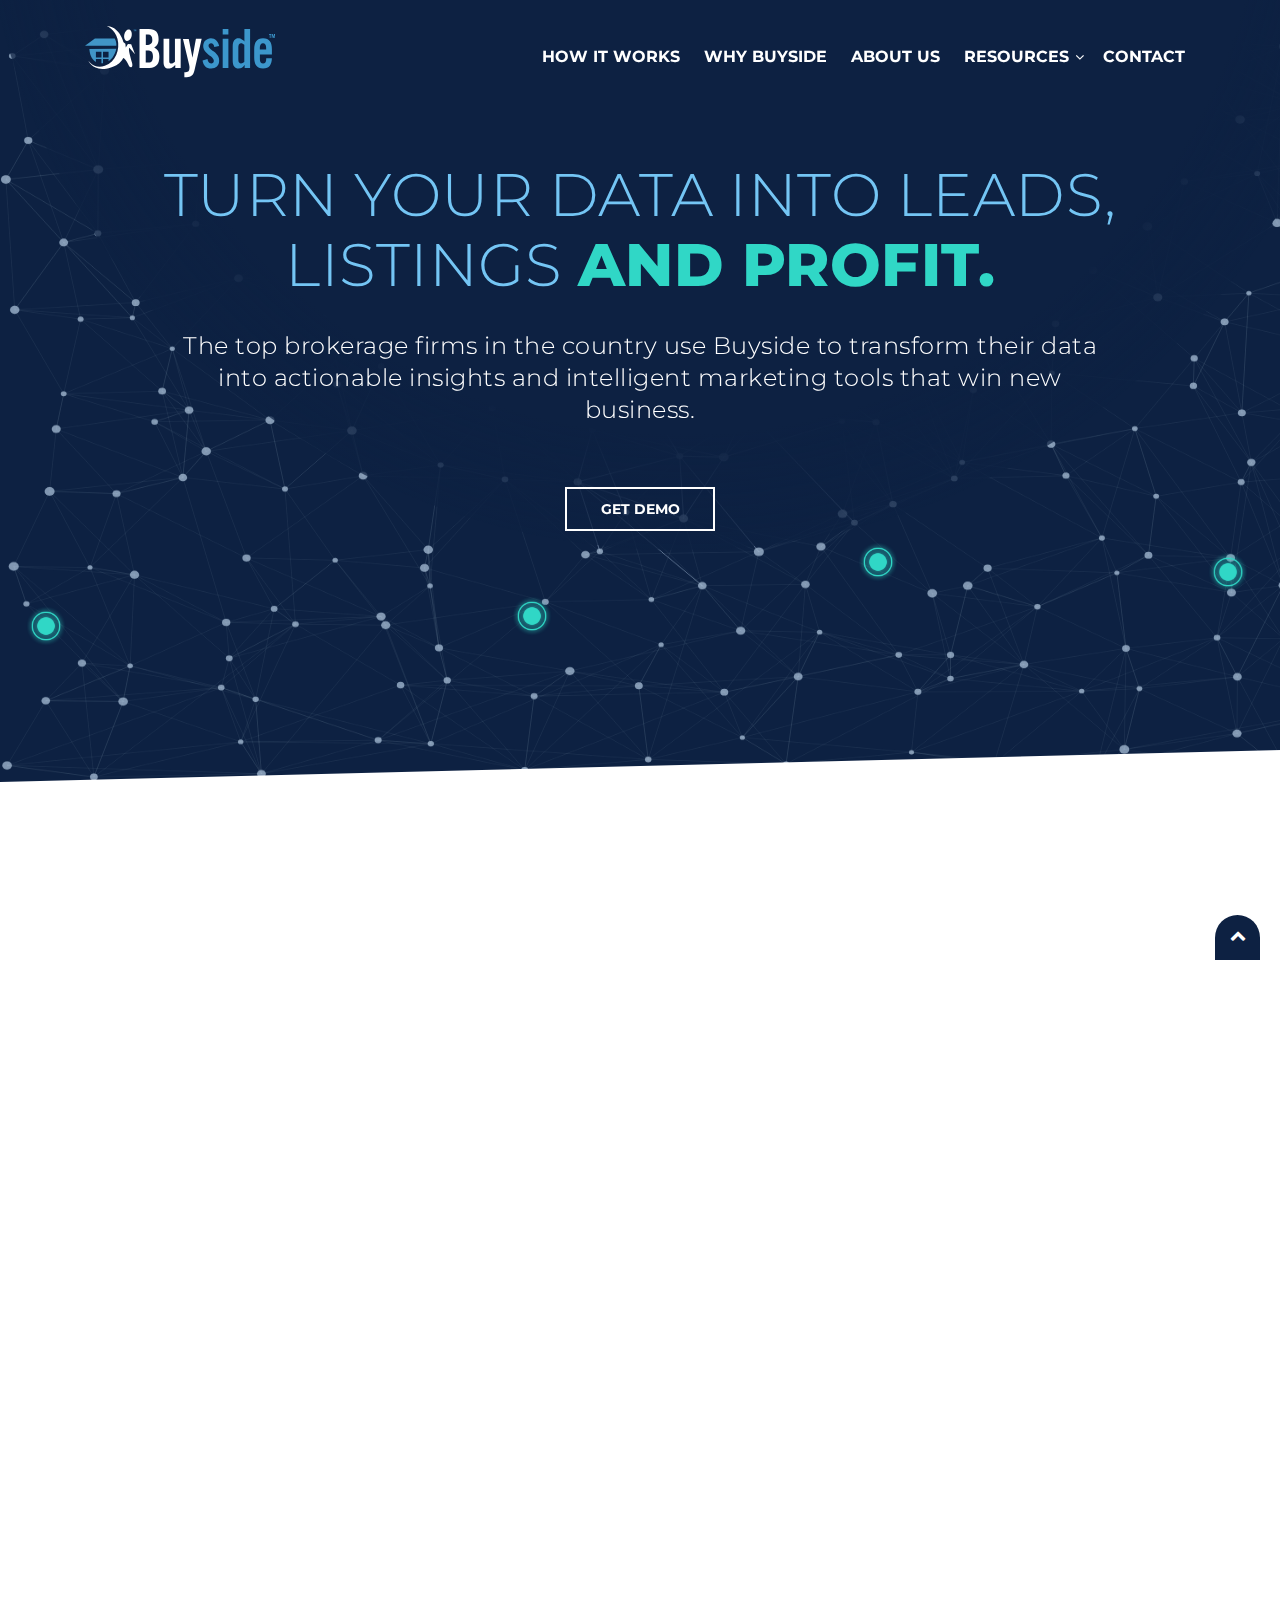
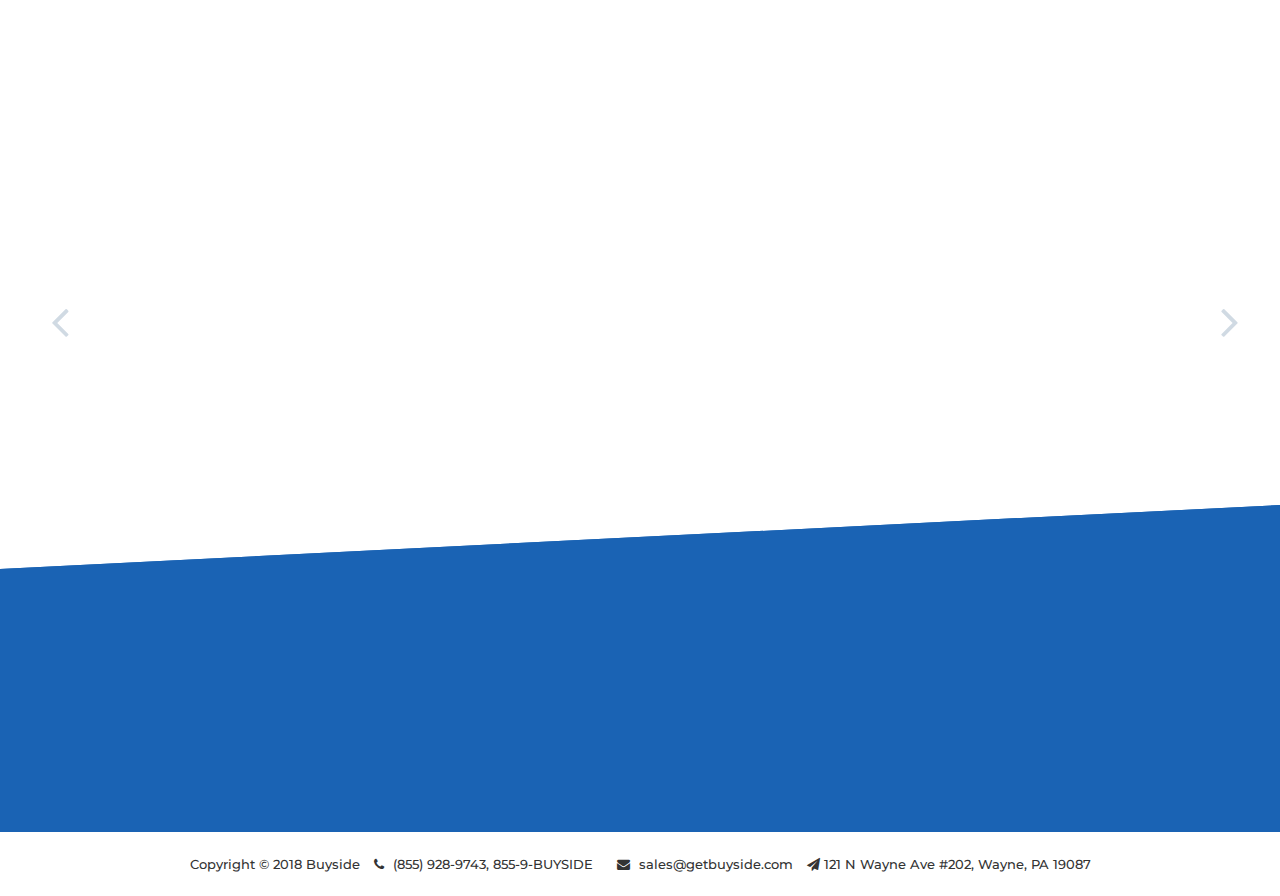
<file: index.html>
<!DOCTYPE html>
<html lang="en">
   <head>
      <!-- Basic Page Needs -->
      <meta charset="utf-8">
      <meta http-equiv="X-UA-Compatible" content="IE=edge">
      <!-- Mobile Specific Metas -->
      <meta name="viewport" content="width=device-width, initial-scale=1, maximum-scale=1">
      <title>Buyside</title>
      <meta name="description" content="">
      <meta name="author" content="">
      <!-- Favicons  -->
	  <link rel="icon" href="images/favicon.ico">
      <!--Style CSS-->
      <link href="css/style.css" rel="stylesheet" type="text/css">
      <!-- HTML5 shim and Respond.js for IE8 support of HTML5 elements and media queries -->
      <!-- WARNING: Respond.js doesn't work if you view the page via file:// -->
      <!--[if lt IE 9]>
      	  <script src="https://oss.maxcdn.com/html5shiv/3.7.2/html5shiv.min.js"></script>
          <script src="https://oss.maxcdn.com/respond/1.4.2/respond.min.js"></script>
      <![endif]-->
      <!--[if gte IE 9]<style type="text/css">.gradient {filter: none;}</style><![endif]-->
</head>

<body id="top">

<header id="mainNav" class="navbar-fixed-top">
	<div class="container">
        <!-- Logo -->
         <div class="logo pull-left">
            <a href="index.html"><img src="images/logo.svg" alt="Logo"></a>
         </div>
         
         <!-- Slim Menu -->
         <div class="pull-right header-right">
            <div class="main-menu">
            <ul class="slimmenu">
                <li><a href="how_it_works.html">How It Works</a></li>
                <li><a href="why_buyside.html">Why Buyside</a></li>
                <li><a href="about_us.html">About Us</a></li>
                <li><a href="#1">Resources</a>
                    <ul>
                    <li><a href="blog.html">Newsroom</a></li>
                    <li><a href="case_studies.html">Case Studies</a></li>
                    <li><a href="#1">Buyside University</a></li>
                    </ul>
                </li>
                <li><a href="contact_us.html">contact</a></li>
            </ul>
         </div>
         </div>
        <!-- End Slim Menu -->
     </div>
</header>

<div class="wrapper">
<!-- Banner -->
<section class="hero-banner sections">
<div class="container">
	<div class="row">
    	<div class="col color-white">
        	<div class="banner-text">
	            <h1 class="wow fadeInUp animated" data-wow-duration="1s" data-wow-delay="0.4s">Turn your data into leads, listings <span>and profit.</span></h1>
    	        <h4 class="wow fadeInUp animated" data-wow-duration="1s" data-wow-delay="0.8s">The top brokerage firms in the country use Buyside to transform their data into actionable insights and intelligent marketing tools that win new business.</h4>
                <div class="btn white-btn wow fadeInUp animated" data-wow-duration="1s" data-wow-delay="1s"><a href="contact_us.html">Get Demo</a></div>
            </div>
		</div>
    </div>
</div>

<div id="large-header" class="large-header">
	<canvas id="demo-canvas"></canvas>
</div>

<div class="rollover-all-box">
    <div class="rollover box-pos wow fadeInUp animated" data-wow-delay="1s">
        <div class="hover">
            <img src="images/header-icon.png" alt="image">
            <h5>Saved a search on your brokerage site</h5>
        </div>
    </div>
    <div class="rollover box-pos wow fadeInUp animated" data-wow-delay="1.4s">
        <div class="hover">
            <img src="images/header-icon.png" alt="image">
            <h5>Liked a property on Zillow </h5>
        </div>
    </div>
    <div class="rollover box-pos wow fadeInUp animated" data-wow-delay="1.8s">
        <div class="hover">
            <img src="images/header-icon.png" alt="image">
            <h5 >Toured a home with an agent</h5>
        </div>
    </div>
    <div class="rollover box-pos wow fadeInUp animated" data-wow-delay="2s">
        <div class="hover">
            <img src="images/header-icon.png" alt="image">
            <h5>Open house sign-in </h5>
        </div>
    </div>
</div>
</section>
<!-- End Banner -->

<section class="text-center services sections">
	<!--<div class="top1-image"><img src="images/image1.svg" alt="image"></div>-->
	<div class="container">
    <div class="row">
    	<div class="col-md boxes wow fadeInUp animated" data-wow-delay=".4s">
        	<span class="service-icon"><img src="images/leads-icon.svg" alt="Icon"></span>
        	<h3><span>Capture</span> Seller Leads</h3>
            <p>Turn your existing website into a seller lead machine by showing homeowners the real-time demand for their property.</p>
        </div>
        <div class="col-md boxes wow fadeInUp animated" data-wow-delay="0.6s">
        	<span class="service-icon"><img src="images/listing-icon.svg" alt="Icon"></span>
        	<h3><span>Win</span> More Listings</h3>
            <p>Dominate listing presentations by showing homeowners that you already have qualified buyers for their property.</p>
        </div>
        <div class="col-md boxes wow fadeInUp animated" data-wow-delay="0.8s">
        	<span class="service-icon"><img src="images/dollor-icon.svg" alt="Icon"></span>
        	<h3><span>Close</span><br> More Sides</h3>
            <p>Intelligently match more buyers to your listings internally, even before they hit the market.</p>
        </div>
        <div class="col-12 wow fadeInUp animated" data-wow-delay="1.2s">
	        <div class="btn">
    	    	<a href="how_it_works.html">Learn more</a>
			</div>
        </div>
    </div>
    </div>
    <!--<div class="top2-image"><img src="images/image2.svg" alt="image"></div>-->
</section>

<!-- Testimonials -->
<div class="sections testmonials" data-parallax="scroll" data-image-src="images/testimonials-banner.jpg">
<div class="container">
	<div class="row justify-content-end">
    	<div class="col-sm-6">
        	<div id="Testimonials" class="owl-carousel owl-theme wow fadeInUp animated" data-wow-delay="0.2s">
            	<div class="item">
              		<p>"We are now closing millions of dollars in listings generated earlier this year via Buyside. Needless to say, we are pretty pumped about this tool."</p>
                    <div class="media">
                        <div class="client-img mr-3">
                            <img src="images/steve-brown.jpg" alt="Client Image">
                        </div>
                      <div class="media-body">
                        <span class="author-name">Steve Brown,</span>
                        <span class="author-post">Crye-Leike Realtors</span>
                      </div>
                    </div>
            	</div>
                <div class="item">
              		<p>"At Berkshire Hathaway, we’re constantly focused on innovation. We work with Buyside because they are revolutionizing the way brokers use data to win new business."</p>
                     <div class="media">
                        <div class="client-img mr-3">
                            <img src="images/gino-blefari.jpg" alt="Client Image">
                        </div>
                      <div class="media-body">
                        <span class="author-name">Gino Blefari,</span>
                        <span class="author-post">HSF Affiliates</span>
                      </div>
                    </div>
            	</div>
                <div class="item">
              		<p>“As a broker, part of my ROI involves my agents thinking I gave them something of value – and they know I’ve given them something of value with Buyside.”</p>
                    <div class="media">
                        <div class="client-img mr-3">
                            <img src="images/tom-hosack.jpg" alt="Client Image">
                        </div>
                      <div class="media-body">
                        <span class="author-name">Tom Hosack,</span>
                        <span class="author-post"> Northwood Realty</span>
                      </div>
                    </div>
            	</div>
                <div class="item">
              		<p>"In a recruiting or internal retention conversation, <strong>Buyside allows us to have an edge</strong> by demonstrating how this product directly contributes to an agent’s bottom line, which establishes broker value."</p>
                    <div class="media">
                        <div class="client-img mr-3">
                            <img src="images/mark-stark.jpg" alt="Client Image">
                        </div>
                      <div class="media-body">
                        <span class="author-name">Mark Stark,</span>
                        <span class="author-post">BHHS AZ NV CA </span>
                      </div>
                    </div>
            	</div>
          </div>
        </div>
    </div>
</div>
</div>
<!-- End Testimonials -->

<!-- Our Customers -->
<section class="sections text-center our_customers">
	<div class="container">
    	<div class="row">
        	<h4 class="wow fadeInUp animated" data-wow-delay="0.2s"><span>Our Customers</span></h4>
        	<div id="Customers" class="owl-carousel">
				<div class="item wow fadeInUp animated" data-wow-delay="0.2s"><img src="images/customre-logo/logo-1.png" alt="Logo Image"></div>
           	    <div class="item wow fadeInUp animated" data-wow-delay="0.4s"><a href="http://valuations.foxroach.com/" target="_blank"><img src="images/customre-logo/logo-2.png" alt="Logo Image"></a></div>
                <div class="item wow fadeInUp animated" data-wow-delay="0.6s"><a href="http://bhhscaproperty.findbuyers.com/" target="_blank"><img src="images/customre-logo/logo-3.png" alt="Logo Image"></a></div>
                <div class="item wow fadeInUp animated" data-wow-delay="0.8s"><a href="http://bhhsne.findbuyers.com/" target="_blank"><img src="images/customre-logo/logo-4.png" alt="Logo Image"></a></div>
                <div class="item wow fadeInUp animated" data-wow-delay="1s"><a href="http://sellyourhome.danielgale.com/"><img src="images/customre-logo/logo-5.png" alt="Logo Image"></a></div>
                <div class="item wow fadeInUp animated" data-wow-delay="1.2s"><a href="http://northwood.findbuyers.com" target="_blank"><img src="images/customre-logo/logo-6.png" alt="Logo Image"></a></div>
                <div class="item"><a href="http://cl.findbuyers.com" target="_blank"><img src="images/customre-logo/logo-7.png" alt="Logo Image"></a></div>
                <div class="item"><a href="http://keyes.findbuyers.com" target="_blank"><img src="images/customre-logo/logo-8.png" alt="Logo Image"></a></div>
                <div class="item"><a href="http://valuations.aaroe.com" target="_blank"><img src="images/customre-logo/logo-9.png" alt="Logo Image"></a></div>
                <div class="item"><a href="http://tmren.findbuyers.com" target="_blank"><img src="images/customre-logo/logo-10.png" alt="Logo Image"></a></div>
                <div class="item"><a href="http://whatismyhomeworthtoday.com	" target="_blank"><img src="images/customre-logo/logo-11.png" alt="Logo Image"></a></div>
                <div class="item"><a href="http://homevalues.remax-nj.com/" target="_blank"><img src="images/customre-logo/logo-12.png" alt="Logo Image"></a></div>
                <div class="item"><a href="http://onesir.findbuyers.com/" target="_blank"><img src="images/customre-logo/logo-13.png" alt="Logo Image"></a></div>
                <div class="item"><a href="http://revelation.findbuyers.com/" target="_blank"><img src="images/customre-logo/logo-14.png" alt="Logo Image"></a></div>
                <div class="item"><a href="http://dickson.findbuyers.com/" target="_blank"><img src="images/customre-logo/logo-15.png" alt="Logo Image"></a></div>
                <div class="item"><a href="http://msc.findbuyers.com" target="_blank"><img src="images/customre-logo/logo-16.png" alt="Logo Image"></a></div>
                <div class="item"><a href="http://getbuyside.com/remaxtexas.findbuyers.com" target="_blank"><img src="images/customre-logo/logo-17.png" alt="Logo Image"></a></div>
                <div class="item"><a href="http://homevalue.huntrealestate.com/" target="_blank"><img src="images/customre-logo/logo-18.png" alt="Logo Image"></a></div>
                <div class="item"><a href="https://zephyr.findbuyers.com" target="_blank"><img src="images/customre-logo/logo-19.png" alt="Logo Image"></a></div>
                <div class="item"><a href="http://bhhsaz.findbuyers.com/" target="_blank"><img src="images/customre-logo/logo-20.png" alt="Logo Image"></a></div>
                <div class="item"><a href="http://bhhsnv.findbuyers.com/" target="_blank"><img src="images/customre-logo/logo-21.png" alt="Logo Image"></a></div>
                <div class="item"><a href="https://bhhsne.findbuyers.com/" target="_blank"><img src="images/customre-logo/logo-22.png" alt="Logo Image"></a></div>
                <div class="item"><img src="images/customre-logo/logo-23.png" alt="Logo Image"></div>
                <div class="item"><a href="http://bhhsrep.findbuyers.com" target="_blank"><img src="images/customre-logo/logo-24.png" alt="Logo Image"></a></div>
                <div class="item"><a href="http://bhhsnw.findbuyers.com" target="_blank"><img src="images/customre-logo/logo-25.png" alt="Logo Image"></a></div>
                <div class="item"><a href="http://bhhsga.findbuyers.com" target="_blank"><img src="images/customre-logo/logo-26.png" alt="Logo Image"></a></div>
                <div class="item"><a href="http://bhhsin.findbuyers.com" target="_blank"><img src="images/customre-logo/logo-27.png" alt="Logo Image"></a></div>
                <div class="item"><a href="http://reecenichols.findbuyers.com" target="_blank"><img src="images/customre-logo/logo-28.png" alt="Logo Image"></a></div>
                <div class="item"><a href="http://sellyourhome.williampitt.com" target="_blank"><img src="images/customre-logo/logo-29.png" alt="Logo Image"></a></div>
                <div class="item"><a href="http://cbshome.findbuyers.com" target="_blank"><img src="images/customre-logo/logo-30.png" alt="Logo Image"></a></div>
                <div class="item"><a href="http://echo.findbuyers.com" target="_blank"><img src="images/customre-logo/logo-31.png" alt="Logo Image"></a></div>
                <div class="item"><a href="http://zackshore.findbuyers.com" target="_blank"><img src="images/customre-logo/logo-32.png" alt="Logo Image"></a></div>
                <div class="item"><a href="http://verani.findbuyers.com" target="_blank"><img src="images/customre-logo/logo-33.png" alt="Logo Image"></a></div>
                <div class="item"><a href="https://www.windermere.com/whatsmyhomeworth" target="_blank"><img src="images/customre-logo/logo-34.png" alt="Logo Image"></a></div>
                <div class="item"><img src="images/customre-logo/logo-35.png" alt="Logo Image"></div>
                <div class="item"><a href="http://www.bhhsfloridaproperties.com" target="_blank"><img src="images/customre-logo/logo-36.png" alt="Logo Image"></a></div>
                <div class="item"><a href="http://www.bhhsrockymountain.com" target="_blank"><img src="images/customre-logo/logo-37.png" alt="Logo Image"></a></div>
          </div>
			<div class="col-12 see-case-btn item wow fadeInUp animated" data-wow-delay="0.2s">
          		<div class="btn">
            		<a href="case_studies.html">See Case Studies</a>
	            </div>
            </div>
        </div>
    </div>
</section>
<!-- End Our Customers -->

<!--Contact Us-->
<section id="Contact" class="sections contact white">
	<div class="container">
    	<div class="row">
    		<div class="col-sm-6">
       			<div class="head_text dark wow fadeInUp" data-wow-duration="1s" data-wow-delay=".2s">
       			<h3><span>Contact Us</span></h3>
       			<p>Curious how Buyside can benefit your brokerage?<br>
					Contact us now and a representative will reply shortly.</p>
                <div class="btn white-btn">
                	<a href="contact_us.html">Contact Buyside Now</a>
                </div>
       		</div>
        	</div>
		<div class="col-sm-6">
			<div class="head_text dark wow fadeInUp" data-wow-duration="1s" data-wow-delay=".2s">
				<h3><span>KEEP IN TOUCH</span></h3>
				<p>Follow Buyside on your favorite social channels</p>
                <div class="col-lg social-share">
                 <ul class="inline-block social-media">
                    <li class="wow fadeInUp" data-wow-duration="1s" data-wow-delay=".2s"><a href="https://www.facebook.com/getbuyside" target="_blank"><i class="fa fa-facebook-square"></i></a></li>
                    <li class="wow fadeInUp" data-wow-duration="1s" data-wow-delay=".4s"><a href="https://www.linkedin.com/company/buyside-io?_mSplash=1" target="_blank"><i class="fa fa-linkedin-square"></i></a></li>
                    <li class="wow fadeInUp" data-wow-duration="1s" data-wow-delay=".6s"><a href="https://twitter.com/getbuyside" target="_blank"><i class="fa fa-twitter-square"></i></a></li>
                    <li class="image-icon wow fadeInUp" data-wow-duration="1s" data-wow-delay="0.8s"><a href="#"><i class="fa fa-instagram"></i></a></li>
                </ul>
               </div>
			</div>
		</div>
		</div>
    </div>
</section>
<!--/Contact Us-->

<!--Footer-->
<footer class="footer black">
	<div class="container">
    	 <p class="copyright">
			Copyright &copy; 2018 Buyside  <a href="tel:8559289743"><i class="fa fa-phone"></i> (855) 928-9743, 855-9-BUYSIDE</a> <a href="mailto:sales@getbuyside.com "><i class="fa fa-envelope"></i> sales@getbuyside.com </a>  <i class="fa fa-paper-plane"></i> 121 N Wayne Ave #202, Wayne, PA 19087</p>
    <div class="go-up wow fadeInUp" data-wow-duration="1s" data-wow-delay="1s">
    	<a href="#top" class="section-scroll"><i class="fa fa-chevron-up"></i></a>

    </div>
    </div>
</footer>
<!--/Footer-->

<!-- Go Top -->
<div class="go-up rounded-top"><i class="fa fa-chevron-up"></i></div>
<!-- End Go Top -->
</div>

	<!-- Main Js Link -->
    <script src="https://ajax.googleapis.com/ajax/libs/jquery/1.12.4/jquery.min.js"></script>
    <!-- Bootstrap Core JavaScript -->
    <script src="js/bootstrap.min.js"></script>
    <!-- Menu JavaScript -->
    <script src="js/jquery.slimmenu.js"></script>
    <!-- OWL Slider JavaScript -->
    <script src="js/owl-carousel.js"></script>
    <!-- Parallax Effects -->
    <script src="js/simpleparallax.js"></script>
    <!-- WOW Script -->
    <script src="js/wow.min.js"></script>
    <!-- Banner Animation -->
    <script src="js/TweenLite.min.js"></script>
	<script src="js/EasePack.min.js"></script>
    <script src="js/demo-1.js"></script>

    <!-- Custom Script -->
    <script src="js/custom.js"></script>

	<!-- Top Scrolling -->
	<script>
    // Scroll to fix top bar
	$(window).scroll(function() {
	   if( $(this).scrollTop() > 1 ) {
		$(".navbar-fixed-top").addClass("fixed-top");
	  }
	  else {
		$(".navbar-fixed-top").removeClass("fixed-top");
	  }
	});
    </script>
    <script>
		$('.hover img').hover(function(){ 
		  $('.hover h5').toggleClass('show-text');
		});
    </script>
</body>
</html>
</file>
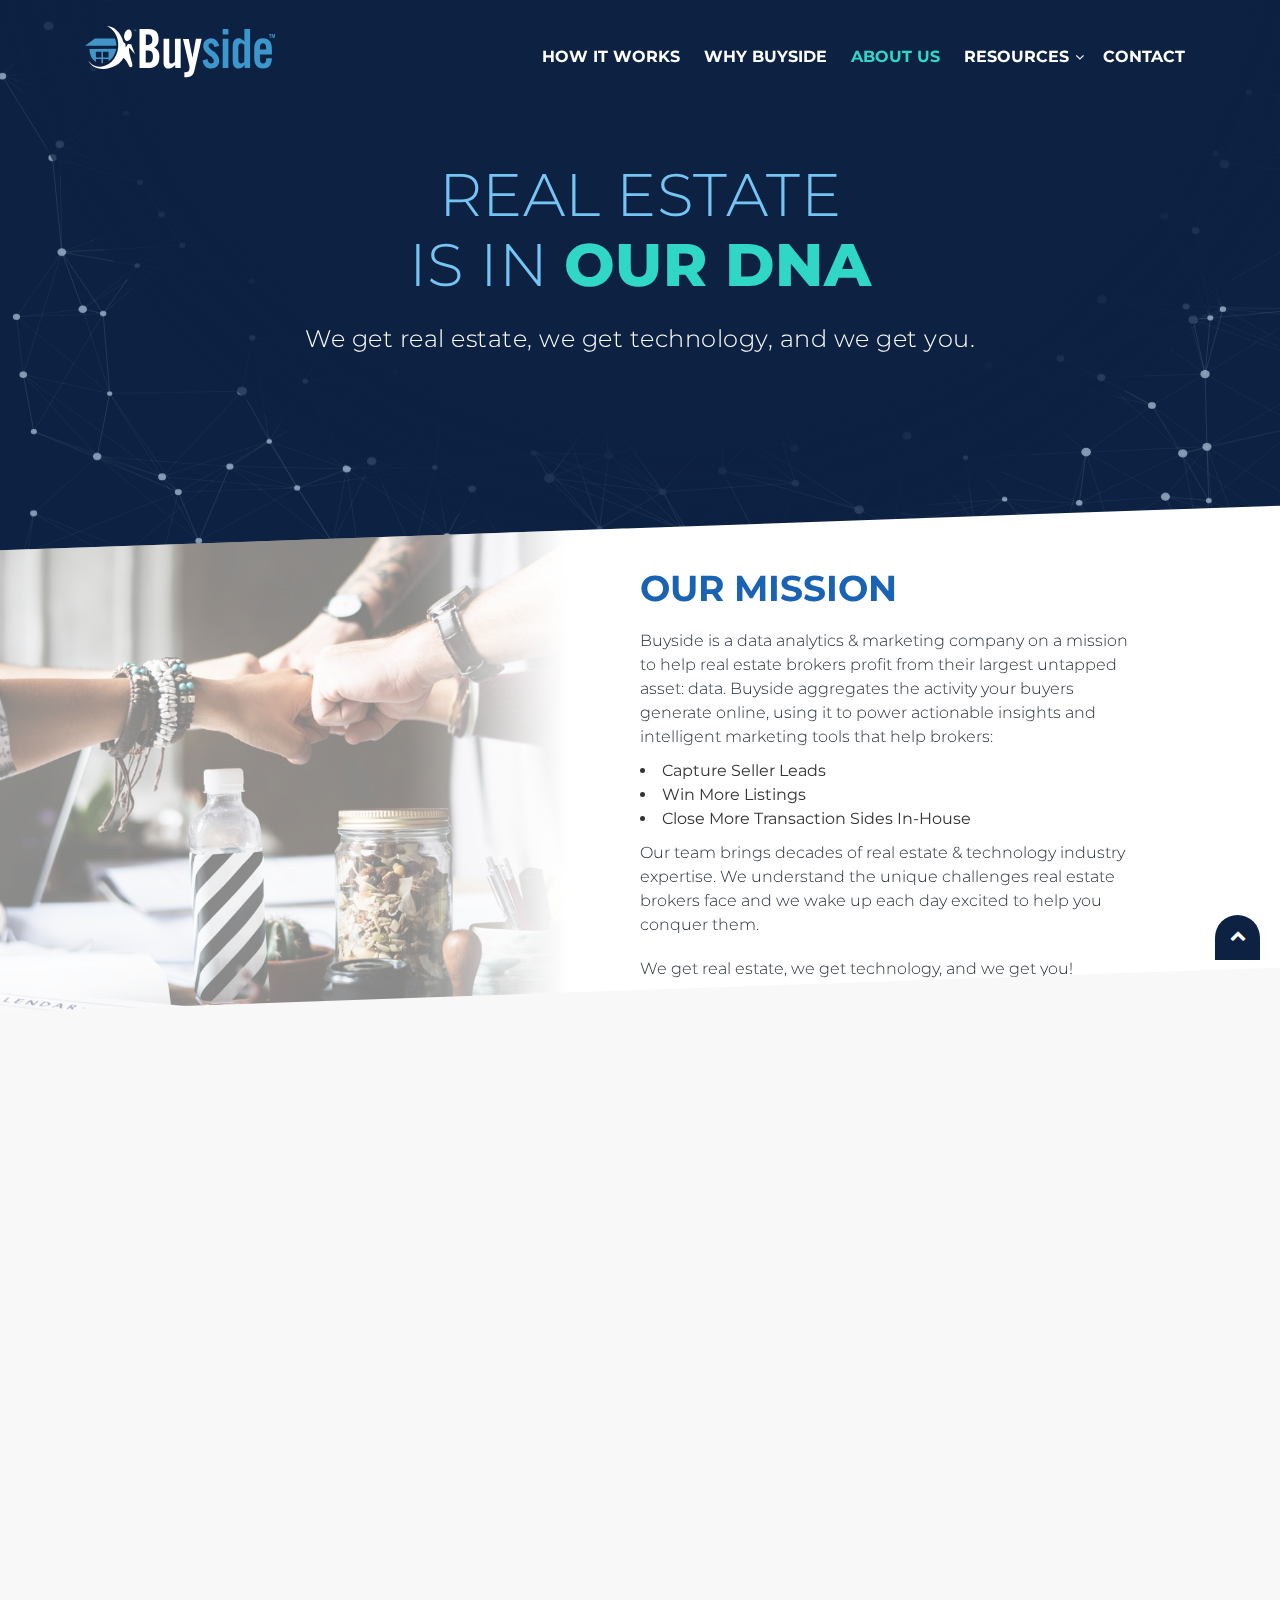
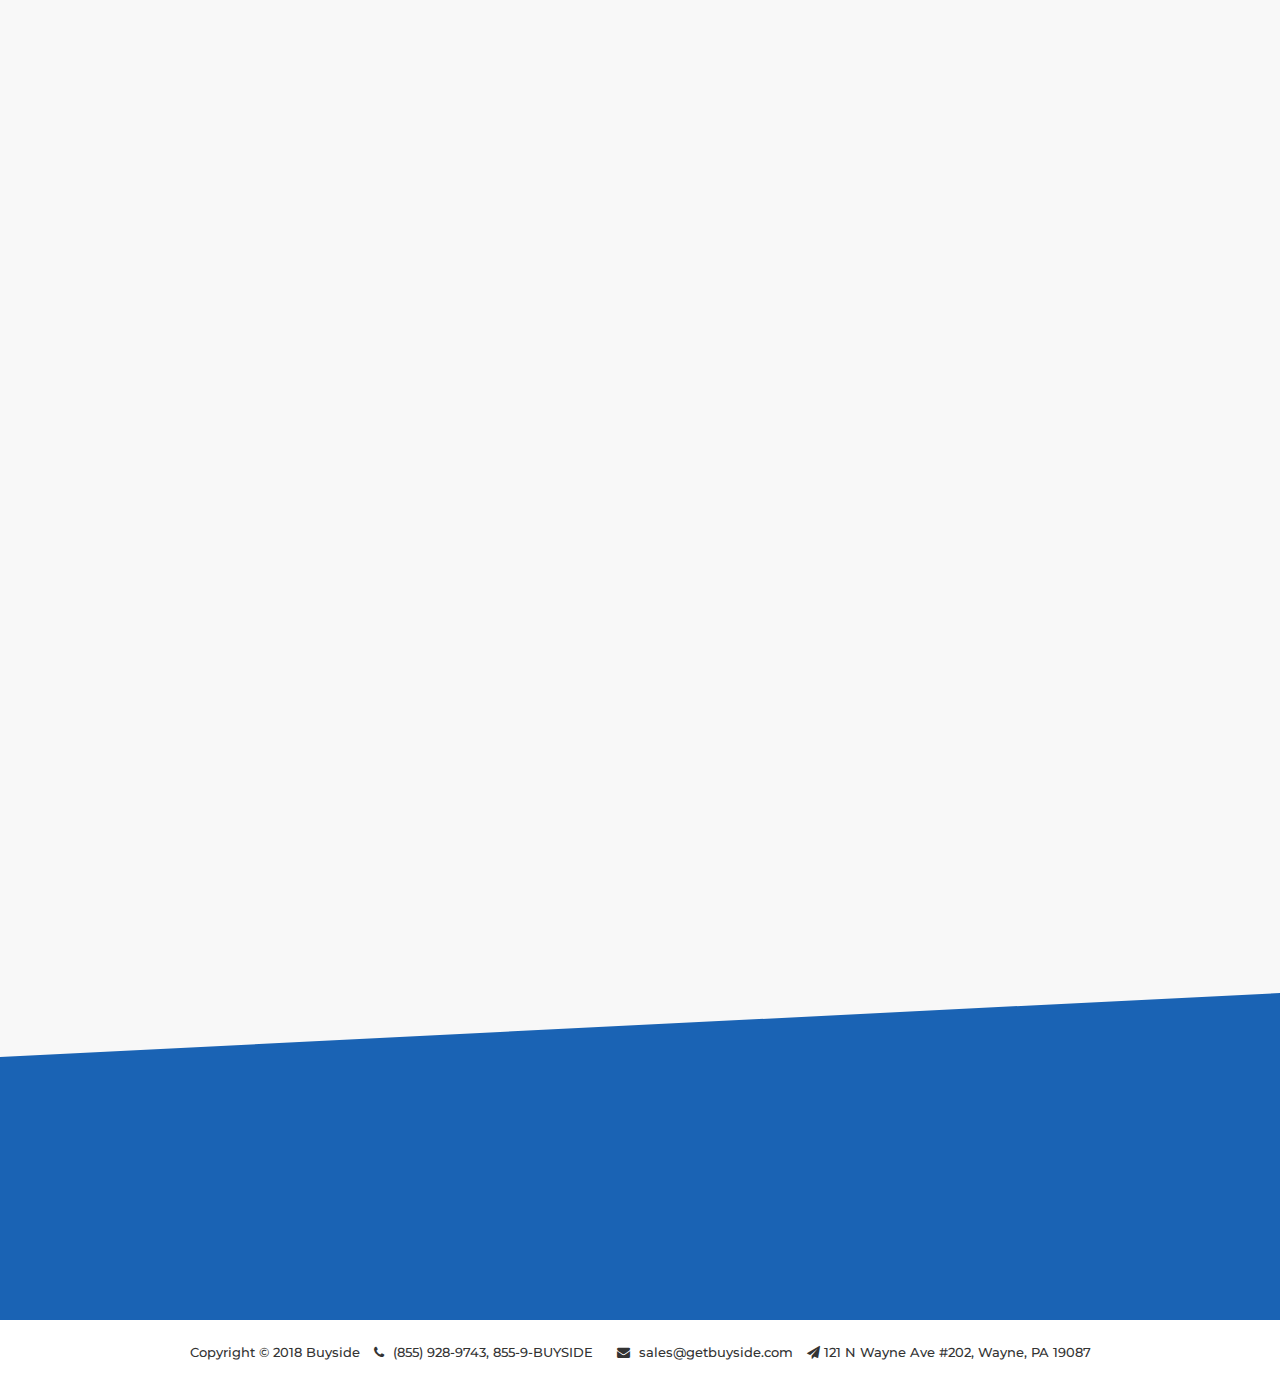
<file: about_us.html>
<!DOCTYPE html>
<html lang="en">
   <head>
      <!-- Basic Page Needs -->
      <meta charset="utf-8">
      <meta http-equiv="X-UA-Compatible" content="IE=edge">
      <!-- Mobile Specific Metas -->
      <meta name="viewport" content="width=device-width, initial-scale=1, maximum-scale=1">
      <title>Buyside-Platform</title>
      <meta name="description" content="">
      <meta name="author" content="">
      <!-- Favicons  -->
	  <link rel="icon" href="images/favicon.ico">
      <!--Style CSS-->
      <link href="css/style.css" rel="stylesheet" type="text/css">
      <!-- HTML5 shim and Respond.js for IE8 support of HTML5 elements and media queries -->
      <!-- WARNING: Respond.js doesn't work if you view the page via file:// -->
      <!--[if lt IE 9]>
      	  <script src="https://oss.maxcdn.com/html5shiv/3.7.2/html5shiv.min.js"></script>
          <script src="https://oss.maxcdn.com/respond/1.4.2/respond.min.js"></script>
      <![endif]-->
      <!--[if gte IE 9]<style type="text/css">.gradient {filter: none;}</style><![endif]-->
</head>

<body id="top">

<header id="mainNav" class="navbar-fixed-top">
	<div class="container">
        <!-- Logo -->
         <div class="logo pull-left">
            <a href="index.html"><img src="images/logo.svg" alt="Logo"></a>
         </div>

         <!-- Slim Menu -->
         <div class="pull-right header-right">
            <div class="main-menu">
            <ul class="slimmenu">
                <li><a href="how_it_works.html">How It Works</a></li>
                <li><a href="why_buyside.html">Why Buyside</a></li>
                <li class="active"><a href="about_us.html">About Us</a></li>
                <li><a href="#1">Resources</a>
                    <ul>
                    <li><a href="blog.html">Newsroom</a></li>
                    <li><a href="case_studies.html">Case Studies</a></li>
                    <li><a href="#1">Buyside University</a></li>
                    </ul>
                </li>
                <li><a href="contact_us.html">contact</a></li>
            </ul>                
         </div>
         </div>
        <!-- End Slim Menu -->
     </div>
</header>

<div class="wrapper">
<!-- Banner -->
<section class="hero-banner sections internal-banner bottom-spacing">
<div class="container">
	<div class="row">
    	<div class="col color-white">
        	<div class="banner-text">
	            <h1 class="wow fadeInUp animated" data-wow-duration="1s" data-wow-delay="0.2s">REAL ESTATE<br>
IS IN <span>OUR DNA</span></h1>
               	<h4 class="wow fadeInUp animated" data-wow-duration="1s" data-wow-delay="0.4s">We get real estate, we get technology, and we get you.</h4>
            </div>
		</div>
    </div>
</div>

<div id="large-header" class="large-header">
	<canvas id="demo-canvas"></canvas>
</div>

</section>
<!-- End Banner -->

<!-- OUR MISSION -->
<section class="our-mission-section">
<div class="container-fluid">
	<div class="row align-items-center">
    	<div class="col-md our-mission-image">
        	<img src="images/our-mission-image.jpg" alt="Image" >
        </div>
    	<div class="col-md">
        	<div class="our-mission wow fadeInUp" data-wow-delay="0.2s">
    	    	<h2 class="bold">OUR MISSION</h2>
	            <p>Buyside is a data analytics & marketing company on a mission to help real estate brokers profit from their largest untapped asset: data. Buyside aggregates the activity your buyers generate online, using it to power actionable insights and intelligent marketing tools that help brokers:</p>
				<ul>
					<li>Capture Seller Leads</li>
					<li>Win More Listings</li>
					<li>Close More Transaction Sides In-House</li>
				</ul>
				<p>Our team brings decades of real estate & technology industry expertise. We understand the unique challenges real estate brokers face and we wake up each day excited to help you conquer them.</p>
				<p>We get real estate, we get technology, and we get you!</p>
            </div>
        </div>
    </div>
</div>
</section>
<!-- / OUR MISSION -->

<section class="sections team-section">
<div class="container">
	<div class="row">
    	<div class="col-12 text-center mb-4">
        	<h2 class="bold wow fadeInUp animated" data-wow-duration="1s" data-wow-delay="0.2s">Our Team</h2>
        </div>
    </div>

	<div class="row wow fadeInUp animated" data-wow-duration="1s" data-wow-delay="0.2s">
            <!-- Member 1 -->
            <div class="col-md-3 col-6 member">
                <span><img src="images/team-images/charles-williams.jpg" alt="Member image"></span>
                <h4>Charles Williams<br>Chief Executive Officer, Founder</h4>
            </div>
            <!-- Member 2 -->
            <div class="col-md-3 col-6 member">
                <span><img src="images/team-images/michael-graham.jpg" alt="Member image"></span>
                <h4>Michael Graham<br>Chief Financial Officer</h4>
            </div>
            <!-- Member 3 -->
            <div class="col-md-3 col-6 member">
                <span><img src="images/team-images/joe-conley.jpg" alt="Member image"></span>
                <h4>Joe Conley<br>Chief Technology Officer</h4>
            </div>
            <!-- Member 4 -->
            <div class="col-md-3 col-6 member">
                <span><img src="images/team-images/jeremy-elser.jpg" alt="Member image"></span>
                <h4>Jeremy Elser<br>PhD, Chief Data Scientist</h4>
            </div>
            <!-- Member 5 -->
            <div class="col-md-3 col-6 member">
                <span><img src="images/team-images/laura-scott.jpg" alt="Member image"></span>
                <h4>Laura Scott<br>Chief Success Officer</h4>
            </div>
            <!-- Member 6 -->
            <div class="col-md-3 col-6 member">
                <span><img src="images/team-images/john-heithaus.jpg" alt="Member image"></span>
                <h4>John Heithaus<br>Chief Evangelist</h4>
            </div>
            <!-- Member 7 -->
            <div class="col-md-3 col-6 member">
                <span><img src="images/team-images/brian-preston.jpg" alt="Member image"></span>
                <h4>Brian Preston<br>VP, Client Services</h4>
            </div>
            <!-- Member 8 -->
            <div class="col-md-3 col-6 member">
                <span><img src="images/team-images/alissa-harper.jpg" alt="Member image"></span>
                <h4>Alissa Harper<br>VP, Growth</h4>
            </div>
            <!-- Member 9 -->
            <div class="col-md-3 col-6 member">
                <span><img src="images/team-images/dan-mckeehan.jpg" alt="Member image"></span>
                <h4>Dan McKeehan<br>VP, Operations</h4>
            </div>
            <!-- Member 10 -->
            <div class="col-md-3 col-6 member">
                <span><img src="images/team-images/keith-fitzgerald.jpg" alt="Member image"></span>
                <h4>Keith Fitzgerald<br>VP, Engineering</h4>
            </div>
            <!-- Member 11 -->
            <div class="col-md-3 col-6 member">
                <span><img src="images/team-images/michael-rinaldi.jpg" alt="Member image"></span>
                <h4>Michael Rinaldi<br>Data Engineer</h4>
            </div>
            <!-- Member 12 -->
            <div class="col-md-3 col-6 member">
                <span><img src="images/team-images/colin-watson.jpg" alt="Member image"></span>
                <h4>Colin Watson<br>Data Scientist</h4>
            </div>
            <!-- Member 13 -->
            <div class="col-md-3 col-6 member">
                <span><img src="images/team-images/eric-williams.jpg" alt="Member image"></span>
                <h4>Eric Williams<br>Business Development Manager</h4>
            </div>
            <!-- Member 14 -->
            <div class="col-md-3 col-6 member">
                <span><img src="images/team-images/jeremy-brueck.jpg" alt="Member image"></span>
                <h4>Jeremy Brueck<br>Client Services Manager</h4>
            </div>
            <!-- Member 15 -->
            <div class="col-md-3 col-6 member">
                <span><img src="images/team-images/michael-ehrlich.jpg" alt="Member image"></span>
                <h4>Michael Ehrlich<br>Sr. Success Manager</h4>
            </div>
            <!-- Member 16 -->
            <div class="col-md-3 col-6 member">
                <span><img src="images/team-images/matt-ferretti.jpg" alt="Member image"></span>
                <h4>Matt Ferretti<br>Marketing Manager</h4>
            </div>

        </div>

</div>
</section>

<!--Contact Us-->
<section id="Contact" class="sections contact white">
	<div class="container">
    	<div class="row">
    		<div class="col-sm-6">
       			<div class="head_text dark wow fadeInUp" data-wow-duration="1s" data-wow-delay=".2s">
       			<h3><span>Contact Us</span></h3>
       			<p>Curious how Buyside can benefit your brokerage?<br>
					Contact us now and a representative will reply shortly.</p>
                <div class="btn white-btn">
                	<a href="contact_us.html">Contact Buyside Now</a>
                </div>
       		</div>
        	</div>
		<div class="col-sm-6">
			<div class="head_text dark wow fadeInUp" data-wow-duration="1s" data-wow-delay=".2s">
				<h3><span>KEEP IN TOUCH</span></h3>
				<p>Follow Buyside on your favorite social channels</p>
                <div class="col-lg social-share">
                 <ul class="inline-block social-media">
                    <li class="wow fadeInUp" data-wow-duration="1s" data-wow-delay=".2s"><a href="https://www.facebook.com/getbuyside" target="_blank"><i class="fa fa-facebook-square"></i></a></li>
                    <li class="wow fadeInUp" data-wow-duration="1s" data-wow-delay=".4s"><a href="https://www.linkedin.com/company/buyside-io?_mSplash=1" target="_blank"><i class="fa fa-linkedin-square"></i></a></li>
                    <li class="wow fadeInUp" data-wow-duration="1s" data-wow-delay=".6s"><a href="https://twitter.com/getbuyside" target="_blank"><i class="fa fa-twitter-square"></i></a></li>
                    <li class="image-icon wow fadeInUp" data-wow-duration="1s" data-wow-delay="0.8s"><a href="#"><i class="fa fa-instagram"></i></a></li>
                </ul>
               </div>
			</div>
		</div>
		</div>
    </div>
</section>
<!--/Contact Us-->

<!--Footer-->
<footer class="footer black">
	<div class="container">
    	 <p class="copyright">
			Copyright &copy; 2018 Buyside  <a href="tel:8559289743"><i class="fa fa-phone"></i> (855) 928-9743, 855-9-BUYSIDE</a> <a href="mailto:sales@getbuyside.com "><i class="fa fa-envelope"></i> sales@getbuyside.com </a>  <i class="fa fa-paper-plane"></i> 121 N Wayne Ave #202, Wayne, PA 19087</p>
    <div class="go-up wow fadeInUp" data-wow-duration="1s" data-wow-delay="1s">
    	<a href="#top" class="section-scroll"><i class="fa fa-chevron-up"></i></a>

    </div>
    </div>
</footer>
<!--/Footer-->

<!-- Go Top -->
<div class="go-up rounded-top"><i class="fa fa-chevron-up"></i></div>
<!-- End Go Top -->
</div>

		<!-- Main Js Link -->
    <script src="https://ajax.googleapis.com/ajax/libs/jquery/1.12.4/jquery.min.js"></script>
    <!-- Bootstrap Core JavaScript -->
    <script src="js/bootstrap.min.js"></script>
    <!-- Menu JavaScript -->
    <script src="js/jquery.slimmenu.js"></script>
    <!-- OWL Slider JavaScript -->
    <script src="js/owl-carousel.js"></script>
    <!-- Parallax Effects -->
    <script src="js/simpleparallax.js"></script>
    <!-- WOW Script -->
    <script src="js/wow.min.js"></script>
    <!-- Banner Animation -->
    <script src="js/TweenLite.min.js"></script>
	<script src="js/EasePack.min.js"></script>
    <script src="js/demo-1.js"></script>

    <!-- Custom Script -->
    <script src="js/custom.js"></script>

	<!-- Top Scrolling -->
	<script>
    // Scroll to fix top bar
	$(window).scroll(function() {
	   if( $(this).scrollTop() > 1 ) {
		$(".navbar-fixed-top").addClass("fixed-top");
	  }
	  else {
		$(".navbar-fixed-top").removeClass("fixed-top");
	  }
	});
    </script>

    <script>
		$('.hover img').hover(function(){
		  $('.hover h5').toggleClass('show-text');
		});
    </script>
</body>
</html>
</file>
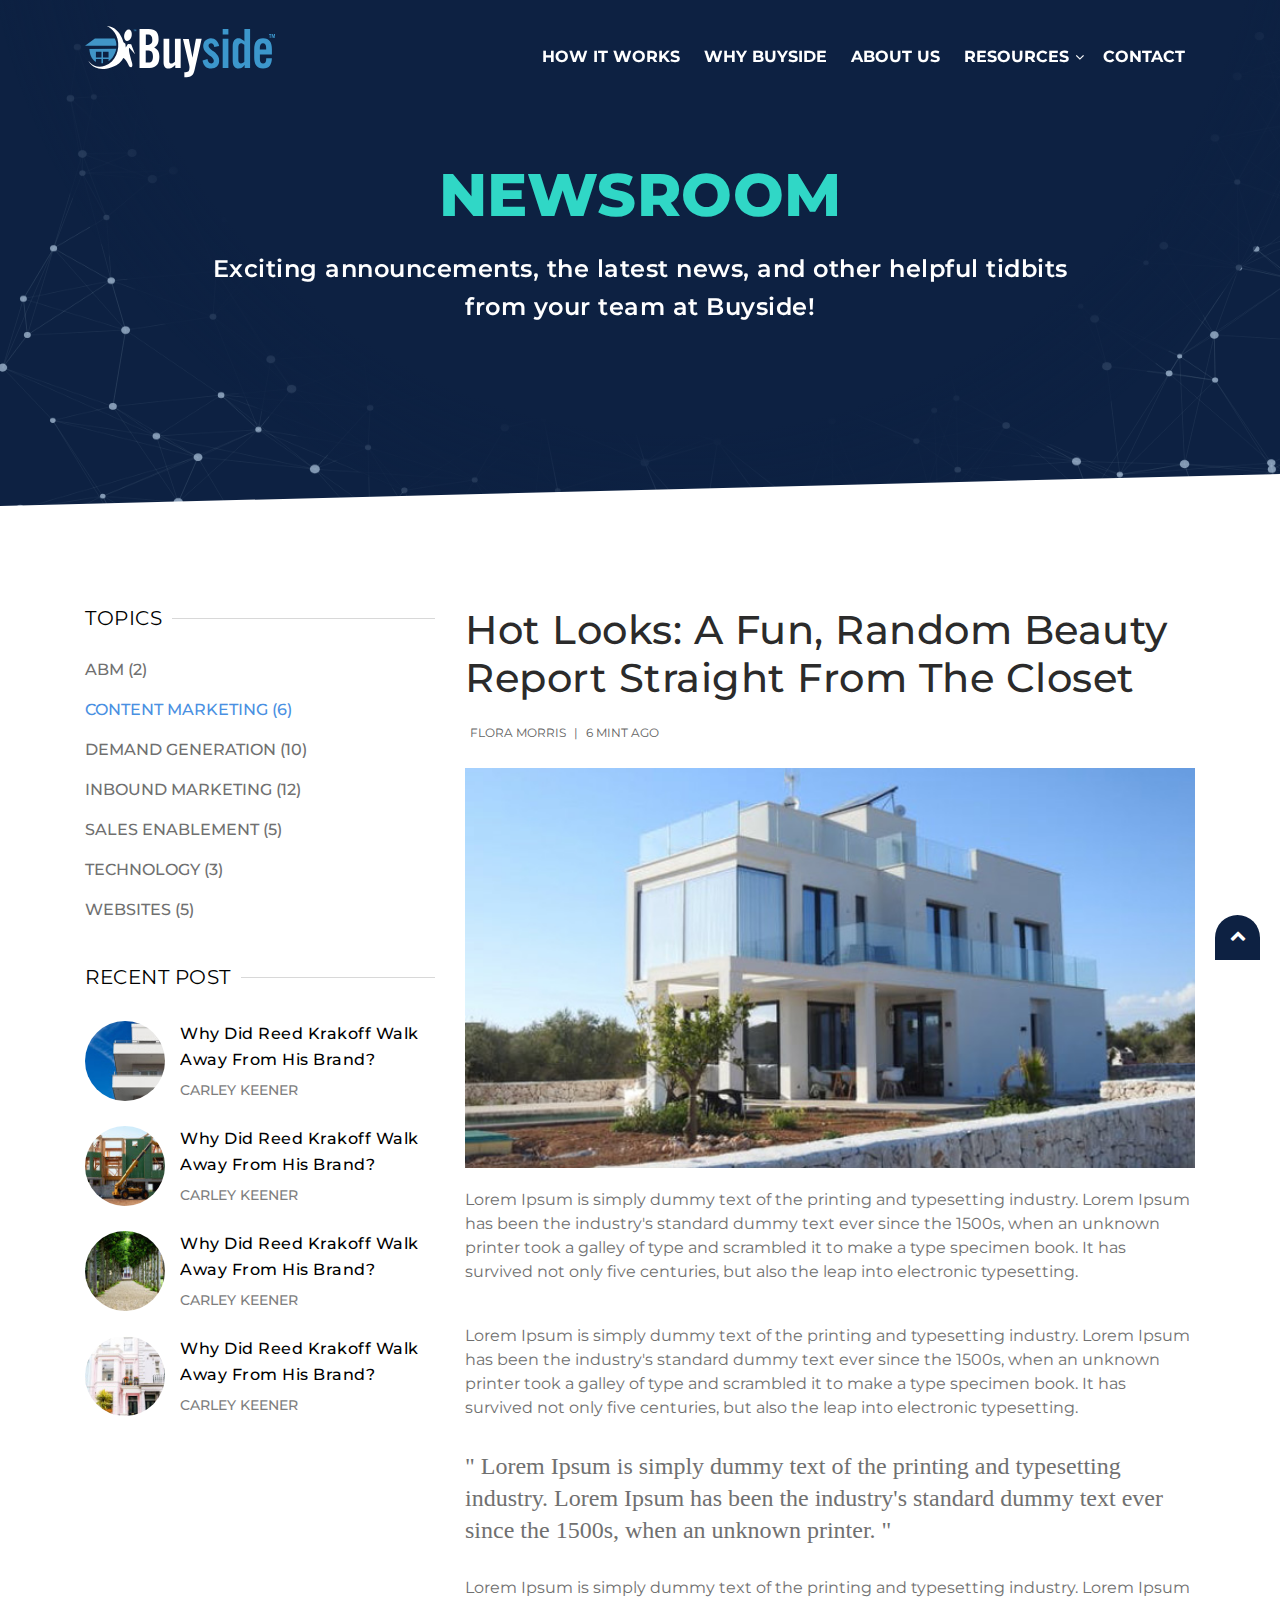
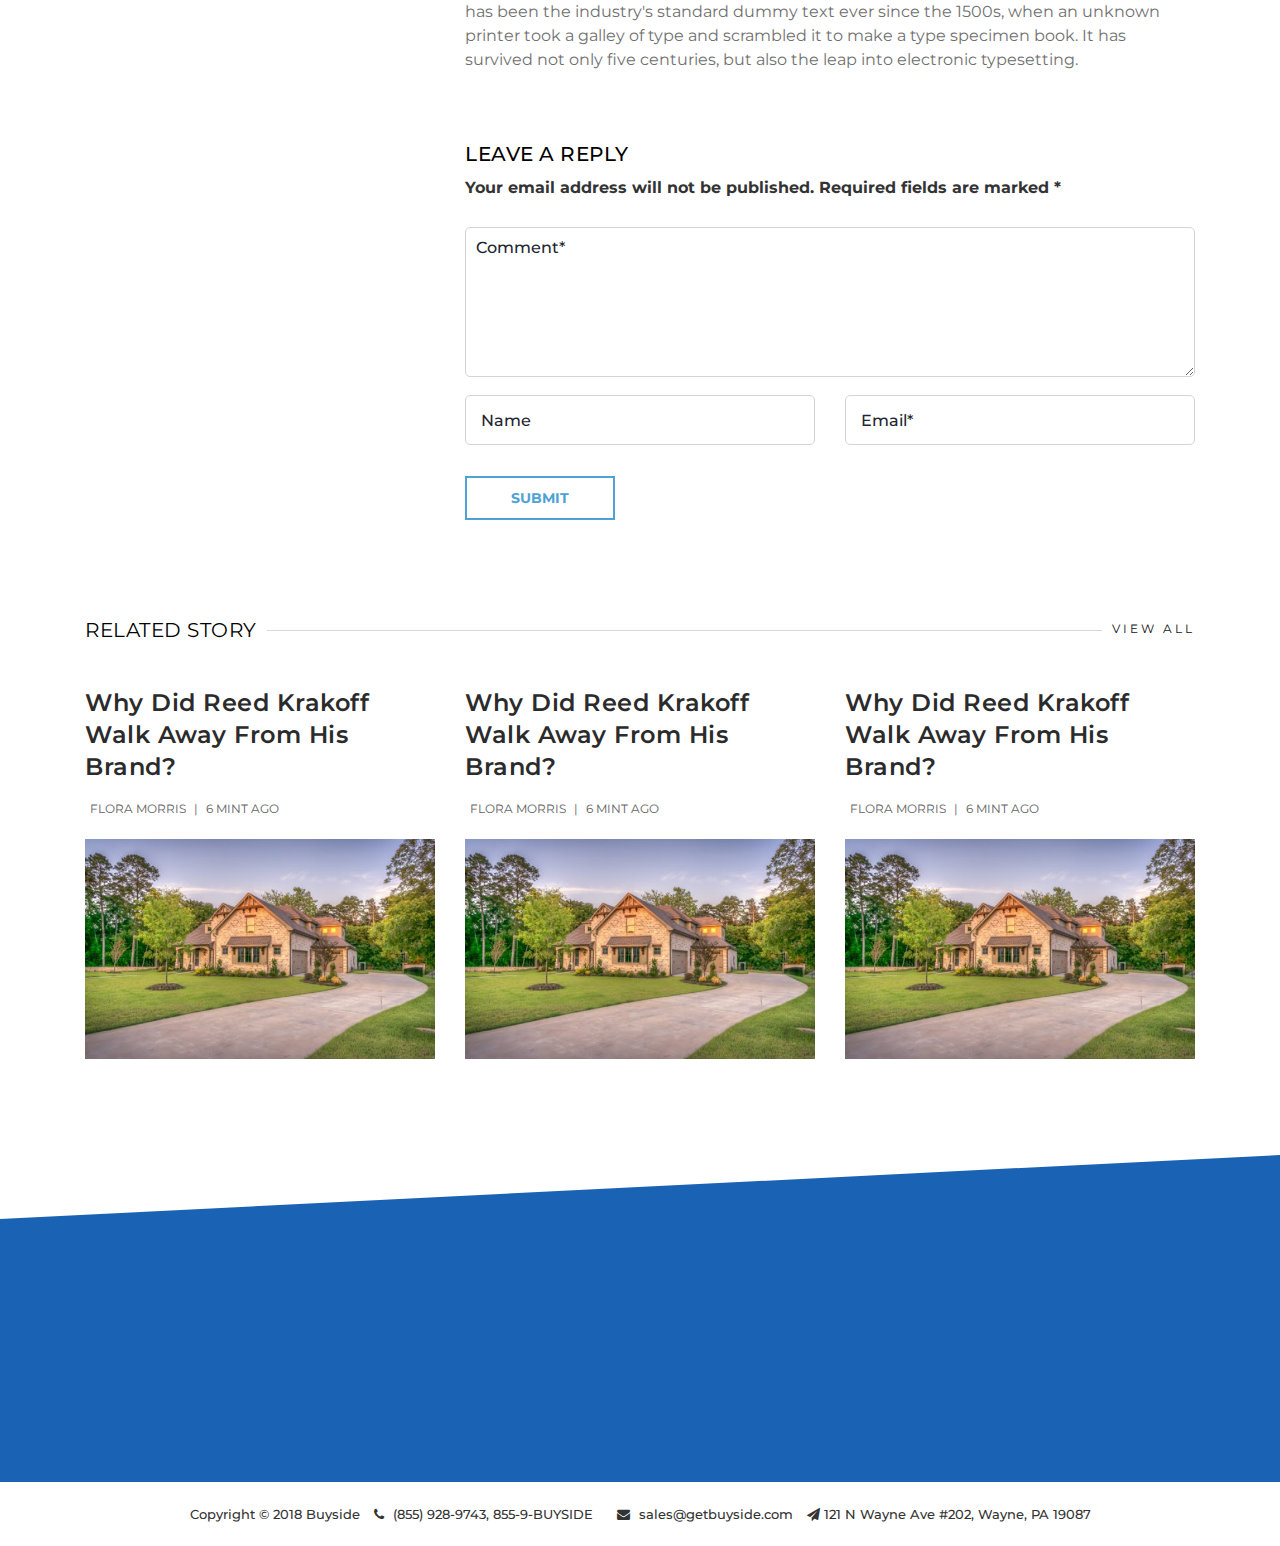
<file: blog-single.html>
<!DOCTYPE html>
<html lang="en">
   <head>
      <!-- Basic Page Needs -->
      <meta charset="utf-8">
      <meta http-equiv="X-UA-Compatible" content="IE=edge">
      <!-- Mobile Specific Metas -->
      <meta name="viewport" content="width=device-width, initial-scale=1, maximum-scale=1">
      <title>Buyside-Platform</title>
      <meta name="description" content="">
      <meta name="author" content="">
      <!-- Favicons  -->
	  <link rel="icon" href="images/favicon.ico">
      <!--Style CSS-->
      <link href="css/style.css" rel="stylesheet" type="text/css">
      <!-- HTML5 shim and Respond.js for IE8 support of HTML5 elements and media queries -->
      <!-- WARNING: Respond.js doesn't work if you view the page via file:// -->
      <!--[if lt IE 9]>
      	  <script src="https://oss.maxcdn.com/html5shiv/3.7.2/html5shiv.min.js"></script>
          <script src="https://oss.maxcdn.com/respond/1.4.2/respond.min.js"></script>
      <![endif]-->
      <!--[if gte IE 9]<style type="text/css">.gradient {filter: none;}</style><![endif]-->
</head>

<body id="top">

<header id="mainNav" class="navbar-fixed-top">
	<div class="container">
        <!-- Logo -->
         <div class="logo pull-left">
            <a href="index.html"><img src="images/logo.svg" alt="Logo"></a>
         </div>
         
         <!-- Slim Menu -->
         <div class="pull-right header-right">             
            <div class="main-menu">
            <ul class="slimmenu">                    
                <li><a href="how_it_works.html">How It Works</a></li>
                <li><a href="why_buyside.html">Why Buyside</a></li>
                <li><a href="about_us.html">About Us</a></li>
                <li><a href="#1">Resources</a>
                    <ul>
                    <li><a href="blog.html">Newsroom</a></li>
                    <li><a href="case_studies.html">Case Studies</a></li>
                    <li><a href="#1">Buyside University</a></li>
                    </ul>
                </li>
                <li><a href="contact_us.html">contact</a></li>
            </ul>                
         </div>
         </div>
        <!-- End Slim Menu -->
     </div>
</header>

<div class="wrapper">
<!-- Banner -->   
<section class="hero-banner sections internal-banner bottom-spacing">
    <div class="container">
        <div class="row">
            <div class="col color-white">
                <div class="banner-text">
                    <h1 class="wow fadeInUp animated" data-wow-duration="1s" data-wow-delay="0.2s"><span>NEWSROOM</span></h1>    
                    <h4 class="bold wow fadeInUp animated" data-wow-duration="1s" data-wow-delay="0.4s">Exciting announcements, the latest news, and other helpful tidbits from your team at Buyside!</h4>           
                </div>
            </div>
        </div>
    </div>

    <div id="large-header" class="large-header">
        <canvas id="demo-canvas"></canvas>
    </div>
</section>
<!-- End Banner -->


<section class="sections top-border blog_sections">
    <div class="container">
        <div class="row">
            <div class="col-lg order-lg-4">
                 <div class="blog-post page single-page">
                       <h2>Hot Looks: A Fun, Random Beauty Report Straight From The Closet</h2> 
                      <div class="othar_time">
                          <span>FLORA MORRIS</span> | <span>6 MINT AGO</span>   
                      </div>
                        <div class="fitimg">
                          <a href="#1"><img src="images/4.jpg" alt="Image"></a>
                        </div>
                           <div class="blog-cont"> 
                             <p>Lorem Ipsum is simply dummy text of the printing and typesetting industry. Lorem Ipsum has been the industry's standard dummy text ever since the 1500s, when an unknown printer took a galley of type and scrambled it to make a type specimen book. It has survived not only five centuries, but also the leap into electronic typesetting.</p> 
                             <p>Lorem Ipsum is simply dummy text of the printing and typesetting industry. Lorem Ipsum has been the industry's standard dummy text ever since the 1500s, when an unknown printer took a galley of type and scrambled it to make a type specimen book. It has survived not only five centuries, but also the leap into electronic typesetting.</p>
                             <blockquote>" Lorem Ipsum is simply dummy text of the printing and typesetting industry. Lorem Ipsum has been the industry's standard dummy text ever since the 1500s, when an unknown printer. "</blockquote>
                             <p>Lorem Ipsum is simply dummy text of the printing and typesetting industry. Lorem Ipsum has been the industry's standard dummy text ever since the 1500s, when an unknown printer took a galley of type and scrambled it to make a type specimen book. It has survived not only five centuries, but also the leap into electronic typesetting.</p>
                           </div>
                     </div>
                 
                 <div class="email-reply">
                    <h3>Leave A Reply</h3>
                    <p><strong>Your email address will not be published. Required fields are marked *</strong></p>
                       <form class="row mt-2">
                            <div class="col-md-12 mt-1">
                                <textarea placeholder="Comment*"></textarea>
                            </div>
                            <div class="col-md-6 mt-1">
                                <input placeholder="Name" type="text">
                            </div>
                            <div class="col-md-6 mt-1">
                                <input placeholder="Email*" type="text">
                            </div>
                            
                            <div class="col-md-12 mt-3 mb-5">
                                <input value="Submit" type="submit">
                            </div>
                        </form>
                 </div>               	            
                         
            </div>
            <div class="col-lg-4 blogsidebar">
                <div class="sidebox">
                    <h3><span>TOPICS</span></h3>
                    <ul>
                       <li><a href="#1">ABM (2)</a></li>
                       <li class="active"><a href="#1">CONTENT MARKETING (6)</a></li>
                       <li><a href="#1">DEMAND GENERATION (10)</a></li>
                       <li><a href="#1">INBOUND MARKETING (12)</a></li>
                       <li><a href="#1">SALES ENABLEMENT (5)</a></li>
                       <li><a href="#1">TECHNOLOGY (3)</a></li>
                       <li><a href="#1">WEBSITES (5)</a></li>
                    </ul>
                </div>
                <div class="sidebox recent_post">
                    <h3><span>RECENT POST</span></h3>
                    <ul>
                        <li><div class="img"><img src="images/rec_post1.jpg" alt=""></div><div class="text_box"><h4><a href="">Why Did Reed Krakoff Walk Away from His Brand?</a></h4><span class="othar">CARLEY KEENER</span></div><a href="#1"></a></li>
                        <li><div class="img"><img src="images/rec_post2.jpg" alt=""></div><div class="text_box"><h4><a href="">Why Did Reed Krakoff Walk Away from His Brand?</a></h4><span class="othar">CARLEY KEENER</span></div><a href="#1"></a></li>
                        <li><div class="img"><img src="images/rec_post3.jpg" alt=""></div><div class="text_box"><h4><a href="">Why Did Reed Krakoff Walk Away from His Brand?</a></h4><span class="othar">CARLEY KEENER</span></div><a href="#1"></a></li>
                        <li><div class="img"><img src="images/rec_post4.jpg" alt=""></div><div class="text_box"><h4><a href="">Why Did Reed Krakoff Walk Away from His Brand?</a></h4><span class="othar">CARLEY KEENER</span></div><a href="#1"></a></li>
                    </ul>
                </div>
            </div>
        </div>
        
        
        <div class="blogsidebar related-story">
         	<div class="sidebox">
             	<h3><span>Related Story</span></h3>
                  <a href="">View All</a>
       		</div> 
        <div class="row"> 
               <div class="col-md">
                 <div class="blog-post page">
                   <div class="blog-cont">
                     <h3><a href="#1">Why Did Reed Krakoff Walk Away from His Brand?</a></h3> 
                     <div class="othar_time">
                        <span>FLORA MORRIS</span> | <span>6 MINT AGO</span>   
                     </div>
                   </div>
                    <div class="fitimg">
                      <a href="#1"><img src="images/1.jpg" alt=""></a>
                    </div>
                 </div>
               </div>
               
               <div class="col-md">
                 <div class="blog-post page">
                   <div class="blog-cont">
                     <h3><a href="#1">Why Did Reed Krakoff Walk Away from His Brand?</a></h3> 
                     <div class="othar_time">
                        <span>FLORA MORRIS</span> | <span>6 MINT AGO</span>   
                     </div>
                   </div>
                    <div class="fitimg">
                      <a href="#1"><img src="images/1.jpg" alt=""></a>
                    </div>
                 </div>
               </div>
               
               <div class="col-md">
                 <div class="blog-post page">
                   <div class="blog-cont">
                     <h3><a href="#1">Why Did Reed Krakoff Walk Away from His Brand?</a></h3> 
                     <div class="othar_time">
                        <span>FLORA MORRIS</span> | <span>6 MINT AGO</span>   
                     </div>
                   </div>
                    <div class="fitimg">
                      <a href="#1"><img src="images/1.jpg" alt=""></a>
                    </div>
                 </div>
               </div> 
        </div>
         </div>
    </div> 
</section>

<!--Contact Us-->
<section id="Contact" class="sections contact white">
	<div class="container"> 
    	<div class="row">
    		<div class="col-sm-6">
       			<div class="head_text dark wow fadeInUp" data-wow-duration="1s" data-wow-delay=".2s">
       			<h3><span>Contact Us</span></h3>
       			<p>Curious how Buyside can benefit your brokerage?<br>
					Contact us now and a representative will reply shortly.</p>
                <div class="btn white-btn">
                	<a href="contact_us.html">Contact Buyside Now</a>
                </div>
       		</div>
        	</div>
		<div class="col-sm-6">
			<div class="head_text dark wow fadeInUp" data-wow-duration="1s" data-wow-delay=".2s">
				<h3><span>KEEP IN TOUCH</span></h3>
				<p>Follow Buyside on your favorite social channels</p>
                <div class="col-lg social-share">
                 <ul class="inline-block social-media">
                    <li class="wow fadeInUp" data-wow-duration="1s" data-wow-delay=".2s"><a href="https://www.facebook.com/getbuyside" target="_blank"><i class="fa fa-facebook-square"></i></a></li>
                    <li class="wow fadeInUp" data-wow-duration="1s" data-wow-delay=".4s"><a href="https://www.linkedin.com/company/buyside-io?_mSplash=1" target="_blank"><i class="fa fa-linkedin-square"></i></a></li>
                    <li class="wow fadeInUp" data-wow-duration="1s" data-wow-delay=".6s"><a href="https://twitter.com/getbuyside" target="_blank"><i class="fa fa-twitter-square"></i></a></li>
                    <li class="image-icon wow fadeInUp" data-wow-duration="1s" data-wow-delay="0.8s"><a href="#"><i class="fa fa-instagram"></i></a></li>
                </ul>
               </div>
			</div>
		</div>                    
		</div>
    </div>
</section>
<!--/Contact Us-->

<!--Footer-->
<footer class="footer black">
	<div class="container">

    	 <p class="copyright"> 
			Copyright &copy; 2018 Buyside  <a href="tel:8559289743"><i class="fa fa-phone"></i> (855) 928-9743, 855-9-BUYSIDE</a> <a href="mailto:sales@getbuyside.com "><i class="fa fa-envelope"></i> sales@getbuyside.com </a>  <i class="fa fa-paper-plane"></i> 121 N Wayne Ave #202, Wayne, PA 19087</p>
    <div class="go-up wow fadeInUp" data-wow-duration="1s" data-wow-delay="1s">
    	<a href="#top" class="section-scroll"><i class="fa fa-chevron-up"></i></a>

    </div>
    </div>
</footer>
<!--/Footer-->

<!-- Go Top -->
<div class="go-up rounded-top"><i class="fa fa-chevron-up"></i></div>
<!-- End Go Top -->
</div>

		<!-- Main Js Link -->
    <script src="https://ajax.googleapis.com/ajax/libs/jquery/1.12.4/jquery.min.js"></script>
    <!-- Bootstrap Core JavaScript -->
    <script src="js/bootstrap.min.js"></script>
    <!-- Menu JavaScript -->
    <script src="js/jquery.slimmenu.js"></script> 
    <!-- OWL Slider JavaScript -->
    <script src="js/owl-carousel.js"></script>    
    <!-- Parallax Effects -->
    <script src="js/simpleparallax.js"></script>
    <!-- WOW Script -->
    <script src="js/wow.min.js"></script>
    <!-- Banner Animation -->
    <script src="js/TweenLite.min.js"></script>
	<script src="js/EasePack.min.js"></script>
    <script src="js/demo-1.js"></script>

    <!-- Custom Script -->
    <script src="js/custom.js"></script>

	<!-- Top Scrolling -->
	<script>
    // Scroll to fix top bar 
	$(window).scroll(function() {
	   if( $(this).scrollTop() > 1 ) {
		$(".navbar-fixed-top").addClass("fixed-top");
	  }
	  else {
		$(".navbar-fixed-top").removeClass("fixed-top");
	  }
	});
    </script>
    
    <script>
		$('.hover img').hover(function(){ 
		  $('.hover h5').toggleClass('show-text');
		});
    </script>
</body>
</html>
</file>
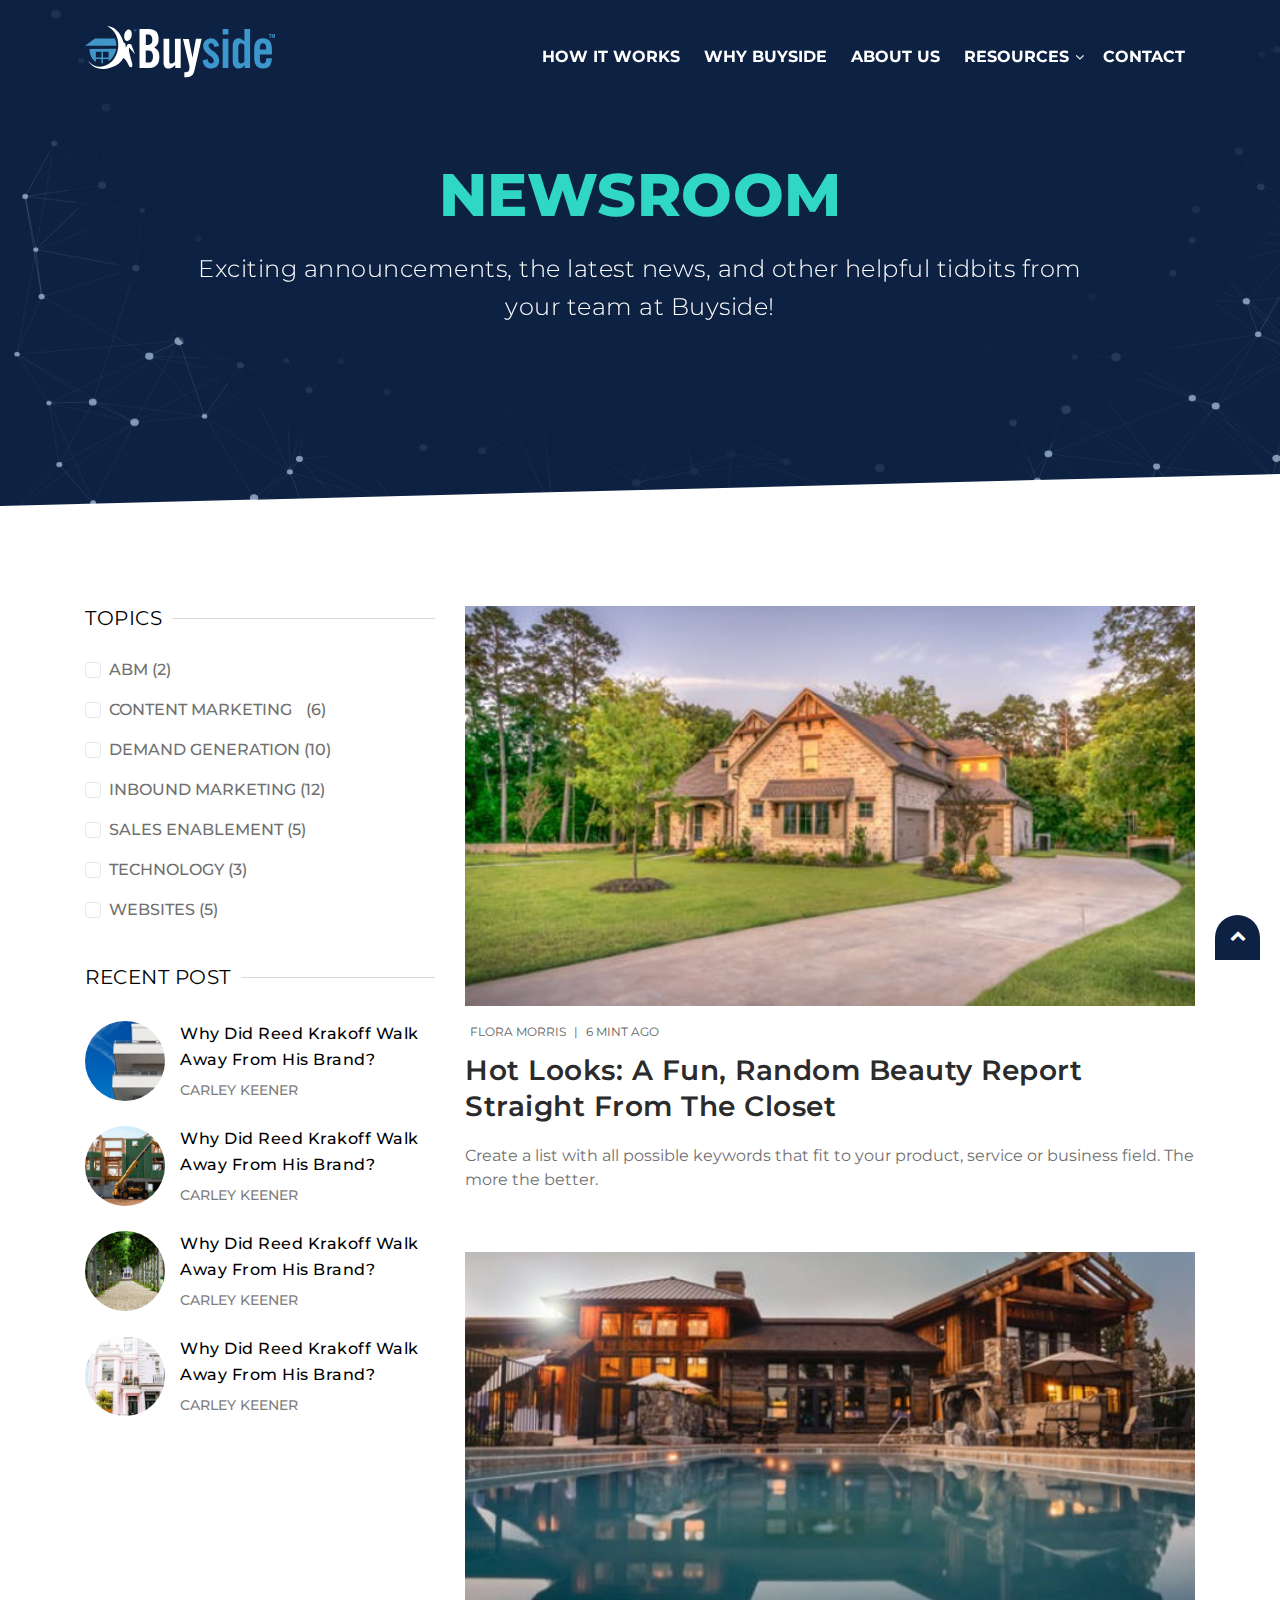
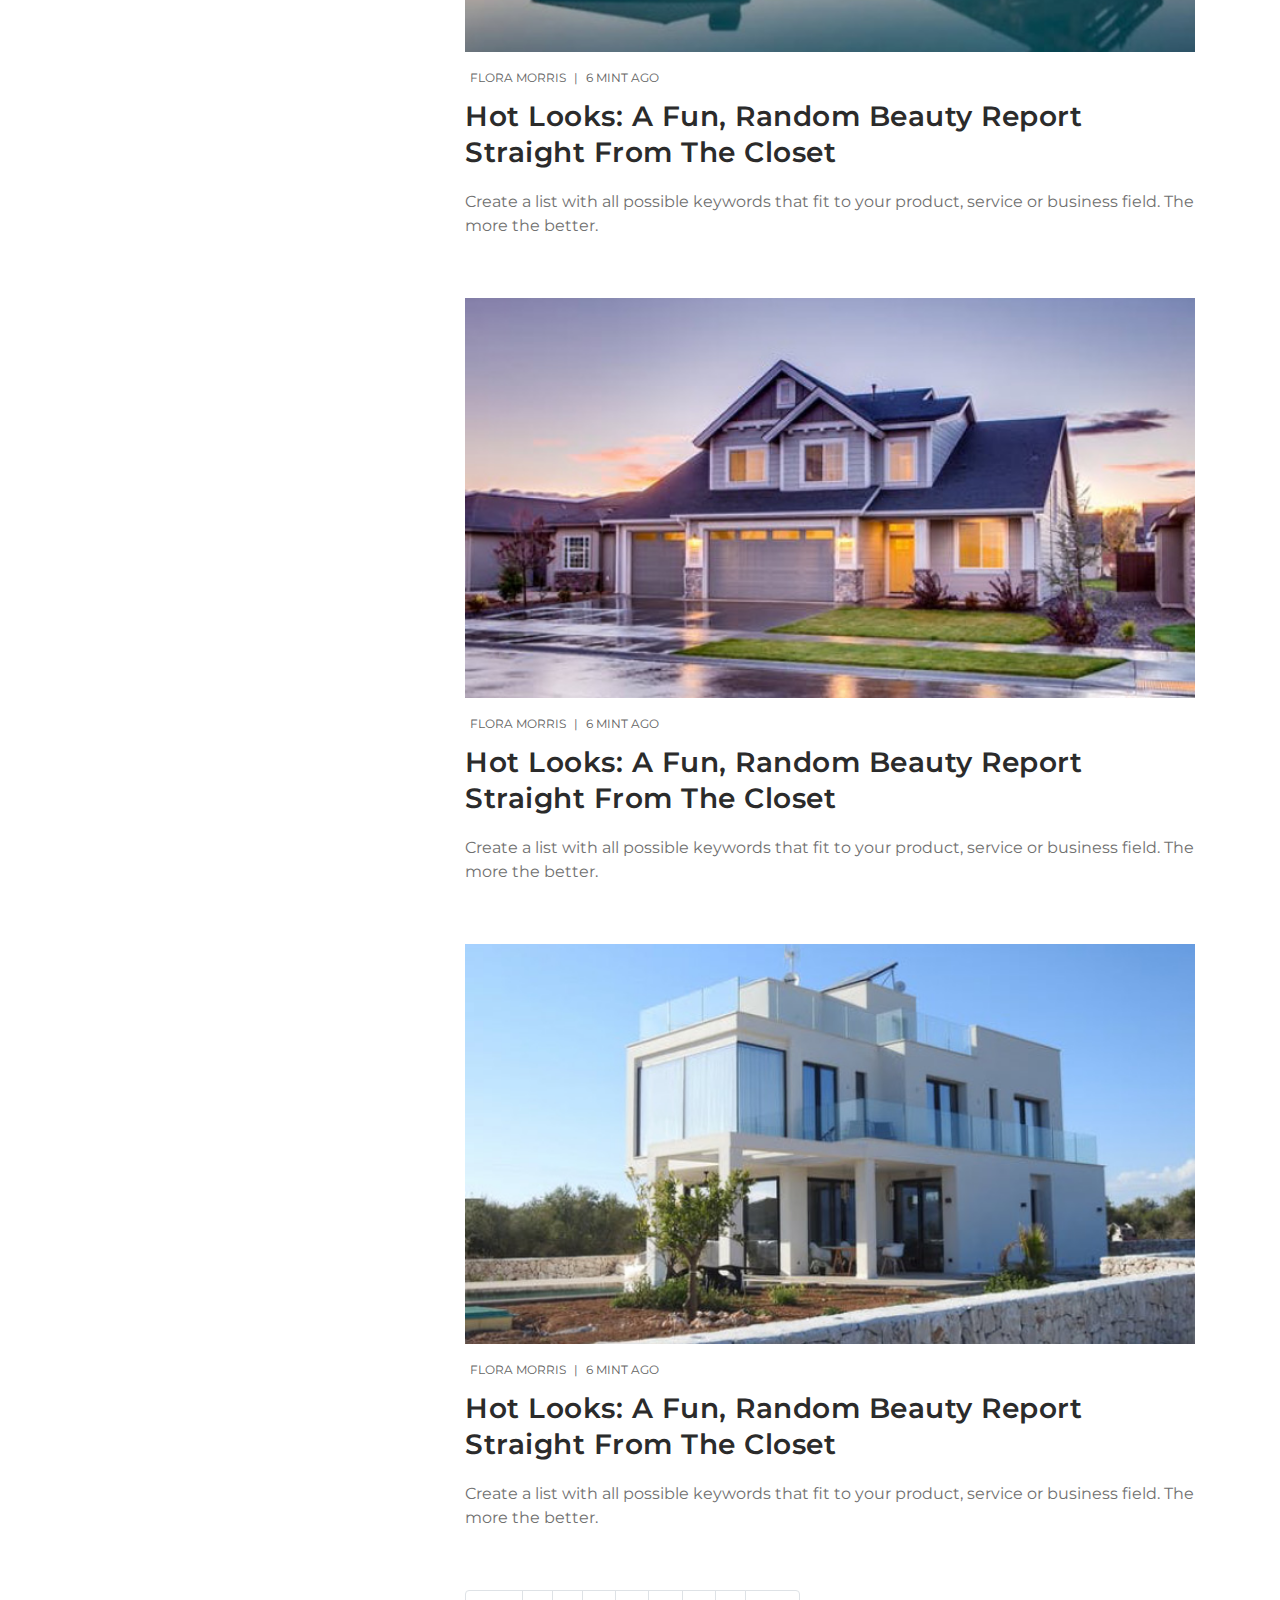
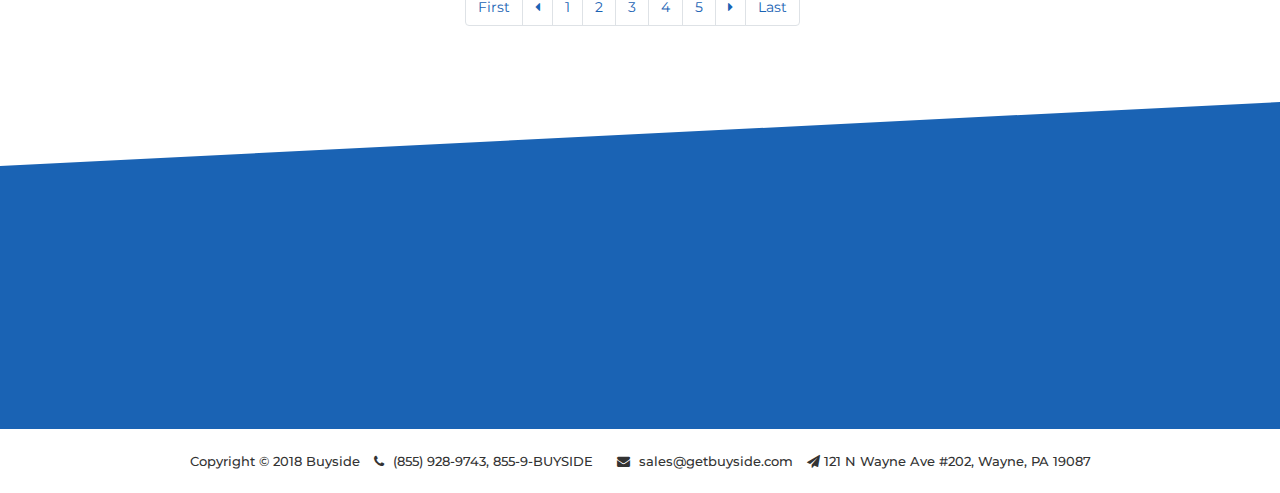
<file: blog.html>
<!DOCTYPE html>
<html lang="en">
   <head>
      <!-- Basic Page Needs -->
      <meta charset="utf-8">
      <meta http-equiv="X-UA-Compatible" content="IE=edge">
      <!-- Mobile Specific Metas -->
      <meta name="viewport" content="width=device-width, initial-scale=1, maximum-scale=1">
      <title>Buyside-Platform</title>
      <meta name="description" content="">
      <meta name="author" content="">
      <!-- Favicons  -->
	  <link rel="icon" href="images/favicon.ico">
      <!--Style CSS-->
      <link href="css/style.css" rel="stylesheet" type="text/css">
      <!-- HTML5 shim and Respond.js for IE8 support of HTML5 elements and media queries -->
      <!-- WARNING: Respond.js doesn't work if you view the page via file:// -->
      <!--[if lt IE 9]>
      	  <script src="https://oss.maxcdn.com/html5shiv/3.7.2/html5shiv.min.js"></script>
          <script src="https://oss.maxcdn.com/respond/1.4.2/respond.min.js"></script>
      <![endif]-->
      <!--[if gte IE 9]<style type="text/css">.gradient {filter: none;}</style><![endif]-->
</head>

<body id="top">

<header id="mainNav" class="navbar-fixed-top">
	<div class="container">
        <!-- Logo -->
         <div class="logo pull-left">
            <a href="index.html"><img src="images/logo.svg" alt="Logo"></a>
         </div>
         
         <!-- Slim Menu -->
         <div class="pull-right header-right">             
            <div class="main-menu">
            <ul class="slimmenu">                    
                <li><a href="how_it_works.html">How It Works</a></li>
                <li><a href="why_buyside.html">Why Buyside</a></li>
                <li><a href="about_us.html">About Us</a></li>
                <li><a href="#1">Resources</a>
                    <ul>
                    <li><a href="blog.html">Newsroom</a></li>
                    <li><a href="case_studies.html">Case Studies</a></li>
                    <li><a href="#1">Buyside University</a></li>
                    </ul>
                </li>
                <li><a href="contact_us.html">contact</a></li>
            </ul>                
         </div>
         </div>
        <!-- End Slim Menu -->
     </div>
</header>

<div class="wrapper">
<!-- Banner -->   
<section class="hero-banner sections internal-banner bottom-spacing">
    <div class="container">
        <div class="row">
            <div class="col color-white">
                <div class="banner-text">
                    <h1 class="wow fadeInUp animated" data-wow-duration="1s" data-wow-delay="0.2s"><span>NEWSROOM</span></h1>
                    <h4 class="wow fadeInUp animated" data-wow-duration="1s" data-wow-delay="0.4s">Exciting announcements, the latest news, and other helpful tidbits from your team at Buyside!</h4>
                </div>
            </div>
        </div>
    </div>

    <div id="large-header" class="large-header">
        <canvas id="demo-canvas"></canvas>
    </div>
</section>
<!-- End Banner -->


<section class="sections top-border blog_sections">
<div class="container">
	<div class="row">
    	<div class="col-lg order-lg-4">
             <div class="blog-post page">
                    <div class="fitimg">
                      <a href="#1"><img src="images/1.jpg" alt=""></a>
                    </div>
                       <div class="blog-cont">
                         <div class="othar_time">
                            <span>FLORA MORRIS</span> | <span>6 MINT AGO</span>
                         </div>
                         <h3><a href="#1">Hot Looks: A Fun, Random Beauty Report Straight From The Closet</a></h3>
                         <p>Create a list with all possible keywords that fit to your product, service or business field. The more the better.</p> 
                       </div>
                 </div>
             <div class="blog-post page">
                    <div class="fitimg">
                      <a href="#1"><img src="images/2.jpg" alt=""></a>
                    </div>
                       <div class="blog-cont">
                         <div class="othar_time">
                            <span>FLORA MORRIS</span> | <span>6 MINT AGO</span>
                         </div>

                         <h3><a href="#1">Hot Looks: A Fun, Random Beauty Report Straight From The Closet</a></h3>
                         <p>Create a list with all possible keywords that fit to your product, service or business field. The more the better.</p>
                       </div>
                 </div>
                              <div class="blog-post page">
                    <div class="fitimg">
                      <a href="#1"><img src="images/3.jpg" alt=""></a>
                    </div>
                       <div class="blog-cont">
                         <div class="othar_time">
                            <span>FLORA MORRIS</span> | <span>6 MINT AGO</span>   
                         </div>
                         
                         <h3><a href="#1">Hot Looks: A Fun, Random Beauty Report Straight From The Closet</a></h3> 
                         <p>Create a list with all possible keywords that fit to your product, service or business field. The more the better.</p> 
                       </div>
                 </div>
                              <div class="blog-post page">
                    <div class="fitimg">
                      <a href="#1"><img src="images/4.jpg" alt=""></a>
                    </div>
                       <div class="blog-cont">
                         <div class="othar_time">
                            <span>FLORA MORRIS</span> | <span>6 MINT AGO</span>   
                         </div>
                         
                         <h3><a href="#1">Hot Looks: A Fun, Random Beauty Report Straight From The Closet</a></h3> 
                         <p>Create a list with all possible keywords that fit to your product, service or business field. The more the better.</p> 
                       </div>
                 </div>
               	            
	        <ul class="pagination">
             <li class="page-item"><a class="page-link" href="#">First</a></li>
             <li class="page-item"><a class="page-link" href="#"><i class="fa fa-caret-left"></i></a></li>
             <li class="page-item"><a class="page-link" href="#">1</a></li>
             <li class="page-item"><a class="page-link" href="#">2</a></li>
             <li class="page-item"><a class="page-link" href="#">3</a></li>
             <li class="page-item"><a class="page-link" href="#">4</a></li>
             <li class="page-item"><a class="page-link" href="#">5</a></li>
             <li class="page-item"><a class="page-link" href="#"><i class="fa fa-caret-right"></i></a></li>
             <li class="page-item"><a class="page-link" href="#">Last</a></li>
           </ul>           
        </div>
        <div class="col-lg-4 blogsidebar">
            <div class="sidebox">
                <h3><span>TOPICS</span></h3>
                <ul>
                   <li><div class="custom-control custom-checkbox">
                   <input class="custom-control-input" id="customCheck1" type="checkbox">
                   <label class="custom-control-label" for="customCheck1">ABM (2)</label></div></li>
                   <li><div class="custom-control custom-checkbox">
                   <input class="custom-control-input" id="customCheck2" type="checkbox">
                   <label class="custom-control-label" for="customCheck2">CONTENT MARKETING <span>(6)</span></label></div></li>
                   <li><div class="custom-control custom-checkbox">
                   <input class="custom-control-input" id="customCheck3" type="checkbox">
                   <label class="custom-control-label" for="customCheck3">DEMAND GENERATION (10)</label></div></li>
                   <li><div class="custom-control custom-checkbox">
                   <input class="custom-control-input" id="customCheck4" type="checkbox">
                   <label class="custom-control-label" for="customCheck4">INBOUND MARKETING (12)</label></div></li>
                   <li><div class="custom-control custom-checkbox">
                   <input class="custom-control-input" id="customCheck5" type="checkbox">
                   <label class="custom-control-label" for="customCheck5">SALES ENABLEMENT (5)</label></div></li>
                   <li><div class="custom-control custom-checkbox">
                   <input class="custom-control-input" id="customCheck6" type="checkbox">
                   <label class="custom-control-label" for="customCheck6">TECHNOLOGY (3)</label></div></li>
                   <li><div class="custom-control custom-checkbox">
                   <input class="custom-control-input" id="customCheck7" type="checkbox">
                   <label class="custom-control-label" for="customCheck7">WEBSITES (5)</label></div></li>
                </ul>
            </div>
            <div class="sidebox recent_post">
                <h3><span>RECENT POST</span></h3>
                <ul>
                    <li><div class="img"><img src="images/rec_post1.jpg" alt=""></div><div class="text_box"><h4><a href="">Why Did Reed Krakoff Walk Away from His Brand?</a></h4><span class="othar">CARLEY KEENER</span></div><a href="#1"></a></li>
                    <li><div class="img"><img src="images/rec_post2.jpg" alt=""></div><div class="text_box"><h4><a href="">Why Did Reed Krakoff Walk Away from His Brand?</a></h4><span class="othar">CARLEY KEENER</span></div><a href="#1"></a></li>
                    <li><div class="img"><img src="images/rec_post3.jpg" alt=""></div><div class="text_box"><h4><a href="">Why Did Reed Krakoff Walk Away from His Brand?</a></h4><span class="othar">CARLEY KEENER</span></div><a href="#1"></a></li>
                    <li><div class="img"><img src="images/rec_post4.jpg" alt=""></div><div class="text_box"><h4><a href="">Why Did Reed Krakoff Walk Away from His Brand?</a></h4><span class="othar">CARLEY KEENER</span></div><a href="#1"></a></li>
                </ul>
            </div>
        </div>
    </div>
</div> 
</section>

<!--Contact Us-->
<section id="Contact" class="sections contact white">
	<div class="container"> 
    	<div class="row">
    		<div class="col-sm-6">
       			<div class="head_text dark wow fadeInUp" data-wow-duration="1s" data-wow-delay=".2s">
       			<h3><span>Contact Us</span></h3>
       			<p>Curious how Buyside can benefit your brokerage?<br>
					Contact us now and a representative will reply shortly.</p>
                <div class="btn white-btn">
                	<a href="contact_us.html">Contact Buyside Now</a>
                </div>
       		</div>
        	</div>
		<div class="col-sm-6">
			<div class="head_text dark wow fadeInUp" data-wow-duration="1s" data-wow-delay=".2s">
				<h3><span>KEEP IN TOUCH</span></h3>
				<p>Follow Buyside on your favorite social channels</p>
                <div class="col-lg social-share">
                 <ul class="inline-block social-media">
                    <li class="wow fadeInUp" data-wow-duration="1s" data-wow-delay=".2s"><a href="https://www.facebook.com/getbuyside" target="_blank"><i class="fa fa-facebook-square"></i></a></li>
                    <li class="wow fadeInUp" data-wow-duration="1s" data-wow-delay=".4s"><a href="https://www.linkedin.com/company/buyside-io?_mSplash=1" target="_blank"><i class="fa fa-linkedin-square"></i></a></li>
                    <li class="wow fadeInUp" data-wow-duration="1s" data-wow-delay=".6s"><a href="https://twitter.com/getbuyside" target="_blank"><i class="fa fa-twitter-square"></i></a></li>
                    <li class="image-icon wow fadeInUp" data-wow-duration="1s" data-wow-delay="0.8s"><a href="#"><i class="fa fa-instagram"></i></a></li>
                </ul>
               </div>
			</div>
		</div>                    
		</div>
    </div>
</section>
<!--/Contact Us-->

<!--Footer-->
<footer class="footer black">
	<div class="container">

    	 <p class="copyright"> 
			Copyright &copy; 2018 Buyside  <a href="tel:8559289743"><i class="fa fa-phone"></i> (855) 928-9743, 855-9-BUYSIDE</a> <a href="mailto:sales@getbuyside.com "><i class="fa fa-envelope"></i> sales@getbuyside.com </a>  <i class="fa fa-paper-plane"></i> 121 N Wayne Ave #202, Wayne, PA 19087</p>
    <div class="go-up wow fadeInUp" data-wow-duration="1s" data-wow-delay="1s">
    	<a href="#top" class="section-scroll"><i class="fa fa-chevron-up"></i></a>

    </div>
    </div>
</footer>
<!--/Footer-->

<!-- Go Top -->
<div class="go-up rounded-top"><i class="fa fa-chevron-up"></i></div>
<!-- End Go Top -->
</div>

		<!-- Main Js Link -->
    <script src="https://ajax.googleapis.com/ajax/libs/jquery/1.12.4/jquery.min.js"></script>
    <!-- Bootstrap Core JavaScript -->
    <script src="js/bootstrap.min.js"></script>
    <!-- Menu JavaScript -->
    <script src="js/jquery.slimmenu.js"></script> 
    <!-- OWL Slider JavaScript -->
    <script src="js/owl-carousel.js"></script>    
    <!-- Parallax Effects -->
    <script src="js/simpleparallax.js"></script>
    <!-- WOW Script -->
    <script src="js/wow.min.js"></script>
    <!-- Banner Animation -->
    <script src="js/TweenLite.min.js"></script>
	<script src="js/EasePack.min.js"></script>
    <script src="js/demo-1.js"></script>

    <!-- Custom Script -->
    <script src="js/custom.js"></script>

	<!-- Top Scrolling -->
	<script>
    // Scroll to fix top bar 
	$(window).scroll(function() {
	   if( $(this).scrollTop() > 1 ) {
		$(".navbar-fixed-top").addClass("fixed-top");
	  }
	  else {
		$(".navbar-fixed-top").removeClass("fixed-top");
	  }
	});
    </script>
    
    <script>
		$('.hover img').hover(function(){ 
		  $('.hover h5').toggleClass('show-text');
		});
    </script>
</body>
</html>
</file>
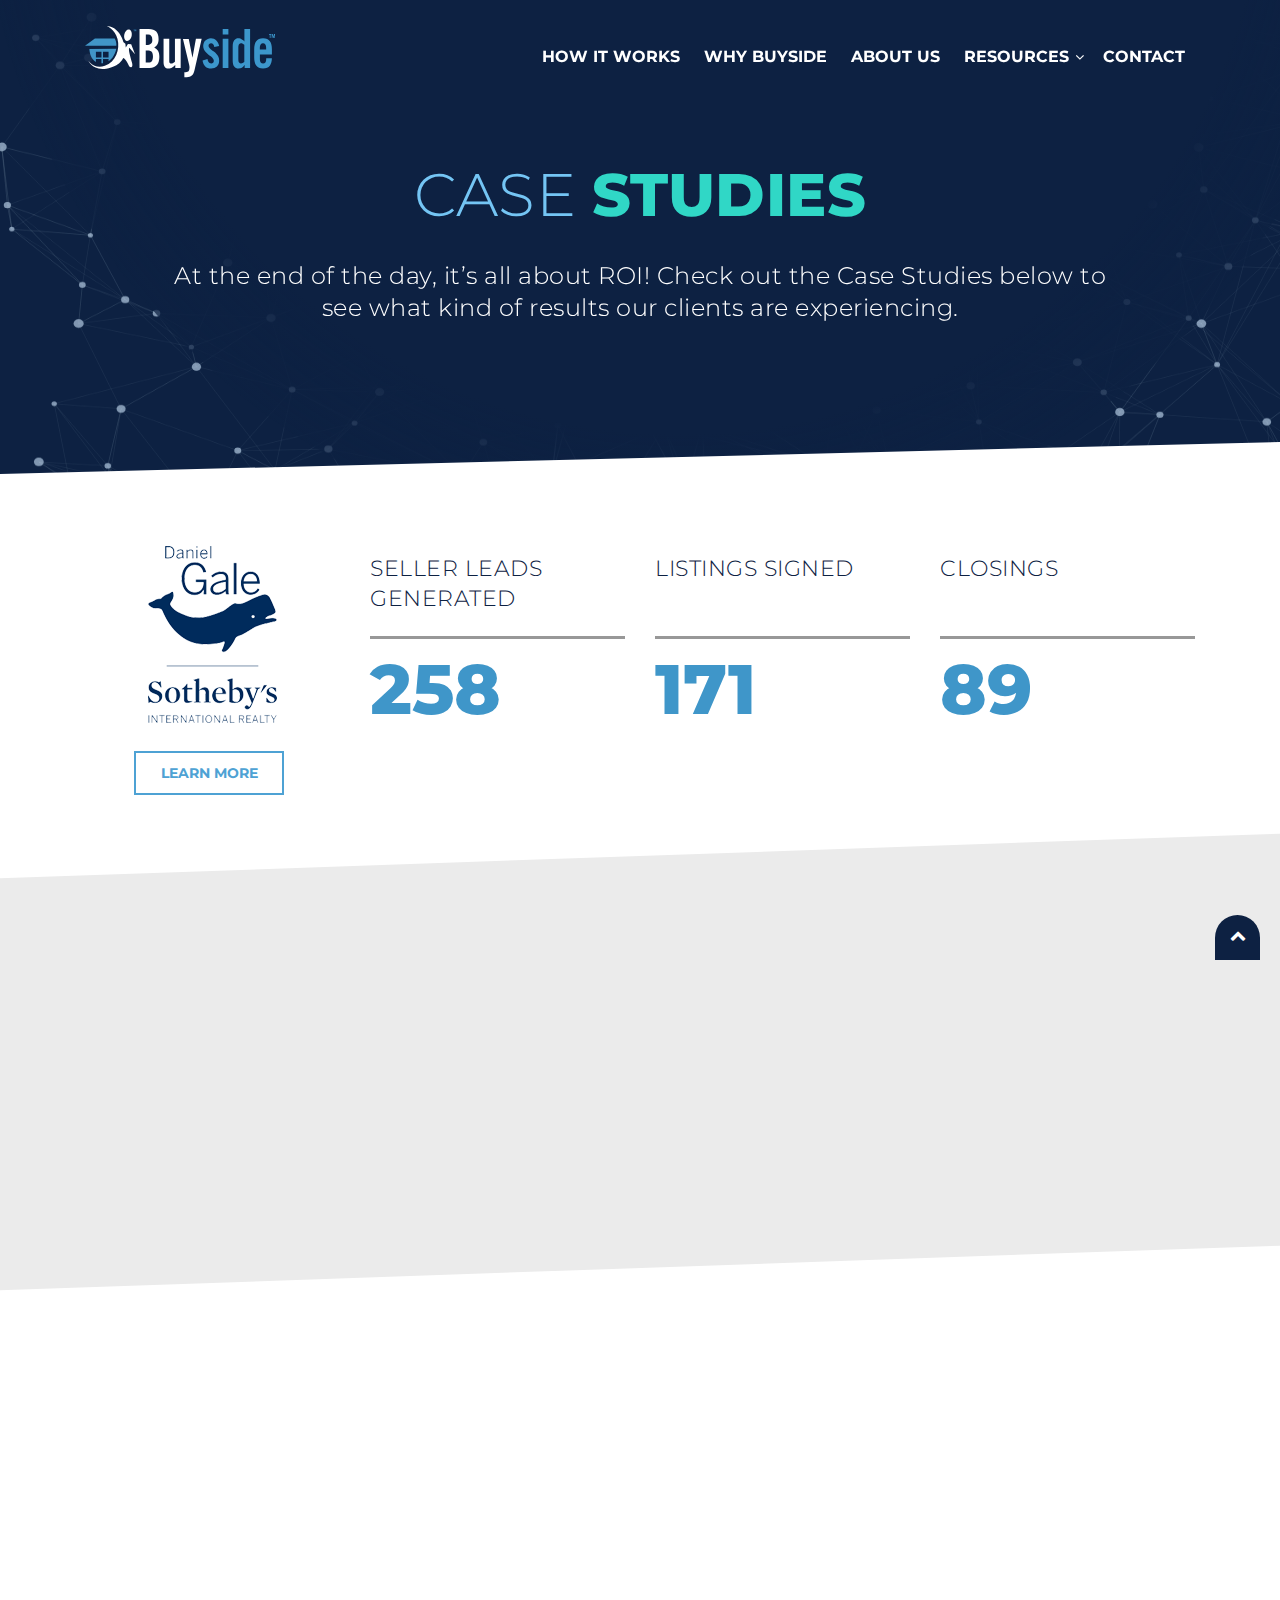
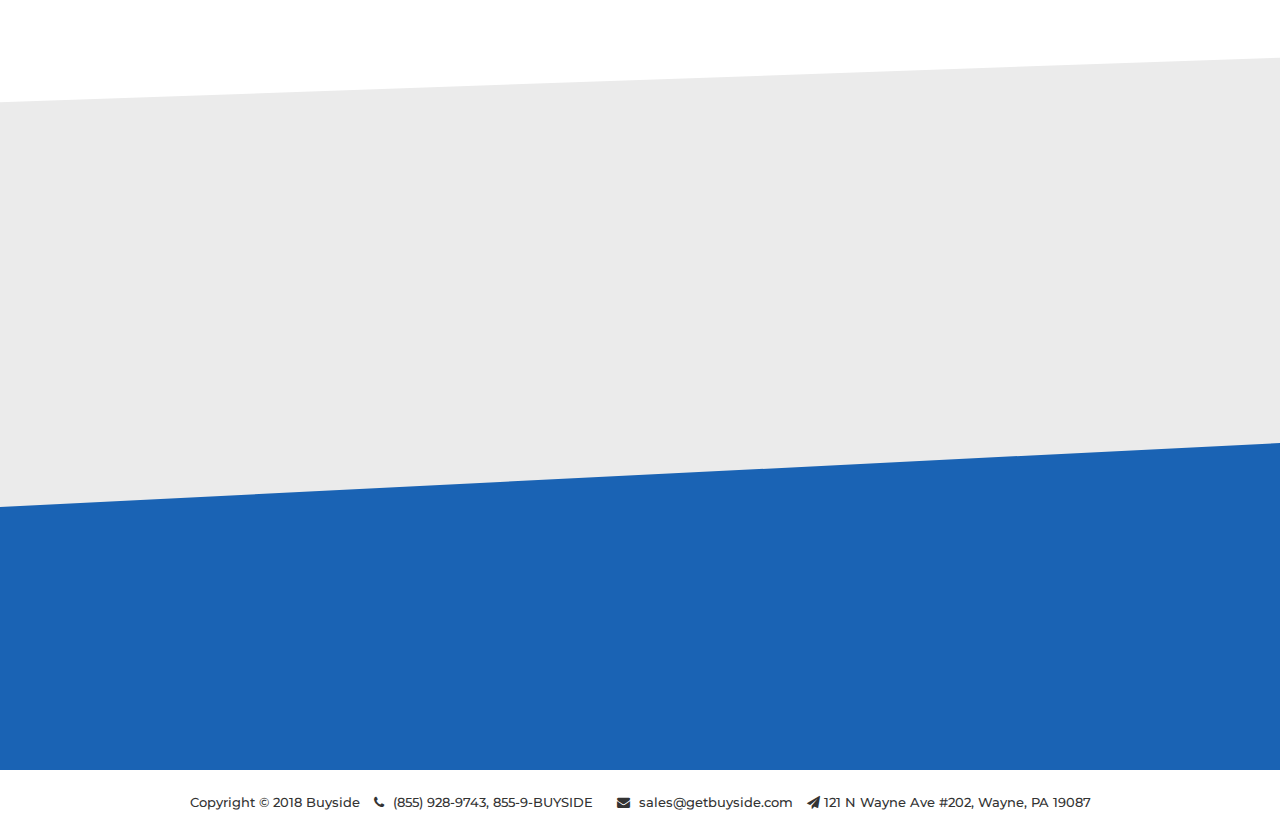
<file: case_studies.html>
<!DOCTYPE html>
<html lang="en">
   <head>
      <!-- Basic Page Needs -->
      <meta charset="utf-8">
      <meta http-equiv="X-UA-Compatible" content="IE=edge">
      <!-- Mobile Specific Metas -->
      <meta name="viewport" content="width=device-width, initial-scale=1, maximum-scale=1">
      <title>Buyside-Platform</title>
      <meta name="description" content="">
      <meta name="author" content="">
      <!-- Favicons  -->
	  <link rel="icon" href="images/favicon.ico">
      <!--Style CSS-->
      <link href="css/style.css" rel="stylesheet" type="text/css">
      <!-- HTML5 shim and Respond.js for IE8 support of HTML5 elements and media queries -->
      <!-- WARNING: Respond.js doesn't work if you view the page via file:// -->
      <!--[if lt IE 9]>
      	  <script src="https://oss.maxcdn.com/html5shiv/3.7.2/html5shiv.min.js"></script>
          <script src="https://oss.maxcdn.com/respond/1.4.2/respond.min.js"></script>
      <![endif]-->
      <!--[if gte IE 9]<style type="text/css">.gradient {filter: none;}</style><![endif]-->
</head>

<body id="top">

<header id="mainNav" class="navbar-fixed-top">
	<div class="container">
        <!-- Logo -->
         <div class="logo pull-left">
            <a href="index.html"><img src="images/logo.svg" alt="Logo"></a>
         </div>
         
         <!-- Slim Menu -->
         <div class="pull-right header-right">             
            <div class="main-menu">
            <ul class="slimmenu">                    
                <li><a href="how_it_works.html">How It Works</a></li>
                <li><a href="why_buyside.html">Why Buyside</a></li>
                <li><a href="about_us.html">About Us</a></li>
                <li><a href="#1">Resources</a>
                    <ul>
                    <li><a href="blog.html">Newsroom</a></li>
                    <li><a href="case_studies.html">Case Studies</a></li>
                    <li><a href="#1">Buyside University</a></li>
                    </ul>
                </li>
                <li><a href="contact_us.html">contact</a></li>
            </ul>                
         </div>
         </div>
        <!-- End Slim Menu -->
     </div>
</header>

<div class="wrapper">
<!-- Banner -->   
<section class="hero-banner iternalpage-banenr">
    <div class="container">
        <div class="row">
            <div class="col color-white">
                <div class="banner-text">
                    <h1 class="wow fadeInUp animated" data-wow-duration="1s" data-wow-delay="0.2s">Case <span>studies</span></h1>
                    <h4 class="wow fadeInUp animated" data-wow-duration="1s" data-wow-delay="0.4s">At the end of the day, it’s all about ROI! Check out the Case Studies below to see what kind of results our clients are experiencing.</h4>
                </div>
            </div>
        </div>
    </div>

    <div id="large-header" class="large-header">
        <canvas id="demo-canvas"></canvas>
    </div>
    
</section>
<!-- End Banner -->

<!-- Stady Section 1 -->
<section class="sections stady-section top-border  first-section">
<div class="container">
	<div class="row align-items-center wow fadeInUp animated" data-wow-duration="1s" data-wow-delay="0.4s">
    
    	<div class="col-md-3 text-center">
        	<img src="images/gale-logo.png" alt="Logo">
        </div>
        <div class="col-md-3 col-sm-4">
        	<h4>Seller Leads Generated</h4>
            <span class="number">258</span>
        </div>
        <div class="col-md-3 col-sm-4">
        	<h4>Listings Signed</h4>
            <span class="number">171</span>
        </div>
        <div class="col-md-3 col-sm-4">
        	<h4>Closings</h4>
            <span class="number">89</span>
        </div>
        <div class="col-12">
        	<div class="btn pl-5 pt-3">
            	<a target="_blank" href="images/pdf/Buyside-Case-Study-Daniel-Gale-Sothebys.pdf">Learn More</a>
            </div>
        </div>
        
    </div>
</div>
</section>

<!-- Stady Section 2 -->
<section class="sections stady-section dark-gray crows-section  more-spacing">
<div class="container">
	<div class="row align-items-center wow fadeInUp animated" data-wow-duration="1s" data-wow-delay="0.4s">
    
    	<div class="col-md-3 text-center">
        	<img src="images/hathaway-logo.png" alt="Logo">
        </div>
        <div class="col-md-3 col-sm-4">
        	<h4>Seller Leads Generated</h4>
            <span class="number">3,796</span>
        </div>
        <div class="col-md-3 col-sm-4">
        	<h4>Listings Signed</h4>
            <span class="number">482</span>
        </div>
        <div class="col-md-3 col-sm-4">
        	<h4>Closings</h4>
            <span class="number">115</span>
        </div>
        <div class="col-12">
        	<div class="btn pl-5 pt-3">
            	<a target="_blank" href="images/pdf/Buyside-Case-Study-BHHS-Fox-Roach.pdf">Learn More</a>
            </div>
        </div>
        
    </div>
</div>
</section>

<!-- Stady Section 3 -->
<section class="sections stady-section more-spacing  more-spacing">
<div class="container">
	<div class="row align-items-center wow fadeInUp animated" data-wow-duration="1s" data-wow-delay="0.4s">
    
    	<div class="col-md-3 text-center">
        	<img src="images/crye-leike.jpg" alt="Logo">
        </div>
        <div class="col-md-3 col-sm-4">
        	<h4>Seller Leads Generated</h4>
            <span class="number">2,800</span>
        </div>
        <div class="col-md-3 col-sm-4">
        	<h4>Listings Signed</h4>
            <span class="number">1,132</span>
        </div>
        <div class="col-md-3 col-sm-4">
        	<h4>Closings</h4>
            <span class="number">961</span>
        </div>
        <div class="col-12">
        	<div class="btn pl-5 pt-3">
            	<a target="_blank" href="images/pdf/Buyside-Case-Study_Crye-Leike-Realtors.pdf">Learn More</a>
            </div>
        </div>
        
    </div>
</div>
</section>


<!-- Stady Section 4 -->
<section class="sections stady-section dark-gray crows-section last-section">
<div class="container">
	<div class="row align-items-center wow fadeInUp animated" data-wow-duration="1s" data-wow-delay="0.4s">
    
    	<div class="col-md-3 text-center">
        	<img src="images/hathaway-logo2.png" alt="Logo">
        </div>
        <div class="col-md-3 col-sm-4">
        	<h4>Seller Leads Generated</h4>
            <span class="number">1,862</span>
        </div>
        <div class="col-md-3 col-sm-4">
        	<h4>Listings Signed</h4>
            <span class="number">1,019</span>
        </div>
        <div class="col-md-3 col-sm-4">
        	<h4>Closings</h4>
            <span class="number">649</span>
        </div>
        <div class="col-12">
        	<div class="btn pl-5 pt-3">
            	<a target="_blank" href="images/pdf/Buyside-Case-Study-BHHS-AZ-NV-CA-Properties.pdf">Learn More</a>
            </div>
        </div>
        
    </div>
</div>
</section>


<!--Contact Us-->
<section id="Contact" class="sections contact white">
	<div class="container"> 
    	<div class="row">
    		<div class="col-sm-6">
       			<div class="head_text dark wow fadeInUp" data-wow-duration="1s" data-wow-delay=".2s">
       			<h3><span>Contact Us</span></h3>
       			<p>Curious how Buyside can benefit your brokerage?<br>
					Contact us now and a representative will reply shortly.</p>
                <div class="btn white-btn">
                	<a href="contact_us.html">Contact Buyside Now</a>
                </div>
       		</div>
        	</div>
		<div class="col-sm-6">
			<div class="head_text dark wow fadeInUp" data-wow-duration="1s" data-wow-delay=".2s">
				<h3><span>KEEP IN TOUCH</span></h3>
				<p>Follow Buyside on your favorite social channels</p>
                <div class="col-lg social-share">
                 <ul class="inline-block social-media">
                    <li class="wow fadeInUp" data-wow-duration="1s" data-wow-delay=".2s"><a href="https://www.facebook.com/getbuyside" target="_blank"><i class="fa fa-facebook-square"></i></a></li>
                    <li class="wow fadeInUp" data-wow-duration="1s" data-wow-delay=".4s"><a href="https://www.linkedin.com/company/buyside-io?_mSplash=1" target="_blank"><i class="fa fa-linkedin-square"></i></a></li>
                    <li class="wow fadeInUp" data-wow-duration="1s" data-wow-delay=".6s"><a href="https://twitter.com/getbuyside" target="_blank"><i class="fa fa-twitter-square"></i></a></li>
                    <li class="image-icon wow fadeInUp" data-wow-duration="1s" data-wow-delay="0.8s"><a href="#"><i class="fa fa-instagram"></i></a></li>
                </ul>
               </div>
			</div>
		</div>                    
		</div>
    </div>
</section>
<!--/Contact Us-->

<!--Footer-->
<footer class="footer black">
	<div class="container">

    	 <p class="copyright"> 
			Copyright &copy; 2018 Buyside  <a href="tel:8559289743"><i class="fa fa-phone"></i> (855) 928-9743, 855-9-BUYSIDE</a> <a href="mailto:sales@getbuyside.com "><i class="fa fa-envelope"></i> sales@getbuyside.com </a>  <i class="fa fa-paper-plane"></i> 121 N Wayne Ave #202, Wayne, PA 19087</p>
    <div class="go-up wow fadeInUp" data-wow-duration="1s" data-wow-delay="1s">
    	<a href="#top" class="section-scroll"><i class="fa fa-chevron-up"></i></a>

    </div>
    </div>
</footer>
<!--/Footer-->

<!-- Go Top -->
<div class="go-up rounded-top"><i class="fa fa-chevron-up"></i></div>
<!-- End Go Top -->
</div>

		<!-- Main Js Link -->
    <script src="https://ajax.googleapis.com/ajax/libs/jquery/1.12.4/jquery.min.js"></script>
    <!-- Bootstrap Core JavaScript -->
    <script src="js/bootstrap.min.js"></script>
    <!-- Menu JavaScript -->
    <script src="js/jquery.slimmenu.js"></script> 
    <!-- OWL Slider JavaScript -->
    <script src="js/owl-carousel.js"></script>    
    <!-- Parallax Effects -->
    <script src="js/simpleparallax.js"></script>
    <!-- WOW Script -->
    <script src="js/wow.min.js"></script>
    <!-- Banner Animation -->
    <script src="js/TweenLite.min.js"></script>
	<script src="js/EasePack.min.js"></script>
    <script src="js/demo-1.js"></script>

    <!-- Custom Script -->
    <script src="js/custom.js"></script>

	<!-- Top Scrolling -->
	<script>
    // Scroll to fix top bar 
	$(window).scroll(function() {
	   if( $(this).scrollTop() > 1 ) {
		$(".navbar-fixed-top").addClass("fixed-top");
	  }
	  else {
		$(".navbar-fixed-top").removeClass("fixed-top");
	  }
	});
    </script>
    
    <script>
		$('.hover img').hover(function(){ 
		  $('.hover h5').toggleClass('show-text');
		});
    </script>
</body>
</html>
</file>
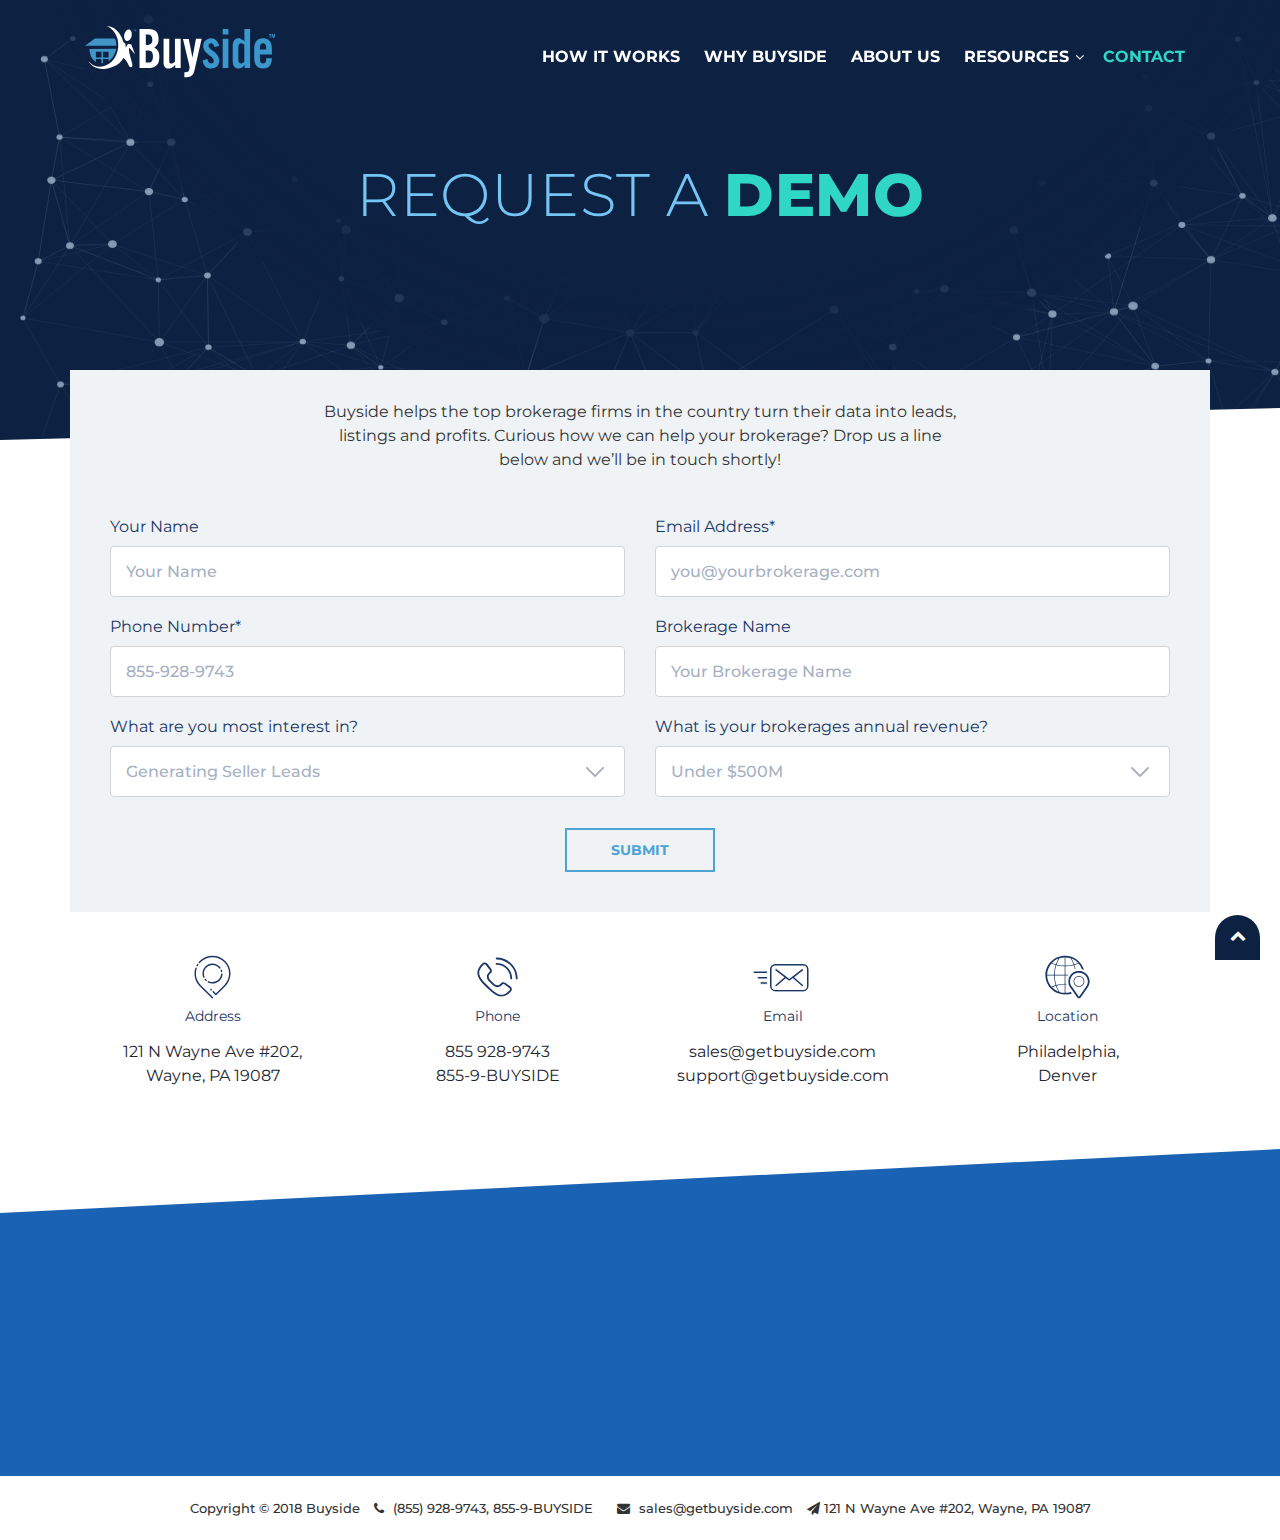
<file: contact_us.html>
<!DOCTYPE html>
<html lang="en">
   <head>
      <!-- Basic Page Needs -->
      <meta charset="utf-8">
      <meta http-equiv="X-UA-Compatible" content="IE=edge">
      <!-- Mobile Specific Metas -->
      <meta name="viewport" content="width=device-width, initial-scale=1, maximum-scale=1">
      <title>Buyside-Platform</title>
      <meta name="description" content="">
      <meta name="author" content="">
      <!-- Favicons  -->
	  <link rel="icon" href="images/favicon.ico">
      <!--Style CSS-->
      <link href="css/style.css" rel="stylesheet" type="text/css">
      <!-- HTML5 shim and Respond.js for IE8 support of HTML5 elements and media queries -->
      <!-- WARNING: Respond.js doesn't work if you view the page via file:// -->
      <!--[if lt IE 9]>
      	  <script src="https://oss.maxcdn.com/html5shiv/3.7.2/html5shiv.min.js"></script>
          <script src="https://oss.maxcdn.com/respond/1.4.2/respond.min.js"></script>
      <![endif]-->
      <!--[if gte IE 9]<style type="text/css">.gradient {filter: none;}</style><![endif]-->
</head>

<body id="top">

<header id="mainNav" class="navbar-fixed-top">
	<div class="container">
        <!-- Logo -->
         <div class="logo pull-left">
            <a href="index.html"><img src="images/logo.svg" alt="Logo"></a>
         </div>

         <!-- Slim Menu -->
         <div class="pull-right header-right">
            <div class="main-menu">
            <ul class="slimmenu">
                <li><a href="how_it_works.html">How It Works</a></li>
                <li><a href="why_buyside.html">Why Buyside</a></li>
                <li><a href="about_us.html">About Us</a></li>
                <li><a href="#1">Resources</a>
                    <ul>
                    <li><a href="blog.html">Newsroom</a></li>
                    <li><a href="case_studies.html">Case Studies</a></li>
                    <li><a href="#1">Buyside University</a></li>
                    </ul>
                </li>
                <li class="active"><a href="contact_us.html">contact</a></li>
            </ul>
         </div>
         </div>
        <!-- End Slim Menu -->
     </div>
</header>

<div class="wrapper">
<!-- Banner -->
<section class="hero-banner sections internal-banner contact-banner bottom-spacing">
    <div class="container">
        <div class="row">
            <div class="col color-white">
                <div class="banner-text">
                    <h1 class="wow fadeInUp animated" data-wow-duration="1s" data-wow-delay="0.2s">REQUEST A <span>DEMO</span></h1>
                </div>
            </div>
        </div>
    </div>

    <div id="large-header" class="large-header">
        <canvas id="demo-canvas"></canvas>
    </div>

</section>
<!-- End Banner -->

<section class="sections contain-section contactus-page top-border">
<div class="container form">
	<div class="row">
    	<div class="col-12 text-center">
           <p>Buyside helps the top brokerage firms in the country turn their data into leads, listings and profits. Curious how we can help your brokerage? Drop us a line below and we’ll be in touch shortly!</p>
        </div>
    </div>

	<form class="row">
    	<div class="col-md-6">
        	<label>Your Name</label>
        	<input type="text" placeholder="Your Name">
        </div>
        <div class="col-md-6">
        	<label>Email Address*</label>
        	<input type="text" placeholder="you@yourbrokerage.com" required>
        </div>
        <div class="col-md-6">
        	<label>Phone Number*</label>
            <input type="tel" placeholder="855-928-9743" required>
        </div>
        <div class="col-md-6">
        	<label>Brokerage Name</label>
        	<input type="text" placeholder="Your Brokerage Name">
        </div>
        <div class="col-md-6">
        	<label>What are you most interest in?</label>
            <select>
            	<option>Generating Seller Leads</option>
                <option>Signing More Listings</option>
                <option>Closing More Transactions In-House</option>
                <option>Predictive Analytics</option>
				<option>All of the Above</option>
            </select>
        </div>
        <div class="col-md-6">
        	<label>What is your brokerages annual revenue?</label>
            <select>
            	<option>Under $500M</option>
                <option>$500M - $1B</option>
                <option>$1B - $5B</option>
                <option>$5B - $10B</option>
				<option>Over $10B</option>
            </select>
        </div>

        <div class="col-md-12 text-center mt-3">
        	<input type="submit" value="Submit">
        </div>
    </form>
</div>

<div class="container address bg-white">
	<div class="row">
    
    	<div class="col-lg-3 col-sm-6 text-center">
        	<img src="images/map-maker.svg" alt="Icon">
            <span>Address</span>
            <p>121 N Wayne Ave #202,<br>Wayne, PA 19087</p>
        </div>

        <div class="col-lg-3 col-sm-6 text-center">
        	<img src="images/call-icon.svg" alt="Icon">
            <span>Phone</span>
            <p>
            	<a href="tel:8559289743">855 928-9743</a><br>
                <a href="tel:85592897433">855-9-BUYSIDE</a>
            </p>
        </div>
        
        <div class="col-lg-3 col-sm-6 text-center">
        	<img src="images/email-icon.svg" alt="Icon">
            <span>Email</span>
            <p><a href="mailto:sales@getbuyside.com">sales@getbuyside.com</a><br><a href="mailto:support@getbuyside.com">support@getbuyside.com</a></p>
        </div>

        <div class="col-lg-3 col-sm-6 text-center">
        	<img src="images/location-icon.svg" alt="Icon">
            <span>Location</span>
            <p>Philadelphia,<br>Denver</p>
        </div>

    </div>
</div>

</section>

<!--Contact Us-->
<section id="Contact" class="sections contact white">
	<div class="container">
    	<div class="row">
    		<div class="col-sm-6">
       			<div class="head_text dark wow fadeInUp" data-wow-duration="1s" data-wow-delay=".2s">
       			<h3><span>Contact Us</span></h3>
       			<p>Curious how Buyside can benefit your brokerage?<br>
					Contact us now and a representative will reply shortly.</p>
                <div class="btn white-btn">
                	<a href="contact_us.html">Contact Buyside Now</a>
                </div>
       		</div>
        	</div>
		<div class="col-sm-6">
			<div class="head_text dark wow fadeInUp" data-wow-duration="1s" data-wow-delay=".2s">
				<h3><span>KEEP IN TOUCH</span></h3>
				<p>Follow Buyside on your favorite social channels</p>
                <div class="col-lg social-share">
                 <ul class="inline-block social-media">
                    <li class="wow fadeInUp" data-wow-duration="1s" data-wow-delay=".2s"><a href="https://www.facebook.com/getbuyside" target="_blank"><i class="fa fa-facebook-square"></i></a></li>
                    <li class="wow fadeInUp" data-wow-duration="1s" data-wow-delay=".4s"><a href="https://www.linkedin.com/company/buyside-io?_mSplash=1" target="_blank"><i class="fa fa-linkedin-square"></i></a></li>
                    <li class="wow fadeInUp" data-wow-duration="1s" data-wow-delay=".6s"><a href="https://twitter.com/getbuyside" target="_blank"><i class="fa fa-twitter-square"></i></a></li>
                    <li class="image-icon wow fadeInUp" data-wow-duration="1s" data-wow-delay="0.8s"><a href="#"><i class="fa fa-instagram"></i></a></li>
                </ul>
               </div>
			</div>
		</div>
		</div>
    </div>
</section>
<!--/Contact Us-->

<!--Footer-->
<footer class="footer black">
	<div class="container">
    	 <p class="copyright">
			Copyright &copy; 2018 Buyside  <a href="tel:8559289743"><i class="fa fa-phone"></i> (855) 928-9743, 855-9-BUYSIDE</a> <a href="mailto:sales@getbuyside.com "><i class="fa fa-envelope"></i> sales@getbuyside.com </a>  <i class="fa fa-paper-plane"></i> 121 N Wayne Ave #202, Wayne, PA 19087</p>
    <div class="go-up wow fadeInUp" data-wow-duration="1s" data-wow-delay="1s">
    	<a href="#top" class="section-scroll"><i class="fa fa-chevron-up"></i></a>

    </div>
    </div>
</footer>
<!--/Footer-->

<!-- Go Top -->
<div class="go-up rounded-top"><i class="fa fa-chevron-up"></i></div>
<!-- End Go Top -->
</div>

		<!-- Main Js Link -->
    <script src="https://ajax.googleapis.com/ajax/libs/jquery/1.12.4/jquery.min.js"></script>
    <!-- Bootstrap Core JavaScript -->
    <script src="js/bootstrap.min.js"></script>
    <!-- Menu JavaScript -->
    <script src="js/jquery.slimmenu.js"></script>
    <!-- OWL Slider JavaScript -->
    <script src="js/owl-carousel.js"></script>
    <!-- Parallax Effects -->
    <script src="js/simpleparallax.js"></script>
    <!-- WOW Script -->
    <script src="js/wow.min.js"></script>
    <!-- Banner Animation -->
    <script src="js/TweenLite.min.js"></script>
	<script src="js/EasePack.min.js"></script>
    <script src="js/demo-1.js"></script>

    <!-- Custom Script -->
    <script src="js/custom.js"></script>

	<!-- Top Scrolling -->
	<script>
    // Scroll to fix top bar 
	$(window).scroll(function() {
	   if( $(this).scrollTop() > 1 ) {
		$(".navbar-fixed-top").addClass("fixed-top");
	  }
	  else {
		$(".navbar-fixed-top").removeClass("fixed-top");
	  }
	});
    </script>

    <script>
		$('.hover img').hover(function(){ 
		  $('.hover h5').toggleClass('show-text');
		});
    </script>
</body>
</html>
</file>
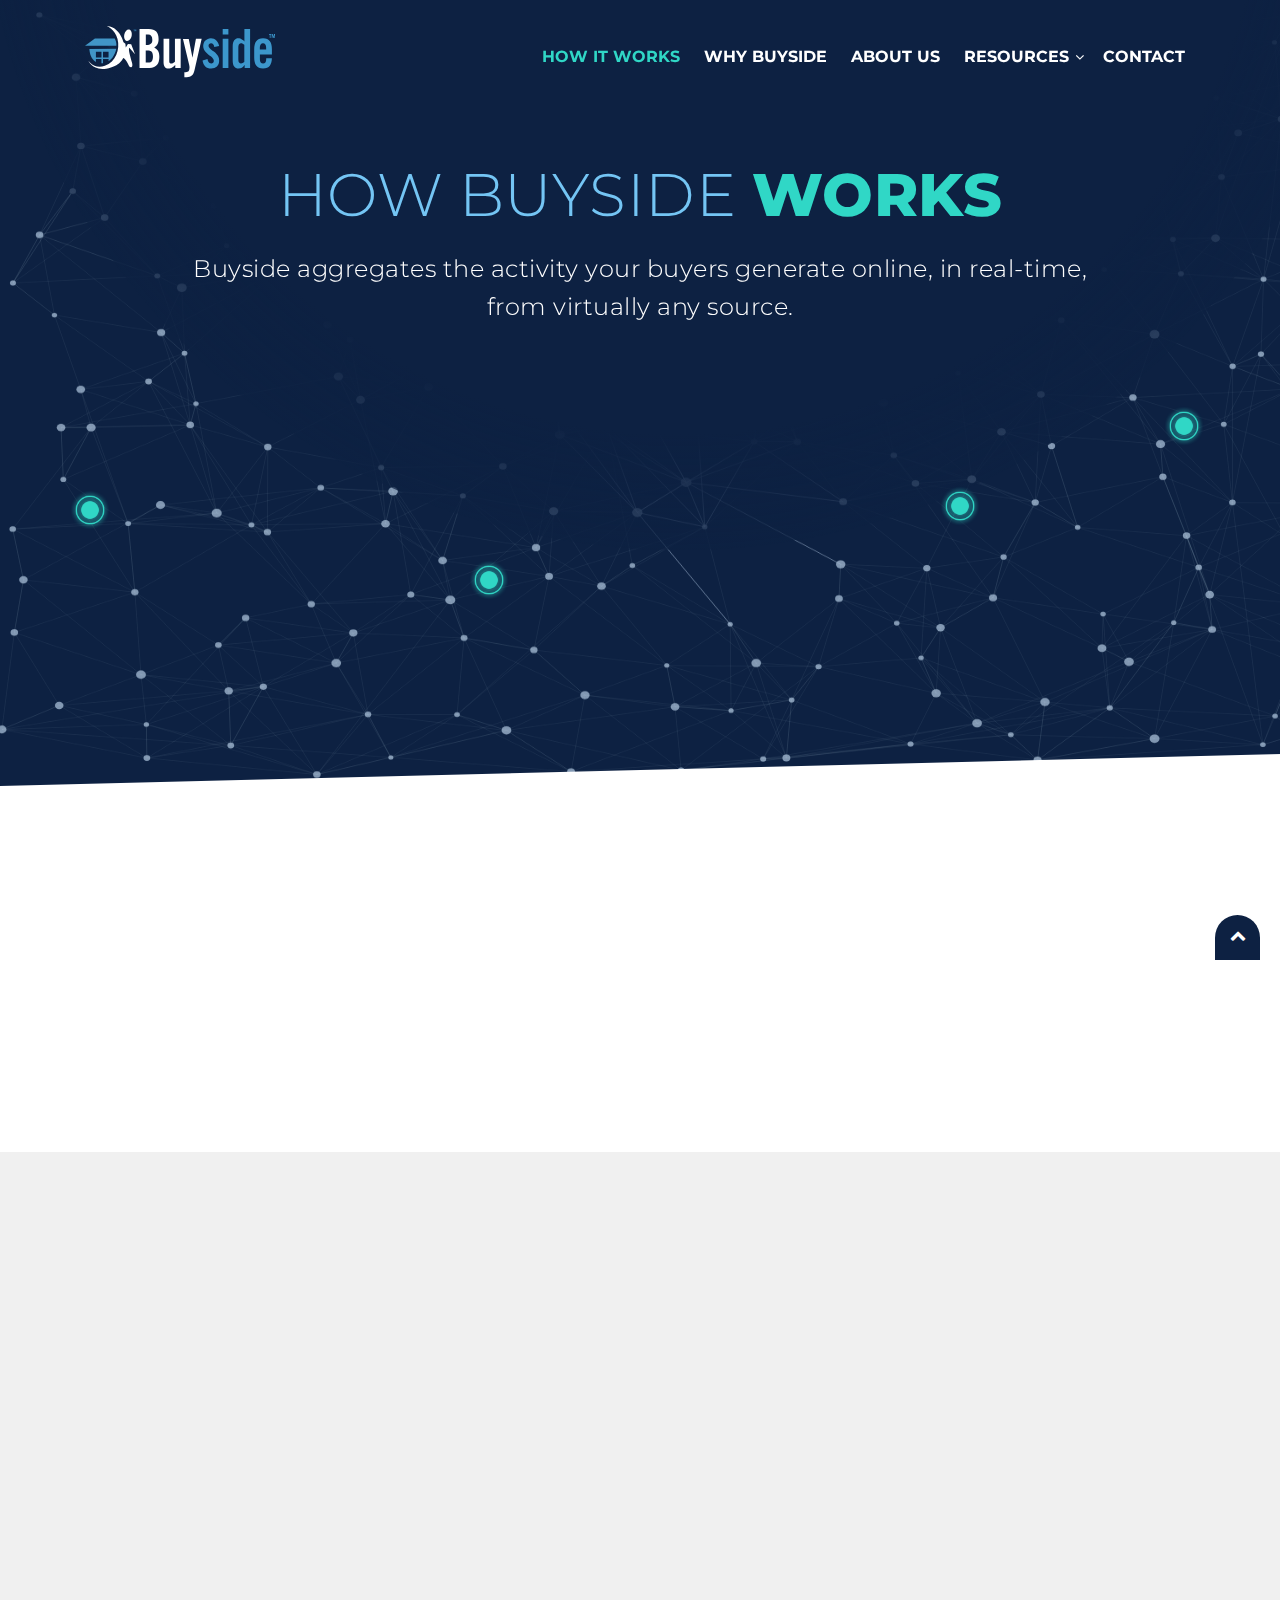
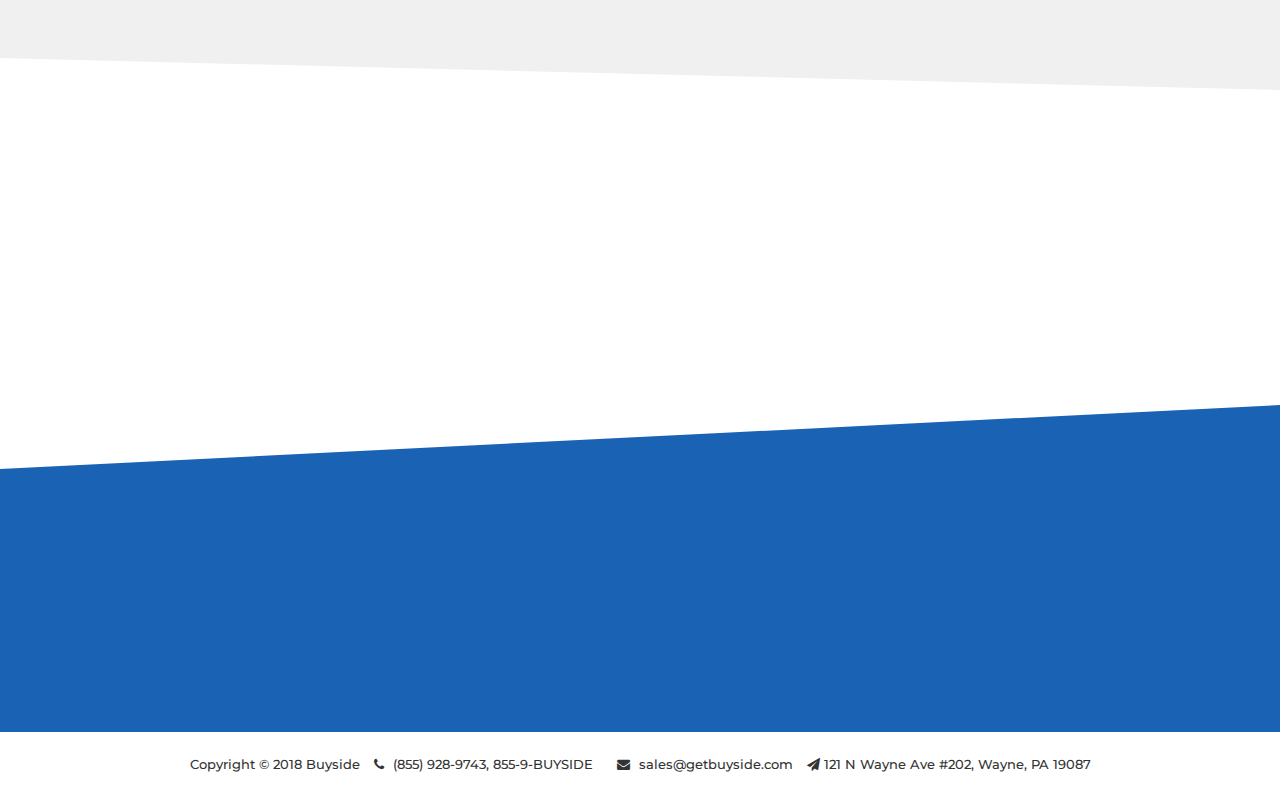
<file: how_it_works.html>
<!DOCTYPE html>
<html lang="en">
   <head>
      <!-- Basic Page Needs -->
      <meta charset="utf-8">
      <meta http-equiv="X-UA-Compatible" content="IE=edge">
      <!-- Mobile Specific Metas -->
      <meta name="viewport" content="width=device-width, initial-scale=1, maximum-scale=1">
      <title>Buyside-Platform</title>
      <meta name="description" content="">
      <meta name="author" content="">
      <!-- Favicons  -->
	  <link rel="icon" href="images/favicon.ico">
      <!--Style CSS-->
      <link href="css/style.css" rel="stylesheet" type="text/css">
      <!-- HTML5 shim and Respond.js for IE8 support of HTML5 elements and media queries -->
      <!-- WARNING: Respond.js doesn't work if you view the page via file:// -->
      <!--[if lt IE 9]>
      	  <script src="https://oss.maxcdn.com/html5shiv/3.7.2/html5shiv.min.js"></script>
          <script src="https://oss.maxcdn.com/respond/1.4.2/respond.min.js"></script>
      <![endif]-->
      <!--[if gte IE 9]<style type="text/css">.gradient {filter: none;}</style><![endif]-->
</head>

<body id="top">

<header id="mainNav" class="navbar-fixed-top">
	<div class="container">
        <!-- Logo -->
         <div class="logo pull-left">
            <a href="index.html"><img src="images/logo.svg" alt="Logo"></a>
         </div>

         <!-- Slim Menu -->
         <div class="pull-right header-right">
            <div class="main-menu">
            <ul class="slimmenu">
                <li class="active"><a href="how_it_works.html">How It Works</a></li>
                <li><a href="why_buyside.html">Why Buyside</a></li>
                <li><a href="about_us.html">About Us</a></li>
                <li><a href="#1">Resources</a>
                    <ul>
                    <li><a href="blog.html">Newsroom</a></li>
                    <li><a href="case_studies.html">Case Studies</a></li>
                    <li><a href="#1">Buyside University</a></li>
                    </ul>
                </li>
                <li><a href="contact_us.html">contact</a></li>
            </ul>
         </div>
         </div>
        <!-- End Slim Menu -->
     </div>
</header>

<div class="wrapper">
<!-- Banner -->
<section class="hero-banner sections internal-banner">
<div class="container">
	<div class="row">
    	<div class="col color-white">
        	<div class="banner-text">
	            <h1 class="wow fadeInUp animated" data-wow-duration="1s" data-wow-delay="0.2s">How Buyside <span>Works</span></h1>
                <div id="carouselExampleSlidesOnly" class="carousel slide wow fadeInUp animated" data-wow-duration="1s" data-wow-delay="0.4s" data-ride="carousel">
  <div class="carousel-inner" role="listbox">
    <div class="carousel-item active">
      <h4>Buyside aggregates the activity your buyers generate online, in real-time, from virtually any source.</h4> 
    </div>
  </div>
</div>

            </div>
		</div>
    </div>
</div>

    <div id="large-header" class="large-header">
	    <canvas id="demo-canvas"></canvas>
    </div>

<div class="rollover-all-box rollover-internal-page">

    <div class="rollover box-pos wow fadeInUp animated" data-wow-delay="1s">
        <div class="hover">
            <img src="images/header-icon.png" alt="image">
            <h5>Liked a property on Zillow </h5>
        </div>
    </div>
    
    <div class="rollover box-pos wow fadeInUp animated" data-wow-delay="1.4s">
        <div class="hover">
            <img src="images/header-icon.png" alt="image">
            <h5>Toured a home with an agent</h5>
        </div>
    </div>

    <div class="rollover box-pos wow fadeInUp animated" data-wow-delay="1.8s">
        <div class="hover">
            <img src="images/header-icon.png" alt="image">
            <h5>Open house sign-in </h5>
        </div>
    </div>

    <div class="rollover box-pos wow fadeInUp animated" data-wow-delay="2s">
        <div class="hover">
            <img src="images/header-icon.png" alt="image">
            <h5>Saved a search on your brokerage site </h5>
        </div>
    </div>

</div>

<!-- scrolling Show Line -->
<div class="straightLine hide-1200">
<svg version="1.1" id="Layer_2" x="0px" y="0px" height="600px" viewBox="0 0 1000 600" enable-background="new 0 0 946 582.25" xml:space="preserve">
	<g class="all">
		<!-- Line 1 -->
		<line id="line1" stroke-width="2" stroke-miterlimit="1" fill="#f00" height="800px"  x1="-42" y1="278" x2="1035" y2="700" class="st0"/>	
		<!-- Line 2 -->
		<line id="line2" stroke-width="2" stroke-miterlimit="1" fill="#f00" height="650px"  x1="355" y1="350" x2="950" y2="700" class="st0"/>	
		<!-- Line 3 -->
		 <line id="line3" stroke-width="2" stroke-miterlimit="1" fill="#f00" height="650px"  x1="822" y1="279" x2="750" y2="800" class="st0"/>	 
		<!-- Line 4 -->
		<line id="line4" stroke-width="2" stroke-miterlimit="1" fill="#f00" height="650px"  x1="1040" y1="195" x2="668" y2="770" class="st0"/>		
	</g>
</svg>
</div>
</section>
<!-- End Banner -->

<!-- Visualization -->
<section class="services visualization">
	<div class="container">
    <div class="row">

        <div class="col-md-6 order-md-6 lead-img lap-image text-center wow zoomIn animated">
        	<div id="f1_container"> 
                <div id="card"> 
                  <div class="front"> 
                    <img src="images/seller_leads1.jpg" alt="circle-graph-visulization">
                  </div> 
                  <div class="back">
                    <img src="images/seller_leads2.jpg" alt="circle-graph-visulization">
                  </div> 
                </div>
			</div>

        	<img class="ipaid-image" src="images/ipaid-image.png" alt="circle-graph-visulization">
        </div>

    	<div class="col-md-6 boxes contain-box wow fadeInLeft animated" data-wow-delay=".4s">
        	<span class="service-icon"><img src="images/leads-icon.svg" alt="Icon"></span>
        	<h4><span>Capture</span> Seller Leads</h4>
           
           
           
            <p>We use your buyer data to address the two most important questions every potential seller has: What is my home worth? And do you have buyers for it?
Integrating seamlessly with your existing brokerage website, we’ll provide  homeowners with 3 valuations along with insight into the number of buyers actively searching for a property just like theirs – providing a powerful new way to generate and capture seller leads.</p>
        </div>
    </div>
    </div>
    <!-- Line Svg -->
    <div id="New_Line" class="hide-1200">
            <svg version="1.1" id="layer_3" x="0px" y="0px" xml:space="preserve" style="margin: 0 auto;display: block;" width="450" enable-background="new 0 0 500 500" height="300" viewBox="0 0 500 500">
            <g class="all">
                <!-- Line -->
                <line id="line5" stroke-width="2" stroke-miterlimit="1" fill="#f00" class="st0" stroke-dasharray="1140.175425099138" stroke-dashoffset="843.0874622211937" x1="412" x2="0" height="400px" y1="60" y2="410"></line>
            </g>
        </svg>
    </div>
</section>
<!-- End Visualization -->

            
<!-- Listings -->
<section class="services sections visualization listings">
	<div class="container">
    <div class="row">
        <div class="col-md-6 text-center wow zoomIn animated">
        	<div id="f1_container" class="second"> 
                   <div id="card2"> 
                  <div class="front"> 
                    <img src="images/more_listings1.jpg" alt="circle-graph-visulization">
                  </div> 
                  <div class="back">
                    <img src="images/more_listings2.jpg" alt="circle-graph-visulization">
                  </div> 
                </div> 
			</div>
        	<img class="ipaid-image" src="images/ipaid-image.png" alt="circle-graph-visulization">
        </div>
    	<div class="col-md-6 boxes contain-box wow fadeInRight animated" data-wow-delay=".4s">
        	<span class="service-icon"><img src="images/listing-icon.svg" alt="Icon"></span>
        	<h4><span>Win</span> More Listings</h4>
            <p>Buyside helps your agents dominate every listing appointment by arming them with the ultimate differentiator: BUYERS. Your agents will stand out by showcasing to homeowners a list of buyers actively working with your brokerage, who are a perfect match for their home. With Buyside, you’ll arm your agents with the power of real-time buyer data – and help them crush the competition every time.</p>
        </div>
    </div>
    </div>
    <div id="New_Line2" class="hide-1200">
    <svg version="1.1" id="layer_4" x="0px" y="0px" xml:space="preserve" style="margin: 0 auto; display: block;" width="450" enable-background="new 0 0 500 500" height="250" viewBox="0 0 500 500">
            <g class="all">
                <!-- Line -->
                <line id="line6" stroke-width="2" stroke-miterlimit="1" fill="#f00" class="st0" stroke-dasharray="1140.175425099138" stroke-dashoffset="843.0874622211937" x1="20" x2="900" height="400px" y1="0" y2="677"></line>
            </g>
        </svg>

 <!--<svg version="1.1" id="layer_4" x="0px" y="0px" height="600px" viewBox="0 0 1000 500" enable-background="new 0 0 946 200" xml:space="preserve">
<g class="all"><line id="line6" stroke-width="2" stroke-miterlimit="1" fill="#f00" height="200px"  x1="330" y1="1" x2="900" y2="400" class="st0"/>
</g></svg>-->
</div>
</section>
<!-- End Listings -->

<!-- More Slide -->
<section class="services sections visualization more-sides">
	<div class="container">
    <div class="row">
        
        <div class="col-md-6 order-md-6 text-center wow zoomIn animated">
        	<div id="f1_container" class="thard">
               <div id="card3"> 
                  <div class="front"> 
                    <img src="images/more_sides1.jpg" alt="circle-graph-visulization">
                  </div> 
                  <div class="back">
                    <img src="images/more_sides2.jpg" alt="circle-graph-visulization">
                  </div> 
                </div> 
                 
			</div>
            
        	<img class="ipaid-image" src="images/ipaid-image.png" alt="circle-graph-visulization">
        </div>
        
    	<div class="col-md-6 boxes contain-box wow fadeInLeft animated" data-wow-delay=".4s">
        	<span class="service-icon"><img src="images/dollor-icon.svg" alt="Icon"></span>
        	<h4><span>Close </span>More Sides</h4>
            <p>Buyside matches more buyers to your listings, helping you close more transactions in house. Listings get promoted intelligently to agents with a matching buyer, selling faster. Buyers get the inside track on hot new properties, including Coming Soon Listings and Quiet Exclusives that they can’t find anywhere else. Buyside puts your brokerage’s networking effects on steroids, helping you close more sides in house for greater profits!</p>
        </div>
    </div>
    </div>
</section>
<!-- End More Slide -->

<!--Contact Us-->
<section id="Contact" class="sections contact white">
	<div class="container">
    	<div class="row">
    		<div class="col-sm-6">
       			<div class="head_text dark wow fadeInUp" data-wow-duration="1s" data-wow-delay=".2s">
       			<h3><span>Contact Us</span></h3>
       			<p>Curious how Buyside can benefit your brokerage?<br>
					Contact us now and a representative will reply shortly.</p>
                <div class="btn white-btn">
                	<a href="contact_us.html">Contact Buyside Now</a>
                </div>
       		</div>
        	</div>
		<div class="col-sm-6">
			<div class="head_text dark wow fadeInUp" data-wow-duration="1s" data-wow-delay=".2s">
				<h3><span>KEEP IN TOUCH</span></h3>
				<p>Follow Buyside on your favorite social channels</p>
                <div class="col-lg social-share">
                 <ul class="inline-block social-media">
                    <li class="wow fadeInUp" data-wow-duration="1s" data-wow-delay=".2s"><a href="https://www.facebook.com/getbuyside" target="_blank"><i class="fa fa-facebook-square"></i></a></li>
                    <li class="wow fadeInUp" data-wow-duration="1s" data-wow-delay=".4s"><a href="https://www.linkedin.com/company/buyside-io?_mSplash=1" target="_blank"><i class="fa fa-linkedin-square"></i></a></li>
                    <li class="wow fadeInUp" data-wow-duration="1s" data-wow-delay=".6s"><a href="https://twitter.com/getbuyside" target="_blank"><i class="fa fa-twitter-square"></i></a></li>
                    <li class="image-icon wow fadeInUp" data-wow-duration="1s" data-wow-delay="0.8s"><a href="#"><i class="fa fa-instagram"></i></a></li>
                </ul>
               </div>
			</div>
		</div>                    
		</div>
    </div>
</section>
<!--/Contact Us-->

<!--Footer-->
<footer class="footer black">
	<div class="container">
    	 <p class="copyright">
			Copyright &copy; 2018 Buyside  <a href="tel:8559289743"><i class="fa fa-phone"></i> (855) 928-9743, 855-9-BUYSIDE</a> <a href="mailto:sales@getbuyside.com "><i class="fa fa-envelope"></i> sales@getbuyside.com </a>  <i class="fa fa-paper-plane"></i> 121 N Wayne Ave #202, Wayne, PA 19087</p>
    <div class="go-up wow fadeInUp" data-wow-duration="1s" data-wow-delay="1s">
    	<a href="#top" class="section-scroll"><i class="fa fa-chevron-up"></i></a>
    </div>
    </div>
</footer>
<!--/Footer-->

<!-- Go Top -->
<div class="go-up rounded-top"><i class="fa fa-chevron-up"></i></div>
<!-- End Go Top -->
</div>

	<!-- Main Js Link -->
    <script src="https://ajax.googleapis.com/ajax/libs/jquery/1.12.4/jquery.min.js"></script>
    <!-- Bootstrap Core JavaScript -->
    <script src="js/bootstrap.min.js"></script>
    <!-- Banner Animation -->
    <script src="js/TweenLite.min.js"></script>
	<script src="js/EasePack.min.js"></script>
    <script src="js/demo-1.js"></script>
    <!-- Menu JavaScript -->
    <script src="js/jquery.slimmenu.js"></script>
    <!-- OWL Slider JavaScript -->
    <script src="js/owl-carousel.js"></script>
    <!-- Parallax Effects -->
    <script src="js/simpleparallax.js"></script>
    <!-- WOW Script -->
    <script src="js/wow.min.js"></script>
    <script src="js/jquery.flip.js"></script>
    <script>
        $("#card").flip({
          axis: 'y',
          trigger: 'hover'
        });
        $("#card2").flip({
          axis: 'y',
          trigger: 'hover'
        });
        $("#card3").flip({
          axis: 'y',
          trigger: 'hover'
        });
    </script>
        
    <!-- Custom Script -->
    <script src="js/custom.js"></script>

	<!-- Top Scrolling -->
	<script>
    // Scroll to fix top bar
	$(window).scroll(function() {
	   if( $(this).scrollTop() > 1 ) {
		$(".navbar-fixed-top").addClass("fixed-top");
	  }
	  else {
		$(".navbar-fixed-top").removeClass("fixed-top");
	  }
	});
    </script>
    
    <!-- Scroll Animation Script -->
	<script>
        var scrollBehaviour = [
			{id: 'line1', startPct: 3, endPct: 21.9}, // One
			{id: 'line2', startPct: 4, endPct: 22.8}, // Two
			{id: 'line3', startPct: 2, endPct: 27}, // three
			{id: 'line4', startPct: 1, endPct: 24.3}, // Four
			{id: 'line5', startPct: 40, endPct: 60}, // Four
			{id: 'line6', startPct: 60, endPct: 80}, // Four
		];
		
		/*$(document).ready(function() {
		
		  // On a scroll event - execute function
		  $(window).scroll(scrollEventHandler);
		
		  // Call the scroll event handler once at the start to initialise the dash offsets
		  scrollEventHandler();
		
		});*/
        
        window.onload = function() {
          scrollEventHandler();
        };
        
        $(document).ready(function() {
        var lastScrollTop = 0;
        $(window).scroll(function(event){
           var st = $(this).scrollTop();
           if (st > lastScrollTop){
               scrollEventHandler();
           } else {
              // upscroll code
           }
           lastScrollTop = st;
        });
        });
        
        
		function scrollEventHandler()
		{
		  // Calculate how far down the page the user is 
		  var percentOfScroll = (($(window).scrollTop() / ($("html").height() - $(window).height())) * 100);

		  // For each lement that is getting drawn...
		  for (var i=0; i<scrollBehaviour.length; i++)
		  {
			var data = scrollBehaviour[i];
			var elem = document.getElementById(data.id);

			// Get the length of this elements path
			var dashLen = calcPathLength(elem);

			// Calculate where the current scroll position falls relative to our path
			var fractionThroughThisElem = (percentOfScroll - data.startPct) / (data.endPct - data.startPct);
			// Clamp the fraction value to within this path (0 .. 1)
			fractionThroughThisElem = Math.max(fractionThroughThisElem, 0);
			fractionThroughThisElem = Math.min(fractionThroughThisElem, 1);

			var dashOffset = dashLen * (1 - fractionThroughThisElem);

			elem.setAttribute("stroke-dasharray", dashLen);
			elem.setAttribute("stroke-dashoffset", dashOffset);
		  }
		}

		function calcPathLength(elem)
		{
		  if (elem.getTotalLength)
		  {
			// It's a path
			return elem.getTotalLength();
		  }
		  else if (elem.tagName === "rect")
		  {
			// Handle rect elements: perimeter length = w + w + h + h
			return (elem.width.baseVal.value + elem.height.baseVal.value) * 2;
		  }
		  else if (elem.tagName === "circle")
		  {
			// Handle circle elements: perimeter length = 2 * r * PI
			return elem.r.baseVal.value * 2 * Math.PI;
		  }
		  else if (elem.tagName === "line")
		  {
			// Handle line elements: use pythagoras' theorem
			var dx = elem.x2.baseVal.value - elem.x1.baseVal.value;
			var dy = elem.y2.baseVal.value - elem.y1.baseVal.value;
			return Math.sqrt(dx * dx + dy * dy);
		  }
		  // If you use other elem types, you will have to add support for them here.
		}
    </script>

    <script>
	/* ----- Scroll to Zoom Ipad ----- */
	$(window).scroll(function() {
		var scroll = $(window).scrollTop();
		if (scroll >= 380) {
			$(".lead-img").addClass("zoom");
		}
		else {
			$(".lead-img").removeClass("zoom");
		}
	});
	/* ----- Scroll to add class Banner h5 ----- */
	$('.hover img').hover(function(){
		$('.hover h5').toggleClass('show-text');
	});

	$(window).scroll(function() {
		var scroll = $(window).scrollTop();
		if (scroll >= 50) {
			$(".hover h5").addClass("show");
		}
	});
    </script>
</body>
</html>
</file>
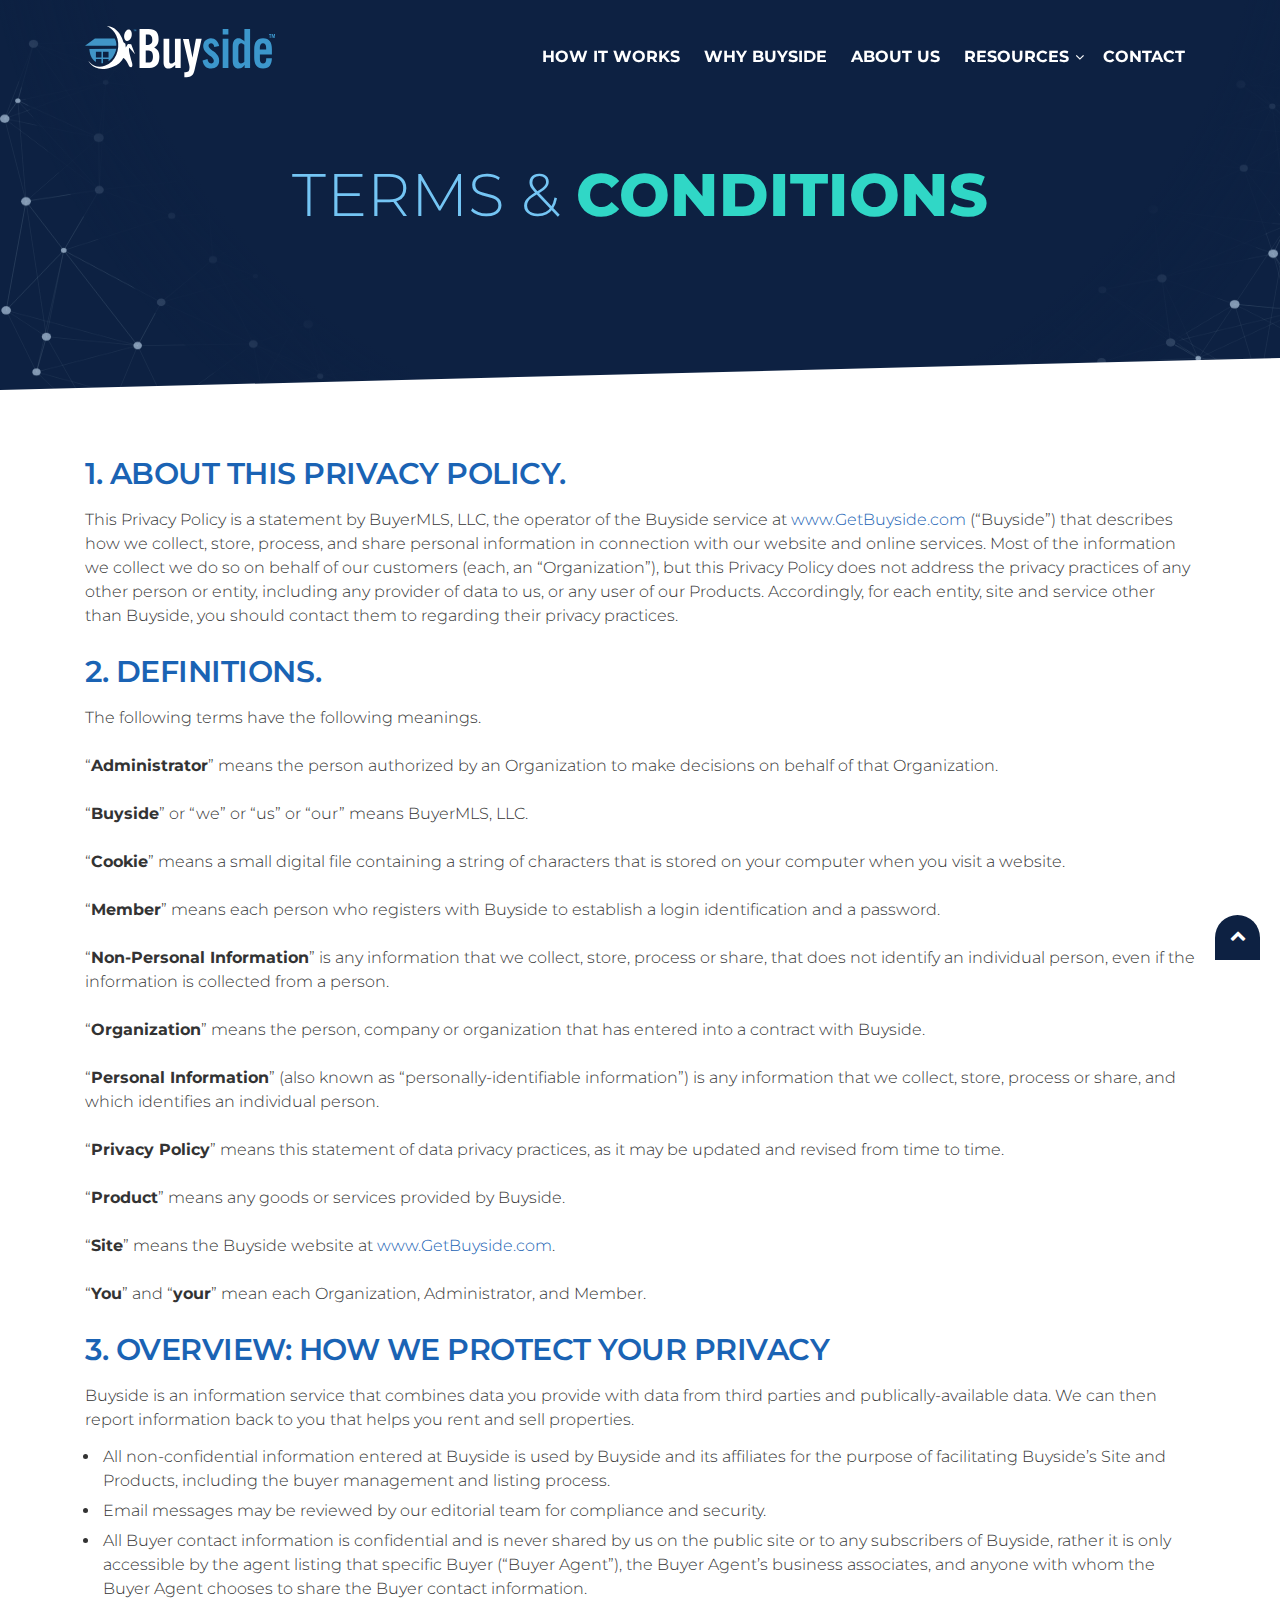
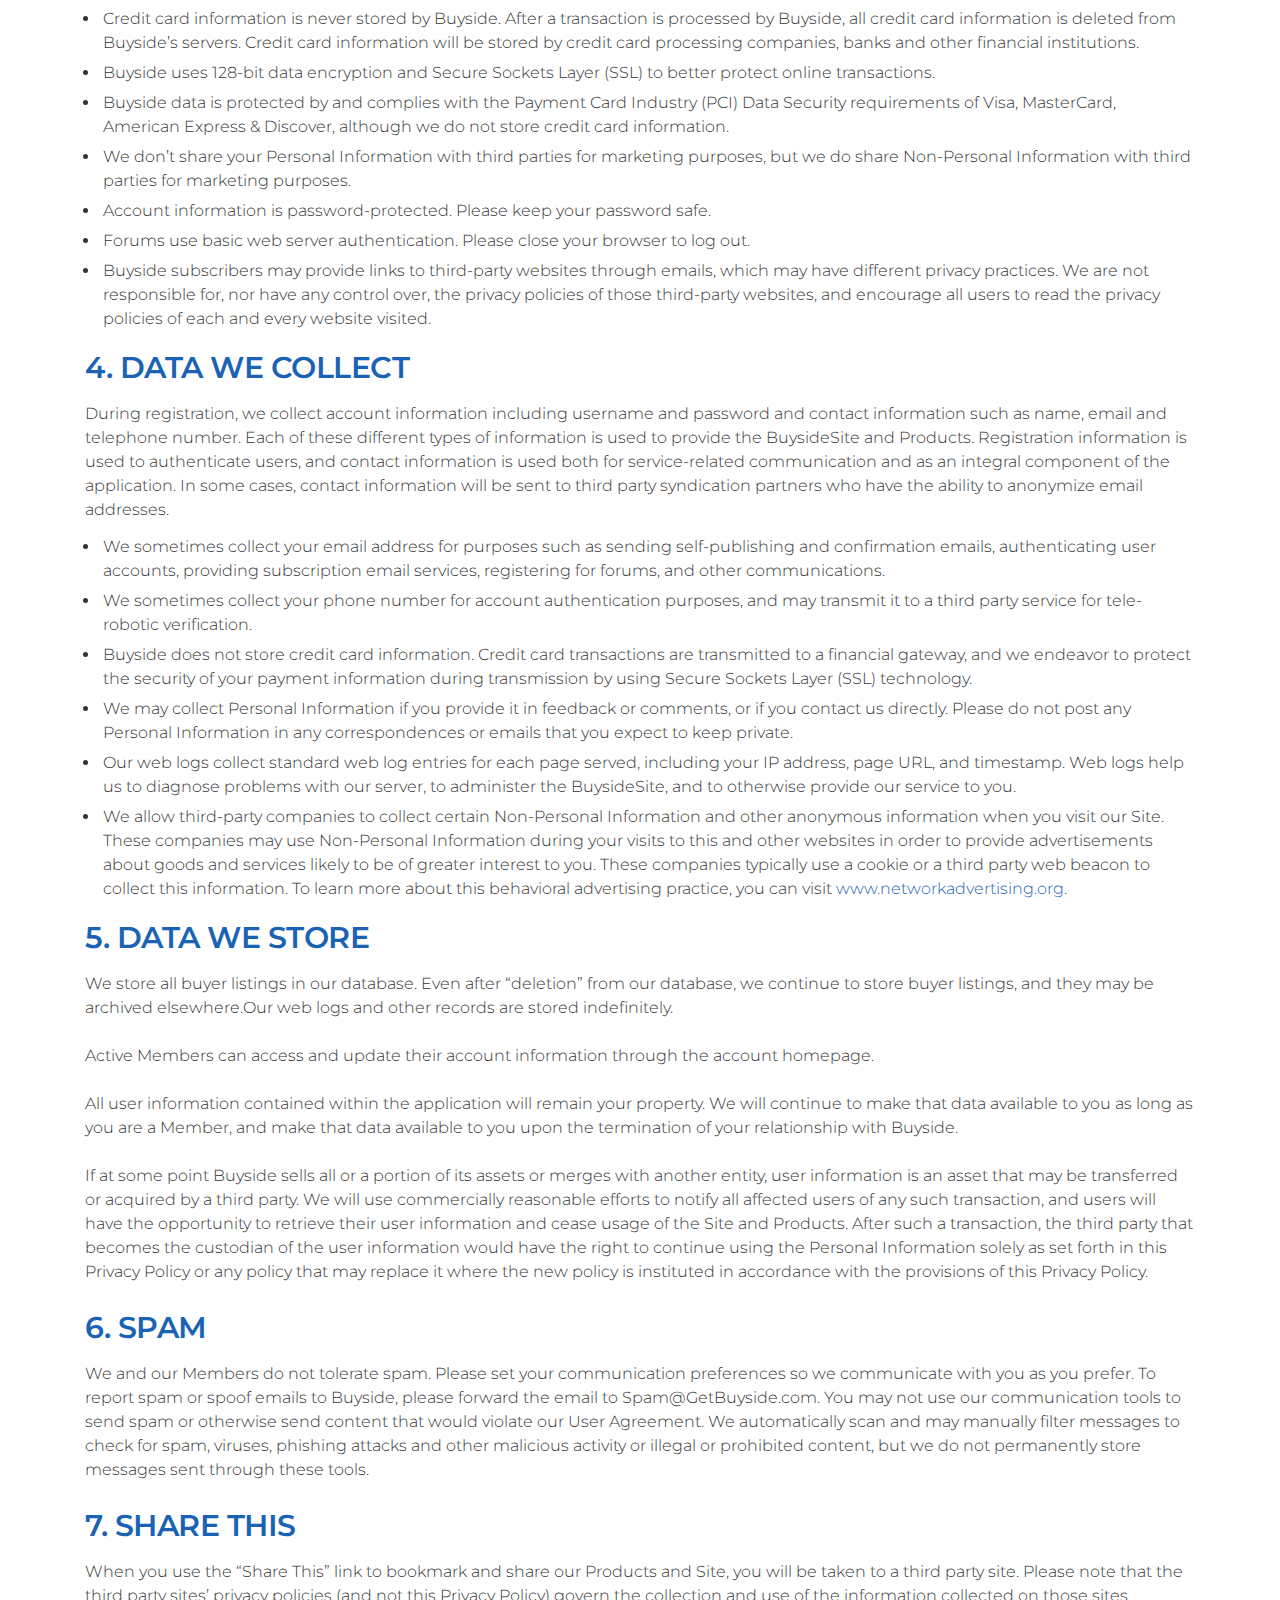
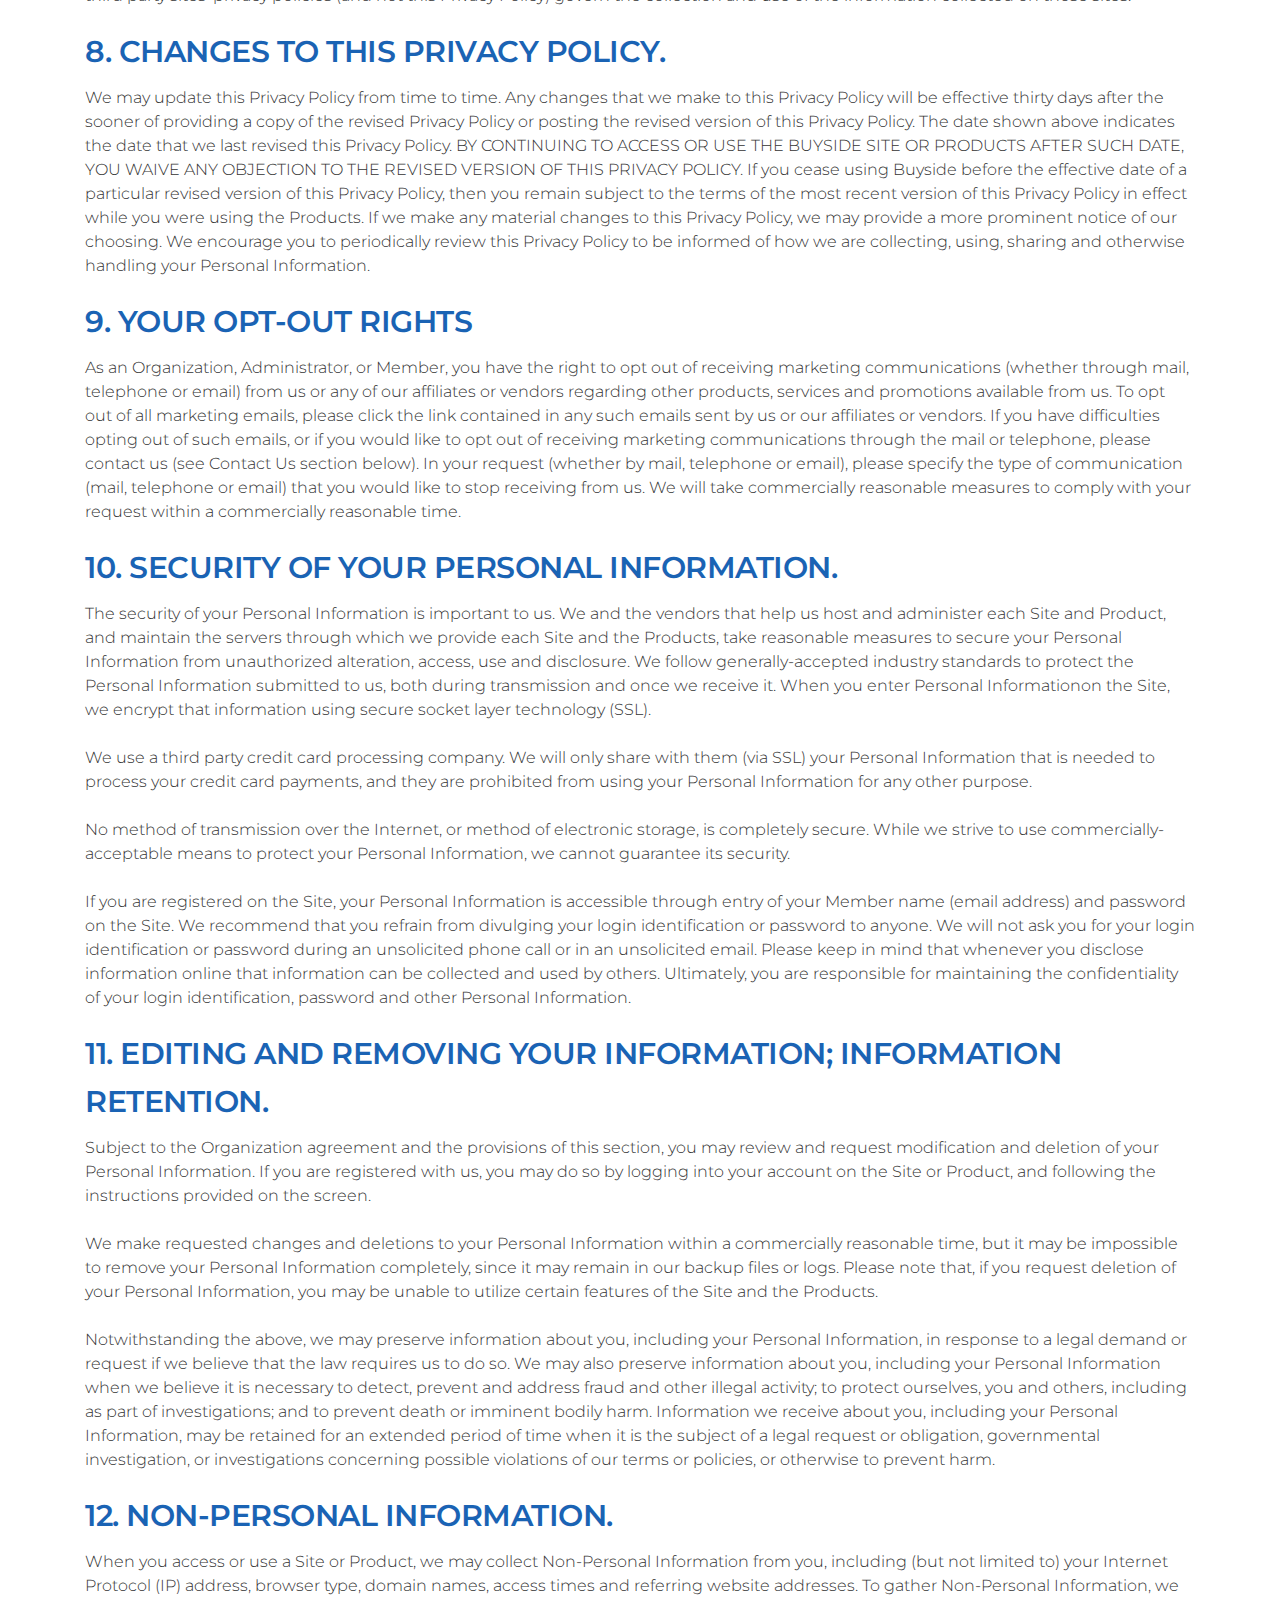
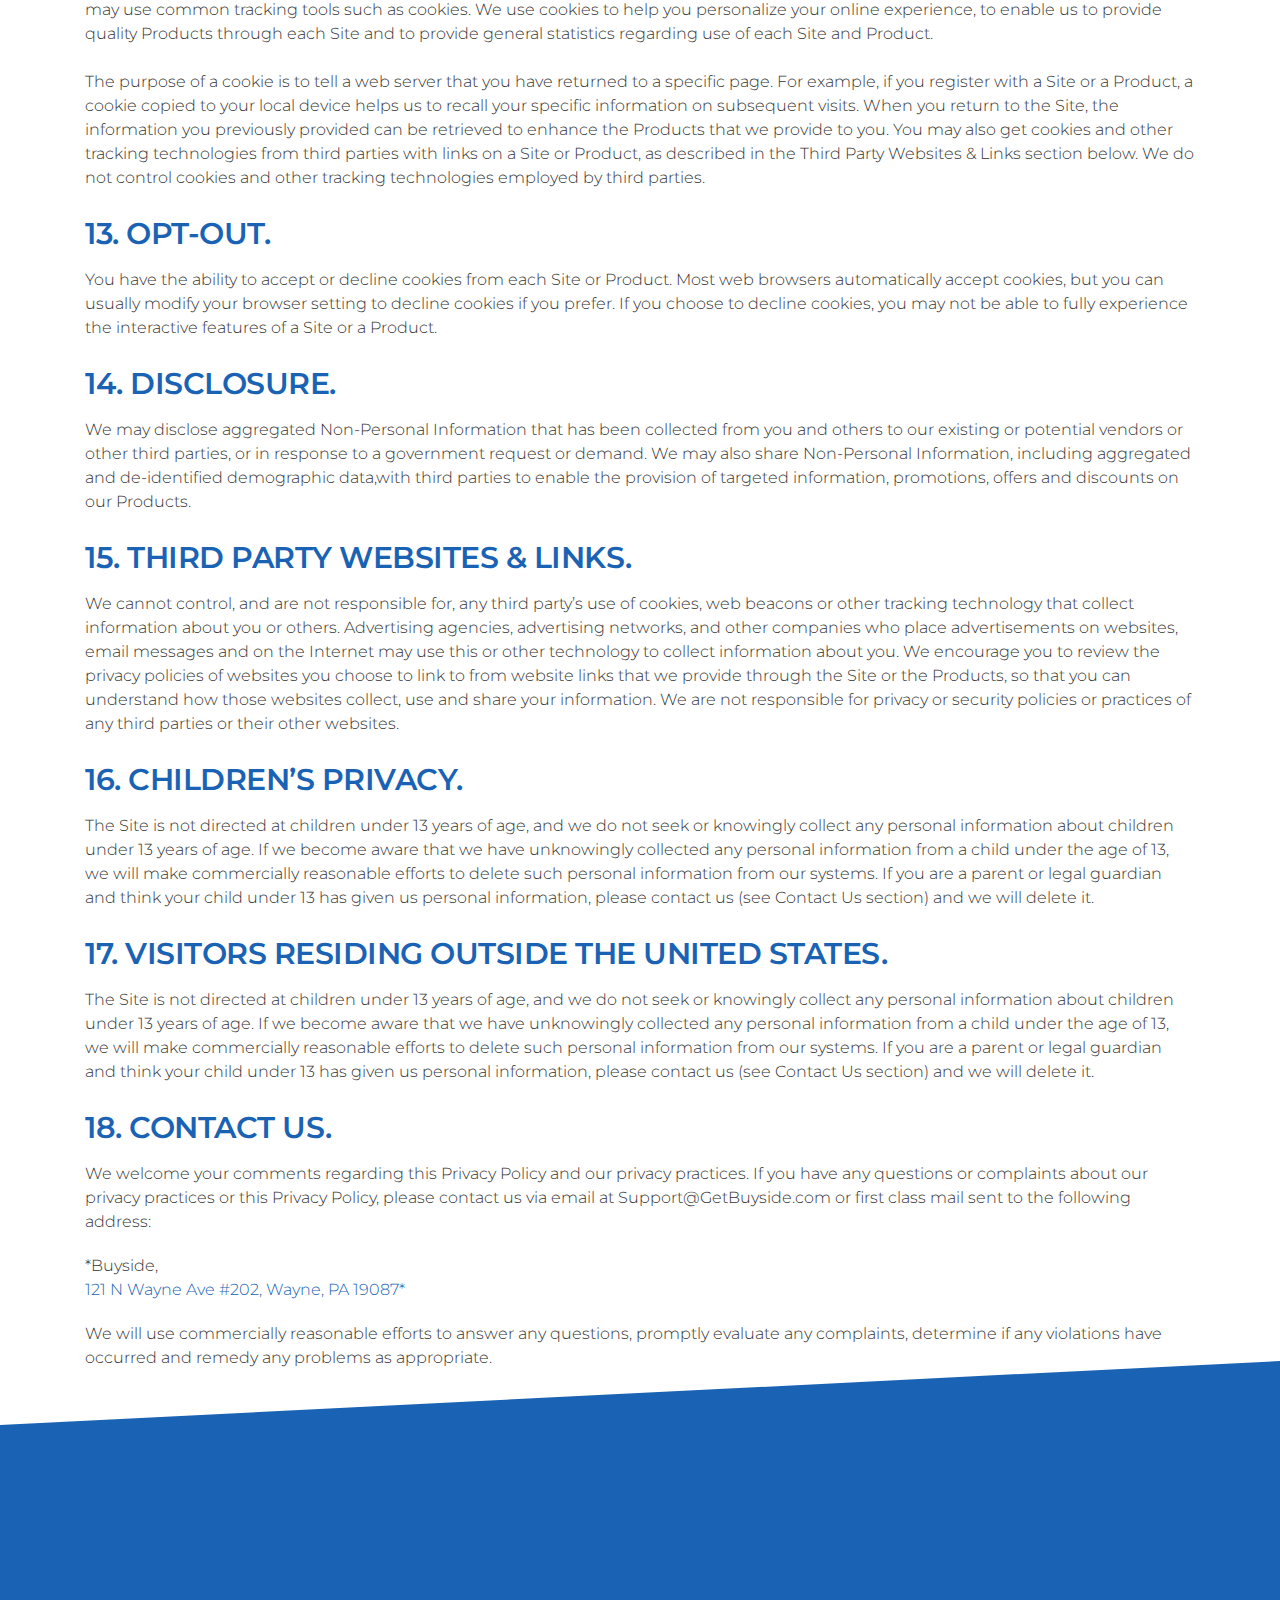
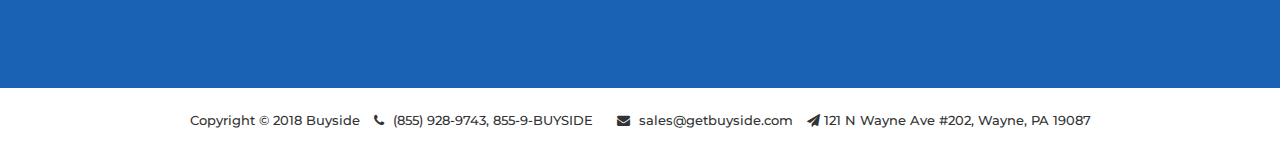
<file: terms_conditions.html>
<!DOCTYPE html>
<html lang="en">
   <head>
      <!-- Basic Page Needs -->
      <meta charset="utf-8">
      <meta http-equiv="X-UA-Compatible" content="IE=edge">
      <!-- Mobile Specific Metas -->
      <meta name="viewport" content="width=device-width, initial-scale=1, maximum-scale=1">
      <title>Buyside-Platform</title>
      <meta name="description" content="">
      <meta name="author" content="">
      <!-- Favicons  -->
	  <link rel="icon" href="images/favicon.ico">
      <!--Style CSS-->
      <link href="css/style.css" rel="stylesheet" type="text/css">
      <!-- HTML5 shim and Respond.js for IE8 support of HTML5 elements and media queries -->
      <!-- WARNING: Respond.js doesn't work if you view the page via file:// -->
      <!--[if lt IE 9]>
      	  <script src="https://oss.maxcdn.com/html5shiv/3.7.2/html5shiv.min.js"></script>
          <script src="https://oss.maxcdn.com/respond/1.4.2/respond.min.js"></script>
      <![endif]-->
      <!--[if gte IE 9]<style type="text/css">.gradient {filter: none;}</style><![endif]-->
</head>

<body id="top">

<header id="mainNav" class="navbar-fixed-top">
	<div class="container">
        <!-- Logo -->
         <div class="logo pull-left">
            <a href="index.html"><img src="images/logo.svg" alt="Logo"></a>
         </div>
         
         <!-- Slim Menu -->
         <div class="pull-right header-right">             
            <div class="main-menu">
            <ul class="slimmenu">                    
                <li><a href="how_it_works.html">How It Works</a></li>
                <li><a href="why_buyside.html">Why Buyside</a></li>
                <li><a href="about_us.html">About Us</a></li>
                <li><a href="#1">Resources</a>
                    <ul>
                    <li><a href="blog.html">Newsroom</a></li>
                    <li><a href="case_studies.html">Case Studies</a></li>
                    <li><a href="#1">Buyside University</a></li>
                    </ul>
                </li>
                <li><a href="contact_us.html">contact</a></li>
            </ul>                
         </div>
         </div>
        <!-- End Slim Menu -->
     </div>
</header>

<div class="wrapper">
<!-- Banner -->   
<section class="hero-banner sections internal-banner bottom-spacing">
    <div class="container">
        <div class="row">
            <div class="col color-white">
                <div class="banner-text">
                    <h1 class="wow fadeInUp animated" data-wow-duration="1s" data-wow-delay="0.2s">TERMS &amp; <span>CONDITIONS</span></h1>               
                </div>
            </div>
        </div>
    </div>

    <div id="large-header" class="large-header">
        <canvas id="demo-canvas"></canvas>
    </div>
</section>
<!-- End Banner -->


<section class="sections contain-section top-border">
<div class="container">
	<div class="row">
    	<div class="col-12">
        	<h4 class="bold">1. ABOUT THIS PRIVACY POLICY.</h4>
            <p>This Privacy Policy is a statement by BuyerMLS, LLC, the operator of the Buyside service at <a href="http://getbuyside.com/" target="_blank">www.GetBuyside.com</a> (“Buyside”) that describes how we collect, store, process, and share personal information in connection with our website and online services. Most of the information we collect we do so on behalf of our customers (each, an “Organization”), but this Privacy Policy does not address the privacy practices of any other person or entity, including any provider of data to us, or any user of our Products. Accordingly, for each entity, site and service other than Buyside, you should contact them to regarding their privacy practices.</p>
            
            <h4 class="bold">2. Definitions.</h4>
            <p>The following terms have the following meanings.<br><br>
“<strong>Administrator</strong>” means the person authorized by an Organization to make decisions on behalf of that Organization.<br><br>
“<strong>Buyside</strong>” or “we” or “us” or “our” means BuyerMLS, LLC.<br><br>
“<strong>Cookie</strong>” means a small digital file containing a string of characters that is stored on your computer when you visit a website.<br><br>
“<strong>Member</strong>” means each person who registers with Buyside to establish a login identification and a password.<br><br>
“<strong>Non-Personal Information</strong>” is any information that we collect, store, process or share, that does not identify an individual person, even if the information is collected from a person.<br><br>
“<strong>Organization</strong>” means the person, company or organization that has entered into a contract with Buyside.<br><br>
“<strong>Personal Information</strong>” (also known as “personally-identifiable information”) is any information that we collect, store, process or share, and which identifies an individual person.<br><br>
“<strong>Privacy Policy</strong>” means this statement of data privacy practices, as it may be updated and revised from time to time.<br><br>
“<strong>Product</strong>” means any goods or services provided by Buyside.<br><br>
“<strong>Site</strong>” means the Buyside website at <a href="http://getbuyside.com/" target="_blank">www.GetBuyside.com</a>.<br><br>
“<strong>You</strong>” and “<strong>your</strong>” mean each Organization, Administrator, and Member.<br></p>
            
            
            <h4 class="bold">3. Overview: How We Protect your Privacy</h4>
            
            <p>Buyside is an information service that combines data you provide with data from third parties and publically-available data. We can then report information back to you that helps you rent and sell properties.</p>
            
            <ul>
            	<li>All non-confidential information entered at Buyside is used by Buyside and its affiliates for the purpose of facilitating Buyside’s Site and Products, including the buyer management and listing process.</li>
            	<li>Email messages may be reviewed by our editorial team for compliance and security.
</li>
            	<li>All Buyer contact information is confidential and is never shared by us on the public site or to any subscribers of Buyside, rather it is only accessible by the agent listing that specific Buyer (“Buyer Agent”), the Buyer Agent’s business associates, and anyone with whom the Buyer Agent chooses to share the Buyer contact information.</li>
            	<li>Credit card information is never stored by Buyside. After a transaction is processed by Buyside, all credit card information is deleted from Buyside’s servers. Credit card information will be stored by credit card processing companies, banks and other financial institutions.</li>
            	<li>Buyside uses 128-bit data encryption and Secure Sockets Layer (SSL) to better protect online transactions.</li>
            	<li>Buyside data is protected by and complies with the Payment Card Industry (PCI) Data Security requirements of Visa, MasterCard, American Express &amp; Discover, although we do not store credit card information.</li>
            	<li>We don’t share your Personal Information with third parties for marketing purposes, but we do share Non-Personal Information with third parties for marketing purposes.</li>
            	<li>Account information is password-protected. Please keep your password safe.</li>
            	<li>Forums use basic web server authentication. Please close your browser to log out.</li>
            	<li>Buyside subscribers may provide links to third-party websites through emails, which may have different privacy practices. We are not responsible for, nor have any control over, the privacy policies of those third-party websites, and encourage all users to read the privacy policies of each and every website visited.</li>
            </ul>
            
            <h4 class="bold">4. Data We Collect</h4>
            
            <p>During registration, we collect account information including username and password and contact information such as name, email and telephone number. Each of these different types of information is used to provide the BuysideSite and Products. Registration information is used to authenticate users, and contact information is used both for service-related communication and as an integral component of the application. In some cases, contact information will be sent to third party syndication partners who have the ability to anonymize email addresses.</p>
            
            <ul>
            	<li>We sometimes collect your email address for purposes such as sending self-publishing and confirmation emails, authenticating user accounts, providing subscription email services, registering for forums, and other communications.</li>
                <li>We sometimes collect your phone number for account authentication purposes, and may transmit it to a third party service for tele-robotic verification.</li>
                <li>Buyside does not store credit card information. Credit card transactions are transmitted to a financial gateway, and we endeavor to protect the security of your payment information during transmission by using Secure Sockets Layer (SSL) technology.</li>
                <li>We may collect Personal Information if you provide it in feedback or comments, or if you contact us directly. Please do not post any Personal Information in any correspondences or emails that you expect to keep private.</li>
                <li>Our web logs collect standard web log entries for each page served, including your IP address, page URL, and timestamp. Web logs help us to diagnose problems with our server, to administer the BuysideSite, and to otherwise provide our service to you.</li>
                <li>We allow third-party companies to collect certain Non-Personal Information and other anonymous information when you visit our Site. These companies may use Non-Personal Information during your visits to this and other websites in order to provide advertisements about goods and services likely to be of greater interest to you. These companies typically use a cookie or a third party web beacon to collect this information. To learn more about this behavioral advertising practice, you can visit <a href="https://www.networkadvertising.org" target="_blank">www.networkadvertising.org</a>.</li>
            </ul>
           	<h4 class="bold">5. Data We Store</h4>         
            
            <p>We store all buyer listings in our database. Even after “deletion” from our database, we continue to store buyer listings, and they may be archived elsewhere.Our web logs and other records are stored indefinitely.<br><br>
Active Members can access and update their account information through the account homepage.<br><br>
All user information contained within the application will remain your property. We will continue to make that data available to you as long as you are a Member, and make that data available to you upon the termination of your relationship with Buyside.<br><br>
If at some point Buyside sells all or a portion of its assets or merges with another entity, user information is an asset that may be transferred or acquired by a third party. We will use commercially reasonable efforts to notify all affected users of any such transaction, and users will have the opportunity to retrieve their user information and cease usage of the Site and Products. After such a transaction, the third party that becomes the custodian of the user information would have the right to continue using the Personal Information solely as set forth in this Privacy Policy or any policy that may replace it where the new policy is instituted in accordance with the provisions of this Privacy Policy.</p>

			<h4 class="bold">6. Spam</h4>
            <p>We and our Members do not tolerate spam. Please set your communication preferences so we communicate with you as you prefer. To report spam or spoof emails to Buyside, please forward the email to Spam@GetBuyside.com. You may not use our communication tools to send spam or otherwise send content that would violate our User Agreement. We automatically scan and may manually filter messages to check for spam, viruses, phishing attacks and other malicious activity or illegal or prohibited content, but we do not permanently store messages sent through these tools.</p>
            
            <h4 class="bold">7. Share This</h4>
            <p>When you use the “Share This” link to bookmark and share our Products and Site, you will be taken to a third party site. Please note that the third party sites’ privacy policies (and not this Privacy Policy) govern the collection and use of the information collected on those sites.</p>
            
            <h4 class="bold">8. Changes to this Privacy Policy.</h4>
            <p>We may update this Privacy Policy from time to time. Any changes that we make to this Privacy Policy will be effective thirty days after the sooner of providing a copy of the revised Privacy Policy or posting the revised version of this Privacy Policy. The date shown above indicates the date that we last revised this Privacy Policy. BY CONTINUING TO ACCESS OR USE THE BUYSIDE SITE OR PRODUCTS AFTER SUCH DATE, YOU WAIVE ANY OBJECTION TO THE REVISED VERSION OF THIS PRIVACY POLICY. If you cease using Buyside before the effective date of a particular revised version of this Privacy Policy, then you remain subject to the terms of the most recent version of this Privacy Policy in effect while you were using the Products. If we make any material changes to this Privacy Policy, we may provide a more prominent notice of our choosing. We encourage you to periodically review this Privacy Policy to be informed of how we are collecting, using, sharing and otherwise handling your Personal Information.</p>
            
            <h4 class="bold">9. Your Opt-Out Rights</h4>
            <p>As an Organization, Administrator, or Member, you have the right to opt out of receiving marketing communications (whether through mail, telephone or email) from us or any of our affiliates or vendors regarding other products, services and promotions available from us. To opt out of all marketing emails, please click the link contained in any such emails sent by us or our affiliates or vendors. If you have difficulties opting out of such emails, or if you would like to opt out of receiving marketing communications through the mail or telephone, please contact us (see Contact Us section below). In your request (whether by mail, telephone or email), please specify the type of communication (mail, telephone or email) that you would like to stop receiving from us. We will take commercially reasonable measures to comply with your request within a commercially reasonable time.</p>
            
            <h4 class="bold">10. Security of Your Personal Information.</h4>
            <p>The security of your Personal Information is important to us. We and the vendors that help us host and administer each Site and Product, and maintain the servers through which we provide each Site and the Products, take reasonable measures to secure your Personal Information from unauthorized alteration, access, use and disclosure. We follow generally-accepted industry standards to protect the Personal Information submitted to us, both during transmission and once we receive it. When you enter Personal Informationon the Site, we encrypt that information using secure socket layer technology (SSL).<br><br>
We use a third party credit card processing company. We will only share with them (via SSL) your Personal Information that is needed to process your credit card payments, and they are prohibited from using your Personal Information for any other purpose.<br><br>
No method of transmission over the Internet, or method of electronic storage, is completely secure. While we strive to use commercially-acceptable means to protect your Personal Information, we cannot guarantee its security.<br><br>
If you are registered on the Site, your Personal Information is accessible through entry of your Member name (email address) and password on the Site. We recommend that you refrain from divulging your login identification or password to anyone. We will not ask you for your login identification or password during an unsolicited phone call or in an unsolicited email. Please keep in mind that whenever you disclose information online that information can be collected and used by others. Ultimately, you are responsible for maintaining the confidentiality of your login identification, password and other Personal Information.</p>

			<h4 class="bold">11. Editing and Removing Your Information; Information Retention.</h4>
            <p>Subject to the Organization agreement and the provisions of this section, you may review and request modification and deletion of your Personal Information. If you are registered with us, you may do so by logging into your account on the Site or Product, and following the instructions provided on the screen.<br><br>
We make requested changes and deletions to your Personal Information within a commercially reasonable time, but it may be impossible to remove your Personal Information completely, since it may remain in our backup files or logs. Please note that, if you request deletion of your Personal Information, you may be unable to utilize certain features of the Site and the Products.<br><br>
Notwithstanding the above, we may preserve information about you, including your Personal Information, in response to a legal demand or request if we believe that the law requires us to do so. We may also preserve information about you, including your Personal Information when we believe it is necessary to detect, prevent and address fraud and other illegal activity; to protect ourselves, you and others, including as part of investigations; and to prevent death or imminent bodily harm. Information we receive about you, including your Personal Information, may be retained for an extended period of time when it is the subject of a legal request or obligation, governmental investigation, or investigations concerning possible violations of our terms or policies, or otherwise to prevent harm.</p>
			
            <h4 class="bold">12. Non-Personal Information.</h4>
            <p>When you access or use a Site or Product, we may collect Non-Personal Information from you, including (but not limited to) your Internet Protocol (IP) address, browser type, domain names, access times and referring website addresses. To gather Non-Personal Information, we may use common tracking tools such as cookies. We use cookies to help you personalize your online experience, to enable us to provide quality Products through each Site and to provide general statistics regarding use of each Site and Product.<br><br>
The purpose of a cookie is to tell a web server that you have returned to a specific page. For example, if you register with a Site or a Product, a cookie copied to your local device helps us to recall your specific information on subsequent visits. When you return to the Site, the information you previously provided can be retrieved to enhance the Products that we provide to you. You may also get cookies and other tracking technologies from third parties with links on a Site or Product, as described in the Third Party Websites &amp; Links section below. We do not control cookies and other tracking technologies employed by third parties.</p>
            
            <h4 class="bold">13. Opt-out.</h4>
            <p>You have the ability to accept or decline cookies from each Site or Product. Most web browsers automatically accept cookies, but you can usually modify your browser setting to decline cookies if you prefer. If you choose to decline cookies, you may not be able to fully experience the interactive features of a Site or a Product.</p>
            
            <h4 class="bold">14. Disclosure.</h4>            
            <p>We may disclose aggregated Non-Personal Information that has been collected from you and others to our existing or potential vendors or other third parties, or in response to a government request or demand. We may also share Non-Personal Information, including aggregated and de-identified demographic data,with third parties to enable the provision of targeted information, promotions, offers and discounts on our Products.</p>
            
            <h4 class="bold">15. Third Party Websites &amp; Links.</h4>
            <p>We cannot control, and are not responsible for, any third party’s use of cookies, web beacons or other tracking technology that collect information about you or others. Advertising agencies, advertising networks, and other companies who place advertisements on websites, email messages and on the Internet may use this or other technology to collect information about you. We encourage you to review the privacy policies of websites you choose to link to from website links that we provide through the Site or the Products, so that you can understand how those websites collect, use and share your information. We are not responsible for privacy or security policies or practices of any third parties or their other websites.</p>
            
            <h4 class="bold">16. Children’s Privacy.</h4>
            <p>The Site is not directed at children under 13 years of age, and we do not seek or knowingly collect any personal information about children under 13 years of age. If we become aware that we have unknowingly collected any personal information from a child under the age of 13, we will make commercially reasonable efforts to delete such personal information from our systems. If you are a parent or legal guardian and think your child under 13 has given us personal information, please contact us (see Contact Us section) and we will delete it.</p>
            
            <h4 class="bold">17. Visitors Residing Outside the United States.</h4>
            <p>The Site is not directed at children under 13 years of age, and we do not seek or knowingly collect any personal information about children under 13 years of age. If we become aware that we have unknowingly collected any personal information from a child under the age of 13, we will make commercially reasonable efforts to delete such personal information from our systems. If you are a parent or legal guardian and think your child under 13 has given us personal information, please contact us (see Contact Us section) and we will delete it.</p>
            
            <h4 class="bold">18. Contact Us.</h4>
            <p>We welcome your comments regarding this Privacy Policy and our privacy practices. If you have any questions or complaints about our privacy practices or this Privacy Policy, please contact us via email at Support@GetBuyside.com or first class mail sent to the following address:</p>

            <p>*Buyside,<br>
			<a href="https://www.google.com/maps/place/121+N+Wayne+Ave+%23202,+Wayne,+PA+19087,+USA/@40.0450576,-75.3895403,17z/data=!3m1!4b1!4m5!3m4!1s0x89c6952084bd1079:0xfb88659cfce9eee6!8m2!3d40.0450576!4d-75.3873516" target="_blank">121 N Wayne Ave #202, Wayne, PA 19087*</a>
            </p>
            <p>We will use commercially reasonable efforts to answer any questions, promptly evaluate any complaints, determine if any violations have occurred and remedy any problems as appropriate.</p>
            
            
            
            
            
        </div>
    </div>
</div> 
</section>

<!--Contact Us-->
<section id="Contact" class="sections contact white">
	<div class="container"> 
    	<div class="row">
    		<div class="col-sm-6">
       			<div class="head_text dark wow fadeInUp" data-wow-duration="1s" data-wow-delay=".2s">
       			<h3><span>Contact Us</span></h3>
       			<p>Curious how Buyside can benefit your brokerage?<br>
					Contact us now and a representative will reply shortly.</p>
                <div class="btn white-btn">
                	<a href="contact_us.html">Contact Buyside Now</a>
                </div>
       		</div>
        	</div>
		<div class="col-sm-6">
			<div class="head_text dark wow fadeInUp" data-wow-duration="1s" data-wow-delay=".2s">
				<h3><span>KEEP IN TOUCH</span></h3>
				<p>Follow Buyside on your favorite social channels</p>
                <div class="col-lg social-share">
                 <ul class="inline-block social-media">
                    <li class="wow fadeInUp" data-wow-duration="1s" data-wow-delay=".2s"><a href="https://www.facebook.com/getbuyside" target="_blank"><i class="fa fa-facebook-square"></i></a></li>
                    <li class="wow fadeInUp" data-wow-duration="1s" data-wow-delay=".4s"><a href="https://www.linkedin.com/company/buyside-io?_mSplash=1" target="_blank"><i class="fa fa-linkedin-square"></i></a></li>
                    <li class="wow fadeInUp" data-wow-duration="1s" data-wow-delay=".6s"><a href="https://twitter.com/getbuyside" target="_blank"><i class="fa fa-twitter-square"></i></a></li>
                    <li class="image-icon wow fadeInUp" data-wow-duration="1s" data-wow-delay="0.8s"><a href="#"><i class="fa fa-instagram"></i></a></li>
                </ul>
               </div>
			</div>
		</div>                    
		</div>
    </div>
</section>
<!--/Contact Us-->

<!--Footer-->
<footer class="footer black">
	<div class="container">

    	 <p class="copyright"> 
			Copyright &copy; 2018 Buyside  <a href="tel:8559289743"><i class="fa fa-phone"></i> (855) 928-9743, 855-9-BUYSIDE</a> <a href="mailto:sales@getbuyside.com "><i class="fa fa-envelope"></i> sales@getbuyside.com </a>  <i class="fa fa-paper-plane"></i> 121 N Wayne Ave #202, Wayne, PA 19087</p>
    <div class="go-up wow fadeInUp" data-wow-duration="1s" data-wow-delay="1s">
    	<a href="#top" class="section-scroll"><i class="fa fa-chevron-up"></i></a>

    </div>
    </div>
</footer>
<!--/Footer-->

<!-- Go Top -->
<div class="go-up rounded-top"><i class="fa fa-chevron-up"></i></div>
<!-- End Go Top -->
</div>

		<!-- Main Js Link -->
    <script src="https://ajax.googleapis.com/ajax/libs/jquery/1.12.4/jquery.min.js"></script>
    <!-- Bootstrap Core JavaScript -->
    <script src="js/bootstrap.min.js"></script>
    <!-- Menu JavaScript -->
    <script src="js/jquery.slimmenu.js"></script> 
    <!-- OWL Slider JavaScript -->
    <script src="js/owl-carousel.js"></script>    
    <!-- Parallax Effects -->
    <script src="js/simpleparallax.js"></script>
    <!-- WOW Script -->
    <script src="js/wow.min.js"></script>
    <!-- Banner Animation -->
    <script src="js/TweenLite.min.js"></script>
	<script src="js/EasePack.min.js"></script>
    <script src="js/demo-1.js"></script>

    <!-- Custom Script -->
    <script src="js/custom.js"></script>

	<!-- Top Scrolling -->
	<script>
    // Scroll to fix top bar 
	$(window).scroll(function() {
	   if( $(this).scrollTop() > 1 ) {
		$(".navbar-fixed-top").addClass("fixed-top");
	  }
	  else {
		$(".navbar-fixed-top").removeClass("fixed-top");
	  }
	});
    </script>
    
    <script>
		$('.hover img').hover(function(){ 
		  $('.hover h5').toggleClass('show-text');
		});
    </script>
</body>
</html>
</file>
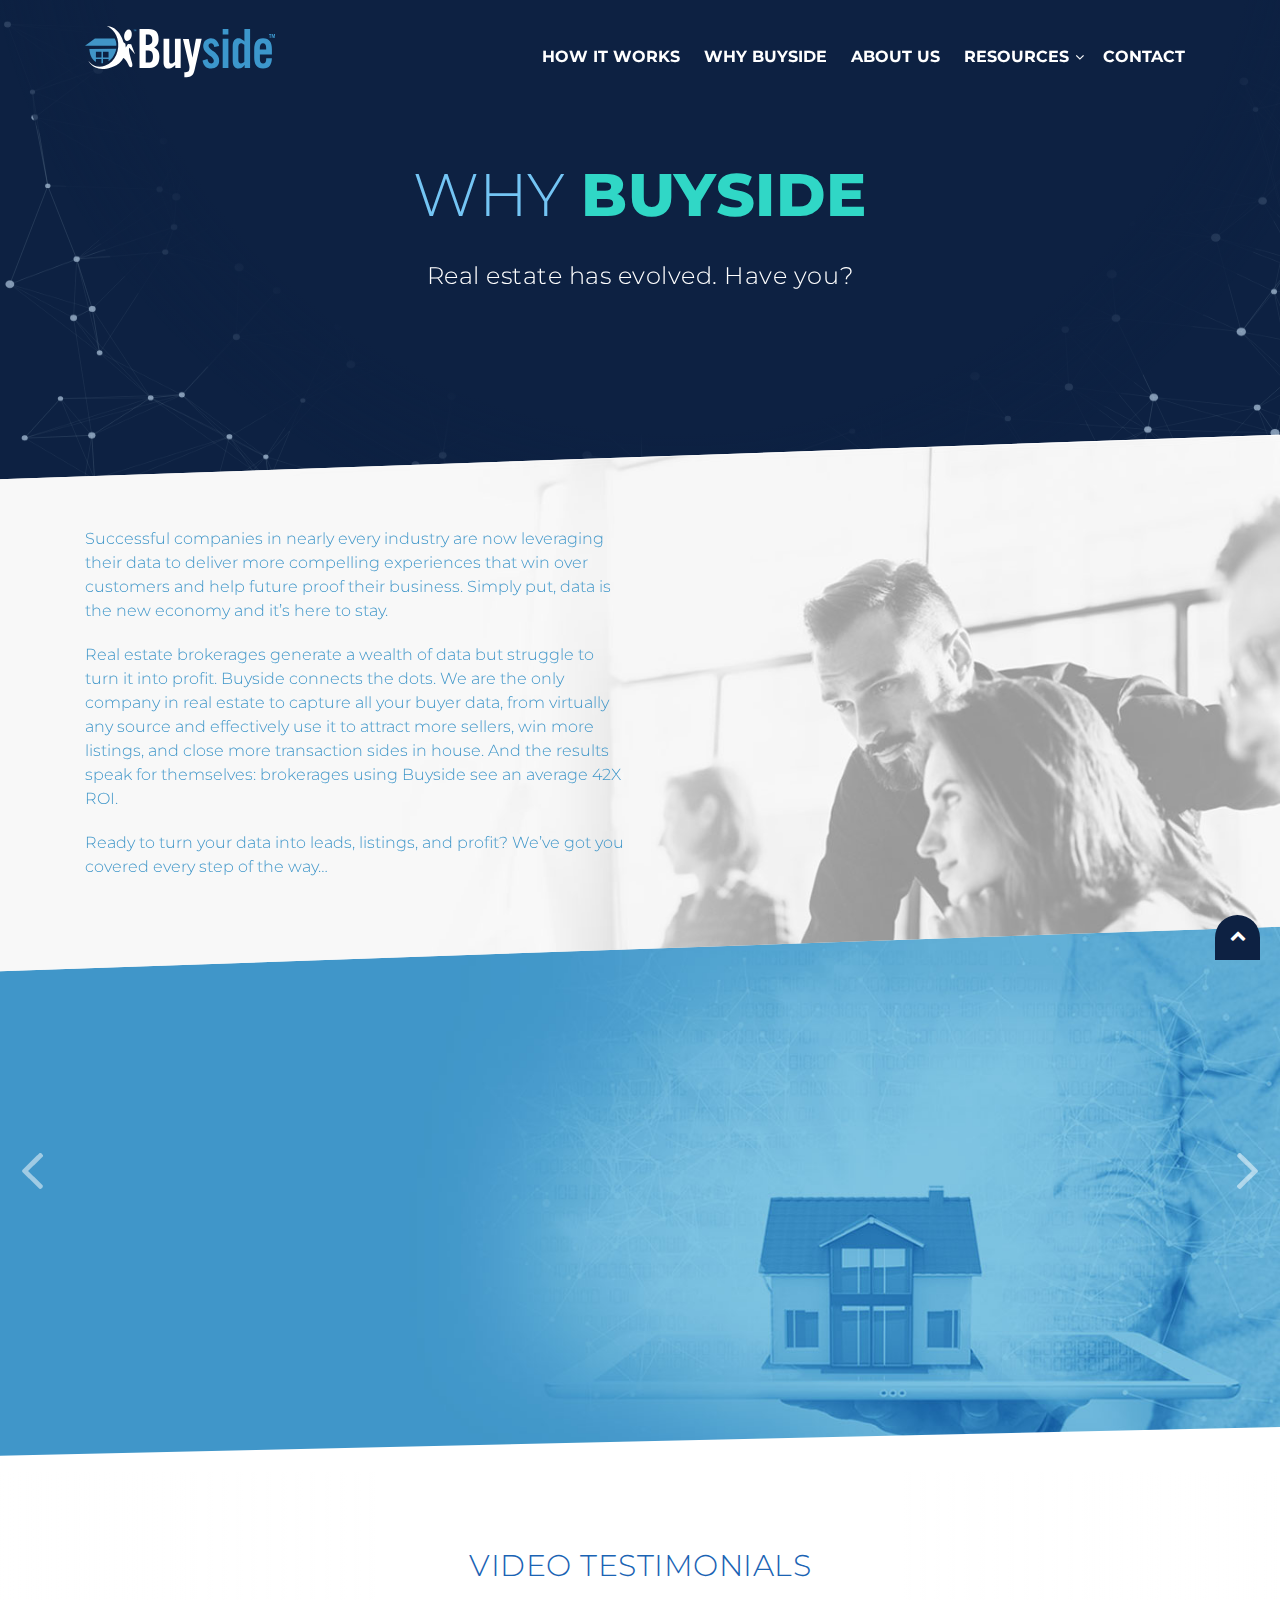
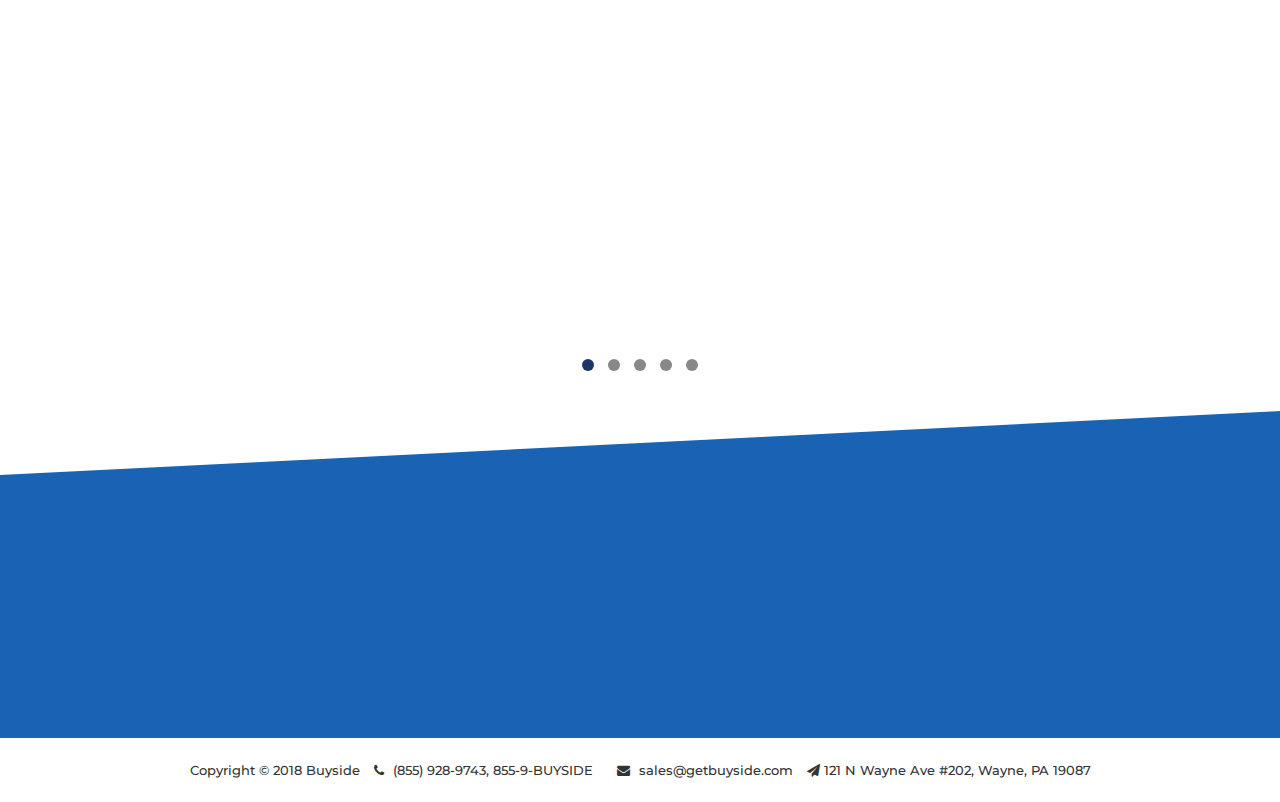
<file: why_buyside.html>
<!DOCTYPE html>
<html lang="en">
   <head>
      <!-- Basic Page Needs -->
      <meta charset="utf-8">
      <meta http-equiv="X-UA-Compatible" content="IE=edge">
      <!-- Mobile Specific Metas -->
      <meta name="viewport" content="width=device-width, initial-scale=1, maximum-scale=1">
      <title>Buyside-Platform</title>
      <meta name="description" content="">
      <meta name="author" content="">
      <!-- Favicons  -->
	  <link rel="icon" href="images/favicon.ico">
      <!--Style CSS-->
      <link href="css/style.css" rel="stylesheet" type="text/css">
      <!-- HTML5 shim and Respond.js for IE8 support of HTML5 elements and media queries -->
      <!-- WARNING: Respond.js doesn't work if you view the page via file:// -->
      <!--[if lt IE 9]>
      	  <script src="https://oss.maxcdn.com/html5shiv/3.7.2/html5shiv.min.js"></script>
          <script src="https://oss.maxcdn.com/respond/1.4.2/respond.min.js"></script>
      <![endif]-->
      <!--[if gte IE 9]<style type="text/css">.gradient {filter: none;}</style><![endif]-->
</head>

<body id="top">

<header id="mainNav" class="navbar-fixed-top">
	<div class="container">
        <!-- Logo -->
         <div class="logo pull-left">
            <a href="index.html"><img src="images/logo.svg" alt="Logo"></a>
         </div>
         
         <!-- Slim Menu -->
         <div class="pull-right header-right">             
            <div class="main-menu">
            <ul class="slimmenu">                    
                <li><a href="how_it_works.html">How It Works</a></li>
                <li><a href="why_buyside.html">Why Buyside</a></li>
                <li><a href="about_us.html">About Us</a></li>
                <li><a href="#1">Resources</a>
                    <ul>
                    <li><a href="blog.html">Newsroom</a></li>
                    <li><a href="case_studies.html">Case Studies</a></li>
                    <li><a href="#1">Buyside University</a></li>
                    </ul>
                </li>
                <li><a href="contact_us.html">contact</a></li>
            </ul>                
         </div>
         </div>
        <!-- End Slim Menu -->
     </div>
</header>

<div class="wrapper">
<!-- Banner -->   
<section class="hero-banner iternalpage-banenr">
    <div class="container">
        <div class="row">
            <div class="col color-white">
                <div class="banner-text">
                    <h1 class="wow fadeInUp animated" data-wow-duration="1s" data-wow-delay="0.2s">Why <span>Buyside</span></h1>    
                    <h4 class="wow fadeInUp animated" data-wow-duration="1s" data-wow-delay="0.4s">Real estate has evolved. Have you?</h4>           
                </div>
            </div>
        </div>
    </div>

    <div id="large-header" class="large-header">
        <canvas id="demo-canvas"></canvas>
    </div>
    
</section>
<!-- End Banner -->

<!-- Section 1 -->
<section class="why_buyside section_1"> 
<div class="container">
	<div class="row">
       <div class="col-lg-6">
           <div class="text_side wow fadeInUp animated" data-wow-duration="1s" data-wow-delay="0.4s">
        	<p>Successful companies in nearly every industry are now leveraging their data to deliver more compelling experiences that win over customers and help future proof their business. Simply put, data is the new economy and it’s here to stay.</p>
           
           <p>Real estate brokerages generate a wealth of data but struggle to turn it into profit. Buyside connects the dots. We are the only company in real estate to capture all your buyer data, from virtually any source and effectively use it to attract more sellers, win more listings, and close more transaction sides in house. And the results speak for themselves: brokerages using Buyside see an average 42X ROI. </p>
           
           <p>Ready to turn your data into leads, listings, and profit? We’ve got you covered every step of the way… </p>
            
            </div>
        </div>
    </div>
</div>
</section>


<!--Benefits-->
<section id="why_buyside" class="why_buyside_slider">
    <div id="why_buyside_slider" class="owl-carousel">
    <div class="item" style="background-image: url(images/roibg.jpg);">
		<div class="container"> 
			<div class="row">
            	<div class="col-lg-6 wow fadeInUp" data-wow-duration="1s" data-wow-delay=".4s">
            	<h2>Deliver <span>Real ROI:</span></h2>
            	<p>The last thing your firm needs is another shiny object that promises the world yet delivers no tangible value. With Buyside, we track your ROI all the way down to the number of listings signed and sold. You’ll be able to quantify results for your leadership team and reinforce the value your brokerage delivers to it’s agents every day. </p>
                
                <blockquote>
                    <p>“When you look at the number of leads we’ve generated, over 500, and then you look at the number of listings that resulted from that, over 150, that proportion is staggeringly huge. I would defy any system to show me better data in terms of bottom line results.”</p>   <p><span>Peter Hunt, HUNT Real Estate </span></p>
                </blockquote>
                 </div>
           	</div>
		</div>
    </div>
    <div class="item" style="background-image: url(images/wow_bg.jpg);">
    	<div class="container">
			<div class="row justify-content-end">
            	<div class="col-lg-6">
				<h2><span>Wow</span> your Agents:</h2>
                <p>When it comes training, our sought after professional speakers from the real estate industry will be on-site for a live presentation that gets your management and agents excited, engaged and up to speed in no time! </p>
                 <blockquote>
                <p>“The excitement among the firm’s 1,800 agents is palpable. The Buyside rollout has been very successful.”</p>
                <p><span>Candace Adams, BHHS New England</span></p>
                </blockquote>
               </div>
           	</div>
		</div>
	</div>
    <div class="item" style="background-image: url(images/wow_bg.jpg);">
    	<div class="container"> 
			<div class="row justify-content-end">
            	<div class="col-lg-6">
				    <h2>Launch it <span>Painlessly:</span></h2>
                    <p> As a successful, large brokerage firm we know you’re juggling a bunch of initiatives, so our team does all the heavy lifting. Our data scientists go to work behind the scenes aggregating your data into our open and flexible platform. </p>
                    <blockquote>
                    <p>“I have never worked with a vendor who was so prepared or organized on rolling out a product. Just wanted to let you know I am impressed!”</p>
                    <p><span>Karen Smith, RE/MAX Commonwealth</span></p>
                    </blockquote>
               </div>
           	</div>
		</div>
	</div> 
   </div>
</section>
<!--/Benefits-->

<!-- Section 2 --> 
<!--<section class="why_buyside section_2"> 
	<div class="row align-items-center no-gutters">
      <div class="col-lg img">
            <img src="images/why_buyside_02.jpg" alt="">
        </div> 
       <div class="col-lg">
           <div class="text_side wow fadeInUp animated" data-wow-duration="1s" data-wow-delay="0.4s">
        	<p>Real estate brokerages generate a wealth of valuable data representing a massive opportunity if leveraged correctly. The challenge in doing so is that your data is highly fragmented – living in a dozen different places and formats. Buyside connects the dots. We are the only company in real estate to capture all your buyer data in real time and effectively use it to attract more sellers, win more listings, and close more sides in house.</p>
            <h4>The results speak for themselves. Brokerages that use Buyside see a 42X ROI. So what are you waiting for? We’ve got you covered every step of the way…</h4>
            </div>
        </div>
       
        
    </div> 
</section>-->
<!-- Stady Section 2 -->

<!-- Section 3 -->
<!--<section class="why_buyside section_3"> 
	<div class="row align-items-center no-gutters">
      <div class="col-lg order-lg-6 img">
            <img src="images/why_buyside_03.jpg" alt="">
        </div> 
       <div class="col-lg align_right">
           <div class="text_side wow fadeInUp animated" data-wow-duration="1s" data-wow-delay="0.4s">
           <h2>Launch it <span>Painlessly:</span></h2>
        	<p>As a successful, large brokerage firm we know you’re juggling a bunch of initiatives, so our team does all the heavy lifting. Our data scientists go to work behind the scenes aggregating your data into our open and flexible platform.</p> 
            <p class="quote">“I have never worked with a vendor who was so prepared or organized on rolling out a product. Just wanted to let you know I am impressed!”</p>
            <p class="quote_name">Karen Smith</p>
            </div>
        </div>
       
        
    </div> 
</section>-->

<!-- Section 4 --> 
<!--<section class="why_buyside section_4"> 
	<div class="row align-items-center no-gutters">
      <div class="col-lg img">
            <img src="images/why_buyside_04.jpg" alt="">
        </div> 
       <div class="col-lg">
           <div class="text_side wow fadeInUp animated" data-wow-duration="1s" data-wow-delay="0.4s">
           <h2><span>Wow </span> your Agents:</h2>
        	<p>When it comes training, our sought after professional speakers will be on-site for a live presentation that gets your management and agents excited, engaged and up to speed in no time!</p>
           <p class="quote">“I wanted to thank all of you for an extremely successful launch today. I have received so much feedback from the agents thanking me, asking me questions and overall just raving about the tool.”</p>
           <p class="quote_name">Karina Lopez</p>            
            </div>
        </div>
       
        
    </div> 
</section>-->

<!-- Section 5 --> 
<!--<section class="why_buyside section_5"> 
	<div class="row align-items-center no-gutters">
      <div class="col-lg order-lg-6 img">
            <img src="images/why_buyside_05.jpg" alt="">
        </div> 
       <div class="col-lg align_right">
           <div class="text_side wow fadeInUp animated" data-wow-duration="1s" data-wow-delay="0.4s">
           <h2><span>Deliver </span> Real ROI: </h2>
        	<p>The last thing your firm needs is another shiny object that promises the world yet delivers no tangible value. With Buyside, we track your ROI all the way down to the number of listings signed and sold. You’ll be able to quantify results for your leadership team and reinforce the value your brokerage delivers to it’s agents. Real results, no marketing spin required.</p>
           <p class="quote">“When you look at the number of leads we’ve generated, over 500, and then you look at the number of listings that resulted from that, over 150, that proportion is staggeringly huge. I would defy any system to show me better data in terms of bottom line results.”</p>
           <p class="quote_name">Peter Hunt</p>            
            </div>
        </div>
       
        
    </div> 
</section>-->
  
<!-- Our Customers -->
<section class="sections video_testimonials">
<h4>Video testimonials</h4>
    <div class="videoslider_holder">
    <div class="container">
	<div id="video_testimonials" class="owl-carousel">
				<div class="item">
                   <iframe width="100%" height="330" src="https://www.youtube.com/embed/C0DPdy98e4c" frameborder="0" allow="autoplay; encrypted-media" allowfullscreen></iframe>
                </div>
                  
           	    <div class="item">
                   <iframe width="100%" height="330" src="https://www.youtube.com/embed/C0DPdy98e4c" frameborder="0" allow="autoplay; encrypted-media" allowfullscreen></iframe>
                </div>
                <div class="item">
                   <iframe width="100%" height="330" src="https://www.youtube.com/embed/C0DPdy98e4c" frameborder="0" allow="autoplay; encrypted-media" allowfullscreen></iframe>
                </div>
                <div class="item">
                   <iframe width="100%" height="330" src="https://www.youtube.com/embed/C0DPdy98e4c" frameborder="0" allow="autoplay; encrypted-media" allowfullscreen></iframe>
                </div>
                <div class="item">
                   <iframe width="100%" height="330" src="https://www.youtube.com/embed/C0DPdy98e4c" frameborder="0" allow="autoplay; encrypted-media" allowfullscreen></iframe>
                </div>
          </div>
</div>
        </div>
</section>
<!-- End Our Customers -->

<!--Contact Us-->
<section id="Contact" class="sections contact white">
	<div class="container"> 
    	<div class="row">
    		<div class="col-sm-6">
       			<div class="head_text dark wow fadeInUp" data-wow-duration="1s" data-wow-delay=".2s">
       			<h3><span>Contact Us</span></h3>
       			<p>Curious how Buyside can benefit your brokerage?<br>
					Contact us now and a representative will reply shortly.</p>
                <div class="btn white-btn">
                	<a href="contact_us.html">Contact Buyside Now</a>
                </div>
       		</div>
        	</div>
		<div class="col-sm-6">
			<div class="head_text dark wow fadeInUp" data-wow-duration="1s" data-wow-delay=".2s">
				<h3><span>KEEP IN TOUCH</span></h3>
				<p>Follow Buyside on your favorite social channels</p>
                <div class="col-lg social-share">
                 <ul class="inline-block social-media">
                    <li class="wow fadeInUp" data-wow-duration="1s" data-wow-delay=".2s"><a href="https://www.facebook.com/getbuyside" target="_blank"><i class="fa fa-facebook-square"></i></a></li>
                    <li class="wow fadeInUp" data-wow-duration="1s" data-wow-delay=".4s"><a href="https://www.linkedin.com/company/buyside-io?_mSplash=1" target="_blank"><i class="fa fa-linkedin-square"></i></a></li>
                    <li class="wow fadeInUp" data-wow-duration="1s" data-wow-delay=".6s"><a href="https://twitter.com/getbuyside" target="_blank"><i class="fa fa-twitter-square"></i></a></li>
                    <li class="image-icon wow fadeInUp" data-wow-duration="1s" data-wow-delay="0.8s"><a href="#"><i class="fa fa-instagram"></i></a></li>
                </ul>
               </div>
			</div>
		</div>                    
		</div>
    </div>
</section>
<!--/Contact Us-->

<!--Footer-->
<footer class="footer black">
	<div class="container">

    	 <p class="copyright"> 
			Copyright &copy; 2018 Buyside  <a href="tel:8559289743"><i class="fa fa-phone"></i> (855) 928-9743, 855-9-BUYSIDE</a> <a href="mailto:sales@getbuyside.com "><i class="fa fa-envelope"></i> sales@getbuyside.com </a>  <i class="fa fa-paper-plane"></i> 121 N Wayne Ave #202, Wayne, PA 19087</p>
    <div class="go-up wow fadeInUp" data-wow-duration="1s" data-wow-delay="1s">
    	<a href="#top" class="section-scroll"><i class="fa fa-chevron-up"></i></a>

    </div>
    </div>
</footer>
<!--/Footer-->

<!-- Go Top -->
<div class="go-up rounded-top"><i class="fa fa-chevron-up"></i></div>
<!-- End Go Top -->
</div>

		<!-- Main Js Link -->
    <script src="https://ajax.googleapis.com/ajax/libs/jquery/1.12.4/jquery.min.js"></script>
    <!-- Bootstrap Core JavaScript -->
    <script src="js/bootstrap.min.js"></script>
    <!-- Menu JavaScript -->
    <script src="js/jquery.slimmenu.js"></script> 
    <!-- OWL Slider JavaScript -->
    <script src="js/owl-carousel.js"></script>    
    <!-- Parallax Effects -->
    <script src="js/simpleparallax.js"></script>
    <!-- WOW Script -->
    <script src="js/wow.min.js"></script>
    <!-- Banner Animation -->
    <script src="js/TweenLite.min.js"></script>
	<script src="js/EasePack.min.js"></script>
    <script src="js/demo-1.js"></script>

    <!-- Custom Script -->
    <script src="js/custom.js"></script>

	<!-- Top Scrolling -->
	<script>
    // Scroll to fix top bar 
	$(window).scroll(function() {
	   if( $(this).scrollTop() > 1 ) {
		$(".navbar-fixed-top").addClass("fixed-top");
	  }
	  else {
		$(".navbar-fixed-top").removeClass("fixed-top");
	  }
	});
    </script>
    
    <script>
		$('.hover img').hover(function(){ 
		  $('.hover h5').toggleClass('show-text');
		});
    </script> 
</body>
</html>
</file>
<file: css/style.css>
/* Google fonts */
@import url('https://fonts.googleapis.com/css?family=Montserrat:300,300i,400,500,600,700,800');
/*	font-family: 'Montserrat', sans-serif;  */

/* Import CSS */
@import 'bootstrap.min.css';
@import 'base.css';
@import 'owl-carousel.css';
@import 'font-awesome.css';
@import 'slimmenu.min.css';
@import 'wow_animate.css';


/* CSS Document */
/*********************************************************************************************
CSS, HTML and Design Files are all Copyright 2017-2018.
And God said "Let there be code..."
**********************************************************************************************/
/* Reset */
html, body, div, span, applet, object, iframe, h1, h2, h3, h4, h5, h6, p, blockquote, pre, a, abbr, acronym, address, big, cite, code, del, dfn, em, img, ins, kbd, q, s, samp, small, strike, strong, sub, sup, tt, var, b, u, i, center, dl, dt, dd, ol, ul, li, fieldset, form, label, legend, /*table,*/ caption, article, aside, canvas, details, embed, figure, figcaption, footer, header, hgroup, menu, nav, output, ruby, section, summary, time, mark, audio, video {margin: 0;padding: 0;border: 0;font-size: 100%;font: inherit;vertical-align: baseline;}
article, aside, details, figcaption, figure, footer, header, hgroup, menu, nav, section {display: block;}
ol, ul, li {list-style: inside;}
ol li {list-style: inside decimal;}
blockquote, q {quotes: none; }
blockquote:before, blockquote:after,
q:before, q:after {content: '';content: none; }
/* ~~~~~~~~~~~~~~~~~~~~~~~~~~~~~~~ Text Box  ~~~~~~~~~~~~~~~~~~~~~~~~~~~~~~~  */
input[type="text"],
input[type="email"],
input[type="tel"],
input[type="number"],
input[type="password"],
input[type="date"],
select {
	font-family: 'Montserrat', sans-serif;
    font-weight: 500;	
    width: 100%;
    padding: 15px;
    margin: 5px 0;
	color: #7b7b7b;
    border: 1px solid #d4d4d4;
	background-color: #ffffff;
	color: #111111;
    border-radius: 0;
	
	-webkit-transition: all 0.5s ease-in-out;
       -moz-transition: all 0.5s ease-in-out;
         -o-transition: all 0.5s ease-in-out;
            transition: all 0.5s ease-in-out;
}
select {
	background-image: url(../images/select-arrow.png);
}
input[type="text"]:focus,
input[type="email"]:focus,
input[type="tel"]:focus,
input[type="number"]:focus,
input[type="password"]:focus,
input[type="date"]:focus,
textarea:focus {
	-webkit-box-shadow: inset 0px 0px 10px 0px rgba(0,0,0,0.4);
	-moz-box-shadow: inset 0px 0px 10px 0px rgba(0,0,0,0.4);
	box-shadow: inset 0px 0px 10px 0px rgba(0,0,0,0.4);
	
	-webkit-transition: all 0.5s ease-in-out;
       -moz-transition: all 0.5s ease-in-out;
         -o-transition: all 0.5s ease-in-out;
            transition: all 0.5s ease-in-out;
}
textarea {
	font-family: 'Montserrat', sans-serif;
	font-weight: 500;
	border: 1px solid #d4d4d4;
	padding: 10px;
    margin: 5px 0;
    width: 100%;
	color: #111111;
    border-radius: 0;
}
/* Input type Placeholder */
::-webkit-input-placeholder {   opacity: 1; color: #1d2631;   }  /* Chrome/Opera/Safari */
::-moz-placeholder          {   opacity: 1; color: #1d2631;   }  /* Firefox 19+ */
:-ms-input-placeholder      {   opacity: 1; color: #1d2631;   }  /* IE 10+ */
:-moz-placeholder           {   opacity: 1; color: #1d2631;   }  /* Firefox 18- */
/* ~~~~~~~~~~~~~~~~~~~~~~~~~~~~~~~ Text Box  ~~~~~~~~~~~~~~~~~~~~~~~~~~~~~~~  */
::-moz-selection    { background: #264c9e; color: #fff; }
::-webkit-selection { background: #264c9e; color: #fff; }
::-ms-selection     { background: #264c9e; color: #fff; }
/* ~~~~~~~~~~~~~~~~~~~~~~~~~~~~~~~ Button  ~~~~~~~~~~~~~~~~~~~~~~~~~~~~~~~  */
.btn { padding: 0; margin: 0; white-space: inherit; }
.btn-link a ,
.btn.link a {
	font-family: 'Montserrat', sans-serif;
	font-weight: 700;
    display: inline-block;
    font-size: 16px;
	text-transform: uppercase;
}
.btn a,
input[type="submit"] {
	font-family: 'Montserrat', sans-serif;
	font-weight: 700;
	font-size: 14px;
	line-height: 20px;
    cursor: pointer;
    display: inline-block;
    padding: 10px 20px;
	margin-top: 10px;
	min-width: 150px;
	text-align: center;
    color: #4ea2d4;
	border: 2px solid #4ea2d4;
	background: none;
	text-transform: uppercase;
	-webkit-appearance: none;
       -moz-appearance: none;
}
.btn a:hover,
input[type="submit"]:hover {
    background: #4ea2d4;
    color: #ffffff !important;
	border-color: #4ea2d4;
}
.btn.white-btn a{
	color:#fff;
	border-color: #fff;
}
.btn.white-btn a:hover { border-color: #4ea2d4; }
a, .btn a, .btn a:hover, input[type="submit"], input[type="submit"]:hover{
	-webkit-transition: all 0.5s ease-in-out;
    -moz-transition: all 0.5s ease-in-out;
    -o-transition: all 0.5s ease-in-out;
    transition: all 0.5s ease-in-out;
}
hr.border {
	max-width: 200px;
	width: 100%;
	border: none;
	height: 1px;
	background: #c7c7c7;
	position: relative;
	margin: 20px auto;
}
hr.border.white { background: #ffffff; }
hr.border:before {
	height: 3px;
	position: absolute;
	top: -1px;
	content: ' ';
	margin: 0 auto;
	height: 3px;
	background: #f1615f;
	width: 72px;
	left: 0;
	right: 0; }
/* ~~~~~~~~~~~~~~~~~~~~~~~~~~~~~~~ Button  ~~~~~~~~~~~~~~~~~~~~~~~~~~~~~~~  */
/* Typography */
p {
	font-size: 16px;
    line-height: 24px;
	color: #333333;
	font-weight: 300;
    padding: 10px 0;
}
h1, h2, h3, h4, h5, h6 {
	font-family: 'Montserrat', sans-serif;
	font-weight: 300;
    font-stretch: normal;
	color: #1a63b4;
	padding: 10px 0;
	letter-spacing: 0.5px;
	text-transform: uppercase;
}
h1, h2, h3, h4, h5 { font-stretch: normal; font-weight: 300; }
h1 span,h2 span, h3 span, h4 span, h5 span { font-stretch: normal; font-weight: 800; }
h1{ font-size: 60px; line-height: 70px; text-transform: uppercase;}
h2{ font-size: 48px; line-height: 58px; }
h3{	font-size: 36px; line-height: 44px; }
h4{	font-size: 30px; line-height: 48px; }
h5{ font-size: 18px; line-height: 28px; }

@media(max-width:767px) {
	h1 { font-size: 60px; line-height: 70px; }
	h2 { font-size: 35px; line-height: 45px; }
	h3 { font-size: 26px; line-height: 36px; }
	p  { font-size: 16px; line-height: 26px; }
}
a {
    -webkit-transition: color 0.1s linear, border 0.1s linear, opacity 0.1s linear, background-color 0.1s linear;
    -moz-transition: color 0.1s linear, border 0.1s linear, opacity 0.1s linear, background-color 0.1s linear;
    -ms-transition: color 0.1s linear, border 0.1s linear, opacity 0.1s linear, background-color 0.1s linear;
    -o-transition: color 0.1s linear, border 0.1s linear, opacity 0.1s linear, background-color 0.1s linear;
    transition: color 0.1s linear, border 0.1s linear, opacity 0.1s linear, background-color 0.1s linear;
}
a { text-decoration: none; color: #111111; }
a:focus, a:hover { text-decoration: none; outline: none;  }
b,strong { font-weight: 700; }
.sections{ padding-top: 50px; padding-bottom: 50px; }
/* Images  */
img {max-width: 100%; -moz-box-sizing: border-box; -ms-box-sizing: border-box; -o-box-sizing: border-box; -webkit-box-sizing: border-box; box-sizing: border-box; vertical-align: middle; height: auto;}
/* 01 - General & Basic Styles */
body {
	font-family: 'Montserrat', sans-serif;
	font-weight: 400;
    background: #fff;
    color: #333333;
    font-size: 16px;
    overflow-x: hidden;
}
@media(max-width:767px){ .sections{ padding-top: 20px; padding-bottom: 30px; } }
/* Go Top CSS */
.go-up {
	background: #0d2142;
	bottom: 5px;
	color: #fff;
	cursor: pointer;
	font-size: 14px;
	width: 45px;
	height: 45px;
	line-height: 40px;
	position: fixed;
	right: 20px;
	bottom:-60px;
	text-align: center;
	z-index: 9999;
	transition: all 0.5s ease-in-out;
	border-radius: 40px 40px 0px 0px !important;
	-moz-border-radius: 40px 40px 0px 0px !important;
	-webkit-border-radius: 40px 40px 0px 0px !important;
}
.go-up {
	font-size: 16px;
	line-height: 42px;
}	
.go-up:hover {
	transition:all 0.3s ease-in-out;
	background-color: #30d7c6;
}
/*~~~~~~~~~~~~~~~~~~~~~~~~~~~~~~~~~~~~~~~~~~~~~~~~~~~~~~~~~~~~~~~~~~~~~~~~~~~~~~~~~~~~~~~~~~~~~~~~~~~~~~~
									Normal CSS
~~~~~~~~~~~~~~~~~~~~~~~~~~~~~~~~~~~~~~~~~~~~~~~~~~~~~~~~~~~~~~~~~~~~~~~~~~~~~~~~~~~~~~~~~~~~~~~~~~~~~~ */

.greenbg     {  background: #3db76d;  }
.darkbg      {  background: #333333;  }
.graybg      {  background: #f5f5f5;  }
.lightgray   {  background: #f6f6f6;  }
.cyancolor   {  background: #1d8ec2;  }

.color-white p,
.color-white h1, .color-white h2, .color-white h3, .color-white h4, .color-white h5,
.color-white {  color: #ffffff;       }
#mainNav .container .row{
	position: relative;
}
#mainNav {
	color: #fff;
}
.navbar-fixed-top {
	position: fixed;
	top: 0;
	left: 0;
	right: 0;
	z-index: 50000;
	padding-top: 10px;
	padding-bottom: 10px;
}
/* ani Banner */
 
#large-header{
	position: absolute;
	z-index:1;
	top: 0;
	left:0;
	right: 0;
	bottom: 0;
	height:100% !important;
	min-height: 100% !important;
	max-height: 100% !important;
}
#large-header canvas{ width: 100% !important;   height: 780px !important;}

@media(min-width: 1800px){
	#large-header canvas{ width: 100% !important;   height: 1200px !important;}
}
@media(min-width: 1500px){
	#large-header canvas{ width: 100% !important;   height: 800px !important;}
}
/*#demo-canvas {
	min-height: 100%;
	width: 100%;
}*/
/* ani Banner */
.hero-banner {
	background:#0d2142 /*url(../images/hero-banner.jpg) bottom center no-repeat*/;
	background-size: cover;
	padding-top: 150px;
	padding-bottom: 250px;
	position: relative;
	text-align: center;
	width: 100%;
	overflow: hidden;
}
.hero-banner:before {
	width: 1400px;
	height: 1400px;
	z-index: 5;
	content: ' ';
	position: absolute;
	top: -850px;
	left: -20px;
	right: 0;
	border-radius: 50%;
	margin: 0 auto;
	background: rgba(13,33,66,1);
	background: -moz-radial-gradient(center, ellipse cover, rgba(13,33,66,1) 59%, rgba(13,33,66,0.98) 60%, rgba(13,33,66,0) 100%);
	background: -webkit-gradient(radial, center center, 0px, center center, 100%, color-stop(59%, rgba(13,33,66,1)), color-stop(60%, rgba(13,33,66,0.98)), color-stop(100%, rgba(13,33,66,0)));
	background: -webkit-radial-gradient(center, ellipse cover, rgba(13,33,66,1) 59%, rgba(13,33,66,0.98) 60%, rgba(13,33,66,0) 100%);
	background: -o-radial-gradient(center, ellipse cover, rgba(13,33,66,1) 59%, rgba(13,33,66,0.98) 60%, rgba(13,33,66,0) 100%);
	background: -ms-radial-gradient(center, ellipse cover, rgba(13,33,66,1) 59%, rgba(13,33,66,0.98) 60%, rgba(13,33,66,0) 100%);
	background: radial-gradient(ellipse at center, rgba(13,33,66,1) 59%, rgba(13,33,66,0.98) 60%, rgba(13,33,66,0) 100%);
}
.hero-banner h1 {
	color: #74c5f4;
}
.hero-banner h1 span {
	color: #30d7c6;
}
.banner-text {
	position: relative;
	z-index: 50;
}
.hero-banner h4 {
	padding-bottom: 30px;
	text-transform: inherit;
}
.hero-banner h4 {
	font-size: 24px;
	line-height: 32px;
	max-width: 950px;
	margin: 0 auto;
	margin-top: 10px;
	margin-bottom: 20px;
}
.social-media {
	margin-top: 20px;
	display: block;
}
.social-media li {
	display: inline-block;
	vertical-align: top;
	margin-right:30px;
}
.social-media li:last-child {
	margin-right:0;
}
.social-media li a {
	font-size: 26px;
	color: #ffffff;
	display: block;
}
.social-media li a:hover {
	color: #30d7c6;
}
.social-media li.image-icon {
	position: relative;
}
.social-media li.image-icon a img {
	position: absolute;
	top: 0;
	left: 0;
}
.social-media li.image-icon a:hover img {
	top: -30px;
	left: 0;
}
#mainNav.fixed-top {
	background: #0d2142;
	padding-top: 5px;
	padding-bottom: 5px;
}
.logo a{
	padding: 15px 0px;
	height: inherit;
	display: inline-block;
	top: 0;
	max-width: 500px;
}
nav.navbar-default .navbar-nav li a{
	padding: 10px;
	color: #fff;
}
.navbar-collapse.collapse {
	height: auto;
}
#mainNav .nav.navbar-nav.navbar-right {
	margin: 0;
}
.navbar-default{
	border: none;
}
.navbar-default .navbar-nav > li > a:focus{
	color: inherit;
}
.navbar-default .navbar-nav li a:hover,
.navbar-default .navbar-nav .active a,
.navbar-default .navbar-nav .active a:focus,
.navbar-default .navbar-nav .active a:hover,
nav.navbar-default .navbar-nav li a:hover{
	color: #cf2327;
	background: none;
}
#mainNav.navbar-default .navbar-toggle{
	border: none;
}
#mainNav.navbar-default .navbar-toggle:hover,
#mainNav.navbar-default .navbar-toggle:focus {
	background: none;
}
#mainNav .navbar-toggle .icon-bar {
    border-radius: 0;
    height: 3px;
    width: 30px;
	background: #fff;
	margin-top: 3px;
}
ul.slimmenu {
	margin-top: 10px;
}
ul.slimmenu li.active span.sub-toggle i,
ul.slimmenu li.active a {
	color: #30d7c6;
}
ul.slimmenu li.active ul li a{
	color: #ffffff;
}
.main-menu { margin-top: 25px; }
.fixed-top .main-menu { margin-top: 0px; }
.main-menu ul li a {
	font-family: 'Montserrat', sans-serif;
	font-weight: 700;
	color: #ffffff;
	text-transform: uppercase;
	font-size: 16px;
	line-height: 24px;
}
.main-menu ul li.has-submenu a {
    padding-right: 20px;
}
.main-menu ul li a:hover {
	color: #30d7c6;
}
.main-menu ul li ul {
	width: 200px;
    padding-top: 5px;
    background: #30d7c6;
}
.main-menu ul li ul li {
	display: block;
}
.main-menu ul li ul li a {
	line-height: 24px;
    background: #071731;
    font-size: 14px;
    font-weight: 600;
    padding: 5px 15px; 
}
.main-menu ul li ul li:first-child a {
	padding-top: 10px;
}
.main-menu ul li ul li:last-child a {
	padding-bottom: 10px;
}
.main-menu ul li ul li.active a,
.main-menu ul li ul li a:hover {
	background: #30d7c6;
}
.main-menu ul li span.sub-toggle {
	right: -16px;
}
.main-menu ul li span.sub-toggle i {
	color: #ffffff;	
}
.fixed-top .logo a {
	max-width: 500px;
	padding-top: 10px;
	padding-bottom: 10px;
}
.fixed-top .header-right {
	padding-top: 8px;
	padding-bottom: 0;
}
.fixed-top,.navbar-fixed-top,
.container,
.header-right, 
.fixed-top .header-right, 
.fixed-top .logo a ,
.logo a ,
.fixed-top .main-menu ,
.main-menu {
	-webkit-transition: all 0.5s ease-in-out;
       -moz-transition: all 0.5s ease-in-out;
         -o-transition: all 0.5s ease-in-out;
            transition: all 0.5s ease-in-out;
}
ul.slimmenu li .sub-toggle > i{
	color: #30d7c6;
}
ul.slimmenu li.active .sub-toggle > i{
	color: #ffffff;
}
ul.slimmenu li.has-submenu:hover i{
	color: #30d7c6 !important;
}

.main-menu ul li.has-submenu ul li a{
	color: #ffffff !important;
}

/* ================================================================================ */

.rollover {
	display: inline-block;
}
.rollover .one { bottom: 200px; left: 20px; z-index: 100; }
.rollover .hover h5 { opacity: 0; position: relative; left: -15px; text-transform:none; font-weight: 500; }
.rollover:hover .hover h5.show-text { opacity: 1 !important; left: 0px; }
.rollover .hover h5, 
.rollover .hover h5.show-text,
.rollover .hover,
.rollover:hover .hover {
	-webkit-transition: all 0.5s ease-in-out;
       -moz-transition: all 0.5s ease-in-out;
         -o-transition: all 0.5s ease-in-out;
            transition: all 0.5s ease-in-out;
}


.rollover img { display: inline-block; vertical-align: middle; width: 40px;}
.rollover h5{ display: inline-block; vertical-align: middle; font-weight: 700; font-size: 18px; color: #a7bedd; }


.rollover-all-box {
	position: relative;
	margin-top: 50px;
	display: block;
}
.rollover {
	position: absolute;
	left: 0;
	top: 0;
	z-index: 200;
}
.rollover-all-box .rollover:nth-child(1) {
	left: 2%;
	top: 20px;
}
.rollover-all-box .rollover:nth-child(2) {
	left: 40%;
	top: 10px;
}
.rollover-all-box .rollover:nth-child(3) {
	left: 45%;
	top: -40px;
}
.rollover-all-box .rollover:nth-child(4) {
	left: 78%; width: 250px;
	top: -30px;
}
.rollover-all-box .rollover:nth-child(4) img,
.rollover-all-box .rollover:nth-child(3) img { float: right; }
/* ================================================================================ */




@media(max-width: 1200px){
	/* Header */
	.main-menu ul li a {
		padding: 10px;
	}
	.main-menu ul li span.sub-toggle {
		right: -20px;
	}
	.logo a{ max-width: 340px; }
	.fixed-top .logo a { max-width: 320px; }
	/* Banner */
	.rollover-all-box .rollover:nth-child(4) {
		left: 70%;
	}
	.hero-banner h1 {
		font-size: 50px;
		line-height: 50px;
	}
}
@media(max-width: 1025px){
	.hero-banner h1 {
		font-size: 45px;
		line-height: 50px;
	}
	.hero-banner {
		background: url(../images/hero-banner.jpg) bottom center no-repeat;
		background-size: cover;
	}
	.hero-banner::before,
	#large-header { display: none; }
	.rollover .hover ,
	.rollover:hover .hover { opacity: 1 !important; }
	.rollover {	position: relative; }
	.rollover-all-box .rollover:nth-child(1),
	.rollover-all-box .rollover:nth-child(2),
	.rollover-all-box .rollover:nth-child(3),
	.rollover-all-box .rollover:nth-child(4) {
		left: 0;
		top: 0;
		width: auto;
	}	
	.rollover-all-box .rollover:nth-child(4) img,
	.rollover-all-box .rollover:nth-child(3) img { float: none; }
	.rollover-all-box .rollover:nth-child(4) h5,
	.rollover-all-box .rollover:nth-child(3) h5 { padding-top: 0px; }
	.rollover-all-box {
		max-width: 991px;
		margin: 0 auto;
		width: 100%;
		padding-top: 30px;
		padding-left: 10px;
	}
	.rollover-all-box .rollover {
		width: 49% !important;
		text-align: left;
		vertical-align: top;
	}
	.rollover-all-box .rollover img {
		position: absolute;
		left: 0;
		top: 0;
	}
	.rollover-all-box .rollover h5 {
		padding-left: 50px;
		padding-top: 5px !important;
	}
	.rollover .hover h5 { opacity: 1; position: relative; left: 0px; }
	.rollover:hover .hover h5.show-text { opacity: 1 !important; left: 0px; }
}
@media(max-width: 991px){
	.hero-banner h1 {
		font-size: 40px;
		line-height: 45px;
	}
    .main-menu ul li ul {
        padding-top:0px; 
    }
	ul.slimmenu li.active span.sub-toggle i,
	ul.slimmenu li.active a {
		color: #000000;
	}
	.collapse-button {
		right: 0;
	}
	.main-menu ul li a:hover {
		color: #131313;
	}
	.main-menu .slimmenu {
		position: absolute;
		left: 0;
		right: 0;
		z-index: 500;
		background: #3798ce;
		max-width: 690px;
		margin: 0 auto;
		margin-top: 10px;
	}
	.main-menu .slimmenu li a {
		border-bottom: 1px solid #eeeeee;
	}
	.main-menu ul li span.sub-toggle {
		right: 0;
	}
	.main-menu ul li span.sub-toggle i {
		font-size: 24px;
	}
	.main-menu ul li ul {
		width: 100%;
	}
	.main-menu .slimmenu li ul li a {
		background: #071731;
		border-bottom-color:rgba(255,255,255,0.1);
	}
	.main-menu ul li ul li a:hover {
		background: #14294a;
	}
	.fixed-top .logo a,
	.logo a{
		max-width: 500px;
		padding: 10px 0;
	}
	.fixed-top .header-right,
	.header-right {
		padding-top: 20px;
	}
	#mainNav.fixed-top {
		background: rgba(0,0,0,0);
	}
	.fixed-top,
	.fixed-top-top {
		position: absolute !important;
	}
	#mainNav.fixed-top {
		padding-top: 10px;
		padding-bottom: 10px;
	}
	.fixed-top .header-right,
	.header-right {
		padding-top: 10px;
	}
	.main-menu, .fixed-top .main-menu { margin-top: 10px; }
	.hero-banner .btn a { margin-top: 0; }
	.hero-banner p { margin-bottom: 10px; }
}
@media(max-width: 767px){
	.logo a {
		padding: 10px 0;
	}
	.hero-banner {
		padding-top: 150px;
	}
	.fixed-top .logo a {
		max-width: 280px;
	}
	.hero-banner h1 {
		font-size: 35px;
		line-height: 40px;
	}	
	
}
@media(max-width: 575px){
	.hero-banner {
		padding-top: 100px;
	}
	.fixed-top .logo a, .logo a {
		max-width: 280px;
	}
	.collapse-button {
		position: absolute;
		right: 0px;
		top: 0;
		padding: 0px;
		transform: translate(0);
		-o-transform: translate(0);
		-ms-transform: translate(0);
		-moz-transform: translate(0);
		-webkit-transform: translate(0);
	}
	.menu-collapser {
		height: 35px;
	}
	.telegram h4 {
		max-width: 70%;
		text-align: right;
	}
	.rollover-all-box .rollover {
		width: 100% !important;
	}
	.hover img {
		width: 50px;
	}
	.rollover-all-box .rollover h5 {
		padding-top: 10px !important;
		padding-left: 55px;
		font-size: 16px;
		padding-right: 15px;
	}
}
@media(max-width: 380px){
	.fixed-top .logo a, .logo a {
		max-width: 250px;
	}
	.btn.white-btn a {
		min-width: 116px
	}
}




/* ===== Services ===== */
.services { position: relative; padding-bottom: 40px; padding-top: 20px }
.top1-image {
	position: absolute;
	top: -110px;
	left: 0px;
	width: 110%;
}
.top2-image {
	position: absolute;
	bottom: -100px;
	left: 0px;
	width: 110%;
}
.top1-image img,
.top2-image img {
	width: 100%;
}
.top-border {
	position: relative;
}
.top-border:before,
.services:before {
	position: absolute;
	top : -100px;
	left: 0;
	z-index: 10;
	content: ' ';
	height: 100px;
	border-right: solid 2000px #ffffff;
	border-bottom: solid 0px transparent;
	border-top: solid 50px transparent;
}
.services:after {
	position: absolute;
	bottom : -90px;
	left: 0;
	right: 0;
	content: ' ';
	height: 100px;
	z-index: 10;
	border-right: solid 2000px #ffffff;
	border-bottom: solid 60px transparent;
	border-top: solid 0px transparent;
}
.services.visualization:after {
	display: none;
}
.services .service-icon {
	height: 66px;
	width: 66px;
	display: inline-block;
	text-align: center;
	border-radius: 50%;
	background: #30d7c6;
	line-height: 66px;
}
.services .row .boxes:nth-child(2) .service-icon { background: #e34675; }
.services .row .boxes:nth-child(3) .service-icon { background: #ff931f; }
.boxes:hover .service-icon {
	-webkit-transform: scale(1.30);
	   -moz-transform: scale(1.30);
		 -o-transform: scale(1.30);
	    	transform: scale(1.30);
}
.service-icon,
.boxes:hover .service-icon,
.boxes:hover {
	-webkit-transition: all 0.5s ease-in-out;
       -moz-transition: all 0.5s ease-in-out;
         -o-transition: all 0.5s ease-in-out;
            transition: all 0.5s ease-in-out;
}
.boxes h3 {
	max-width: 300px;
	margin: 0 auto;
	color: #3f96c9;
	line-height: 35px;
	padding-top: 20px;
}
.boxes h3 span {
	color: #1c3665;
}
.boxes p {
	max-width: 280px;
	margin: 0 auto;
}
.services .btn {
	margin-top: 20px;
}

/* ===================== Testimonials ==================== */
.testmonials {
	padding-top: 150px;
	padding-bottom: 100px;
}
.testmonials  p {
	font-size: 18px;
	line-height: 24px;
	font-style: italic;
	font-weight: 400;
}

#Testimonials .media{ padding-top:30px;}
#Testimonials .media .client-img{ width:72px; height:72px; border-radius:50%; overflow:hidden;}
#Testimonials .media .client-img img{ width:100%; height:100%; object-fit:cover;}
#Testimonials span.author-name,
#Testimonials span.author-post {
	display: block;
	font-size: 18px;
	line-height: 26px;
}
#Testimonials span.author-name {
	font-weight: 800;
	text-transform: uppercase;
}
#Testimonials span.author-post {
	font-weight: 300;
}
#Testimonials .owl-buttons { display: none; }
#Testimonials .owl-pagination { text-align: left; margin-top: 20px; }
/*=====================================================
				Our Customers
=====================================================*/
.our_customers {
	position: relative;
	padding-top: 30px;
	padding-bottom: 100px;
}
.our_customers:before {
	position: absolute;
	top : -50px;
	left: 0;
	right: -200px;
	z-index: 10;
	content: ' ';
	height: 150px;
	border-left: solid 5000px #ffffff;
	border-bottom: solid 0px transparent;
	border-top: solid 150px transparent;
}
.our_customers .container {
	position: relative;
	z-index: 100;
}
.our_customers:after {
	position: absolute;
	bottom : 0px;
	left: -100px;
	right: 0;
	content: ' ';
	height: 100px;
	z-index: 10;	
	width: 100%;
	border-right: solid 2000px #1a63b4;
	border-bottom: solid 0px transparent;
	border-top: solid 100px transparent;
}
.our_customers h4 { padding-bottom: 30px; }
.our_customers h4 span,
.our_customers h4 {
	text-align: center;
	display: block;
	width: 100%;
}
.our_customers .owl-pagination {
	display: none;
}
.our_customers .owl-buttons div {
	position: absolute;
	top: 30px;
	background: none !important;
}
.our_customers .owl-buttons .owl-prev {
	left: -40px;
}
.our_customers .owl-buttons .owl-prev:before {
	font-family: 'FontAwesome';
	content:"\f104";
	color: #a2b5c8;
	font-size: 50px;
}
.our_customers .owl-buttons .owl-next {
	right: -50px;
}
.our_customers .owl-buttons .owl-next:before {
	font-family: 'FontAwesome';
	content:"\f105";
	color: #a2b5c8;
	font-size: 50px;
}
.see-case-btn .btn {
	text-align: center;
	display: block;
	width: 100%;
	margin-top: 40px;
}
.share-title {
	padding-right: 0;
}
.share-contain {
	padding-left: 4px;
}
/*=======================================================
			Contact Us
========================================================*/
.contact {
    background-color: #1a63b4;
	position: relative;
	z-index: 11;
	padding-top: 20px;
	text-align: center;
}
#Contact .container {
	z-index: 100;
	position: relative;
}
.contact p,
.contact h3 {
	color: #ffffff;
}
.contact input[type="text"],
.contact input[type="email"],
.contact input[type="tel"],
.contact input[type="number"],
.contact input[type="password"],
.contact textarea {
	background: rgba(255,255,255,0.3);
	border: none;
	color: #ffffff;
}
.contact input[type="submit"] {
	border-color: #ffffff;
	color: #ffffff;
}
.contact input[type="submit"]:hover {
	background: #264c9e;
	border-color: #264c9e;
	color: #ffffff;
}


.contact textarea::-webkit-input-placeholder,
.contact input::-webkit-input-placeholder { /* Chrome/Opera/Safari */
	color: #ffffff;
}
.contact textarea::-moz-placeholder,
.contact input::-moz-placeholder { /* Firefox 19+ */
	color: #ffffff;
}
.contact textarea:-ms-input-placeholder,
.contact input:-ms-input-placeholder { /* IE 10+ */
	color: #ffffff;
}
.contact textarea:-moz-placeholder,
.contact input:-moz-placeholder { /* Firefox 18- */
	color: #ffffff;
}


.form-group {
	margin-bottom: 5px;
}
.contact .social-media li a {
	color: #2b2b2b;
}
.contact .social-media li a:hover {
	color: #ffffff;
}
#contact-form,
#newsletter-form {
	padding-top: 15px;
}
#newsletter-form  {
	padding-bottom: 15px;
}
#Contact .col-sm-6 form+h2 {
	padding-bottom: 0;
	line-height: 48px;
}
.share-section {
	background: #264c9e;
	color: #ffffff;
	padding-top: 20px;
	padding-bottom: 20px;
}
.share-section h2,
.share-section p {
	color: #ffffff;
}
.share-section ul.social-media li a { color: #79caf3; }
.share-section ul.social-media li a:hover{ color: #ffffff; }

.contact ul.social-media li a { color: #79caf3; font-size:46px; }
.contact ul.social-media li a:hover{ color: #ffffff; }
.contact .col-lg.social-share { padding: 0; } 
/*=======================================================
			Footer
========================================================*/
.footer{
	background-color:white;
    padding:10px 0;
	text-align: center;
}
.footer .copyright{
	margin:0px;
	font-size:13px;
	color:#333;
	font-weight: 500;
	}
.footer .copyright a{
	color:#333;
	padding: 0 10px;
	}
.footer .copyright a i{padding-right: 5px;}
.footer .copyright a:hover{color: #264c9e;}
.footer .container{position: relative;}

/*--------------------------------*/
.social_icons{
	display: block;
	margin-top: 50px;
	}
.social_icons a{
	display: inline-block;
	background-color: #b89924;
	border-radius: 5px;
	width: 40px;
	height: 40px;
	line-height: 40px;
	text-align: center;
	font-size: 21px;
	color: #ffca00;
	margin-right: 4px;
	}
.social_icons a:hover{
	background-color:#1D2631;
}
#PlatformWorks,.platform,#TokenProcess {
	padding-bottom: 70px;
}
#PlatformWorks {
	border-top: 20px solid #ebebeb;
	border-bottom: 20px solid #2b2b2b;	
}
#PlatformWorks p {
	max-width: 800px;
	margin: 0 auto;
}

@media(min-width: 1999px){
	.top-border:before,
	.services:before {
		border-right: solid 3000px #ffffff;
		border-bottom: solid 0px transparent;
		border-top: solid 50px transparent;
	}
	.our_customers:after {
		border-right: solid 3000px #1a63b4;
		border-bottom: solid 0px transparent;
		border-top: solid 100px transparent;
	}
	.services:after {
		border-right: solid 3000px #ffffff;
		border-bottom: solid 60px transparent;
		border-top: solid 0px transparent;
	}
}

@media(max-width: 1200px) { }
@media(max-width: 991px) {
	.our_customers .owl-buttons .owl-prev { left: -30px; }
	.our_customers .owl-buttons .owl-next {	right: -30px; }
	.share-title {
		padding-right: 15px;
	}
	.services {
		padding-bottom: 20px;
	}
	.contact ul.social-media li a {	
		font-size: 36px;
	}
}
@media(max-width: 767px) {
	.boxes {
		border-bottom: 1px solid #eeeeee;
		padding-top: 20px;
		padding-bottom: 20px;
	}
	.boxes:nth-child(3){
		border: none;
	}
	.boxes p,
	.boxes h3 {
		max-width: 100%;
	}
	.testmonials {
		padding-top: 80px;
		padding-bottom: 80px;
	}
	.testmonials p {
		font-size: 18px;
		line-height: 26px;
	}
	#Testimonials span.author-name {
		padding-top: 10px;
	}
	.owl-theme .owl-controls .owl-buttons div {
		position: relative;
	}
	.our_customers .owl-buttons .owl-prev { left: 0px; top: 0; }
	.our_customers .owl-buttons .owl-next {	right: 0px; top: 0; }
	#Customers .item img {
		padding: 10px;
	}
	.see-case-btn .btn {
		margin-top: 15px;
	}
	.social-share {
		display: block;
		width: 100%;
	}
	.share-contain {
		flex: 100%;
		width: 100%;
		max-width: 100%;
		display: block;
	}
	.services::before {
		top: -60px;
		height: 60px;
		border-right: solid 1000px #ffffff;
	}
	.services::after {
		bottom: -80px;
		height: 80px;
		border-right: solid 1000px #ffffff;
	}
	.our_customers::after {
		left: -100px;
		height: 50px;
		border-right: solid 1000px #1a63b4;
		border-top: solid 50px transparent;
	}
	.services { padding-bottom: 30px; }
	.services .btn { margin-top: 0; }
	.our_customers h4 { padding-bottom: 15px; }
	.contact ul.social-media li{
		margin-right:20px;
	}
	.contact ul.social-media li a {	
		font-size: 26px;
	}
}

@media(max-width: 575px){
	.rollover-all-box .rollover:nth-child(4) img{
		right:5%;
		left:inherit;
	}
	.rollover-all-box .rollover:nth-child(4) h5{
		position:absolute;
		right:13%;
		left:inherit;
	}
	.rollover-all-box .rollover:nth-child(2) img{
		right:12%;
		left:inherit;
	}
	.rollover-all-box .rollover:nth-child(2) h5{
		position:absolute;
		right:20%;
		left:inherit;
	}
	.rollover-all-box .rollover:nth-child(3) img{
		left:13%;
	}
	.rollover-all-box .rollover:nth-child(3) h5{
		position:absolute;
		left:13%;
	}
	.rollover:hover .hover h5.show-text { opacity: 1 !important; left: inherit; }
	.rollover-all-box .rollover{
		min-height:50px;
	}	
	.sections.testmonials{
		position:relative;
	}
	.sections.testmonials:before{
		content:'';
		position:absolute;
		top:0;
		bottom:0;
		left:0;
		right:0;
		background:rgba(255,255,255,0.7);
	}
	.footer .copyright {
		text-align: center;
	}
	.footer .copyright a {
		display: block;
		text-align: center;
	}
	#contact-form {
		padding-bottom: 20px;
		margin-bottom: 20px;
		border-bottom: 1px solid #264c9e;
	}
	.share-contain {
		padding-left: 15px;
	}
	.our_customers {
		position: relative;
		padding-top: 0;
		padding-bottom: 60px;
	}
	.social-media{
		margin-top:10px;
	}
	.testmonials {
		background-size: cover !important;
		background-position: left center !important;
	}
	.testmonials p {
		font-size: 16px;
		line-height: 24px;
		color: #000000;
	}
	#Testimonials .media {
		padding-top: 5px;
	}
	#Testimonials span.author-post {
		font-size: 14px;
		line-height: 22px;
	}

}
@media(max-width: 420px){
	.hover img {
		width: 40px;
	}
	.rollover-all-box .rollover:nth-child(2) h5{
		position:absolute;
		right:21%;
		left:inherit;
		padding-left:20px;
	}
	.rollover-all-box .rollover h5{
		font-size:12px;
		line-height:20px;
		padding-left:45px;
	}
	.rollover-all-box .rollover:nth-child(4) h5{
		position:absolute;
		right:14%;
		left:inherit;
	}
	.rollover-all-box .rollover:nth-child(3) img{
		left:13%;
	}
	.rollover-all-box .rollover{
		min-height:45px;
	}
}

/*/////////////////////////////////////////////////////////////////////////////////////////////////////////*/
/*////////////////////////////////////////// PLATFORM Page CSS  ///////////////////////////////////////////*/
/*/////////////////////////////////////////////////////////////////////////////////////////////////////////*/

/* RollOver */
.hero-banner.internal-banner {
	padding-bottom: 200px;
}
.rollover-internal-page {
	max-width: 1140px;
	margin: 0 auto;
}
.internal-banner h4 {
	line-height: 38px;
	margin: 0 auto;
	max-width: 900px;
}
.rollover-internal-page {
	margin-top: 80px;
	padding-bottom: 200px;
}
.rollover-internal-page .rollover .hover h5 {
	opacity: 0;
	left: 0;
}
.rollover-internal-page .rollover .hover h5.show { opacity: 1; }
.rollover-internal-page.rollover-all-box .rollover:nth-child(4) { width: 450px; left: 60%; }
.rollover-internal-page.rollover-all-box .rollover:nth-child(1) { top: 50px; left: 0; }
.rollover-internal-page.rollover-all-box .rollover:nth-child(2) { top: 120px; left: 35%; }
.rollover-internal-page.rollover-all-box .rollover:nth-child(3) { top: 50px; left: 60%; }

.rollover-internal-page.rollover-all-box .rollover:nth-child(4) h5 {
	left: 15px;
}

/* RollOver */
.visualization .boxes .service-icon{
	vertical-align:top;
	margin-right:20px;
}
.visualization .boxes h4 {
	display:inline-block;
    margin: 0 auto;
    color: #0d2142;
    line-height: 35px;
}
.services.visualization .row .boxes:nth-child(2) .service-icon {
    background: #30d7c6;
}
.visualization .boxes h4 span {
    color: #30d7c6;
}
.visualization  p {
    max-width: 100%;
	padding-top:15px;
	color: #0d2142;
}
.services.sections.visualization.listings{
	background:#f0f0f0;
	padding:150px 0;
}
.services.sections.visualization.listings:before,
.services.sections.visualization.listings:after{
	display:none;
}
.services.listings .row .boxes:nth-child(2) .service-icon {
    background: #e34675;
}
.listings .boxes h4 span {
    color: #e34675;
}
.services.more-sides .row .boxes:nth-child(2) .service-icon {
    background: #ff931f;
}
.more-sides .boxes h4 span {
    color: #ff931f;
}
.more-sides.services { padding-bottom: 70px; }
.pt-10{ padding-top:170px; }
.services.sections.visualization.more-sides:before{
    top: -70px;
    height: 70px;
	border-left: solid 2000px #ffffff;
	border-bottom: solid 0px transparent;
	border-top: solid 50px transparent;
}
/*.services.sections.visualization.more-sides:after{
	bottom:-50px;
	height:70px;
	border-left: solid 2000px #ffffff;
	border-bottom: solid 60px transparent;
	border-top: solid 0px transparent;
}*/

/*
.services.sections.visualization.more-sides:after {
	position: absolute;
	bottom : 0px;
	left: -100px;
	right: 0;
	content: ' ';
	height: 100px;
	z-index: 10;	
	width: 100%;
	border-right: solid 2000px #1a63b4;
	border-bottom: solid 0px transparent;
	border-top: solid 100px transparent;
}*/
#Contact:before {
	position: absolute;
	top : -100px;
	left: -100px;
	right: 0;
	content: ' ';
	height: 100px;
	z-index: 10;	
	width: 100%;
	border-right: solid 2000px #1a63b4;
	border-bottom: solid 0px transparent;
	border-top: solid 100px transparent;
}

/* ----- Scroll animation CSS ----- */
.straightLine {
	position: absolute;
	left: 0;
	right: 0;
	bottom: -5px;
	z-index: 150;
	max-width: 1140px;
	width: 100%;
	margin: 0 auto;
}
.straightLine svg {
	width: 1100px;
	margin: 0 auto;
}
.st0{ fill:none; stroke:#30d7c6; stroke-width:2; stroke-miterlimit:10; }
/* ----- /Scroll animation CSS ------ */
.visualization { padding-top: 0; }
.visualization .boxes {
	border: none;
}
.visualization .boxes:hover .service-icon {
	-webkit-transform: scale(1);
	   -moz-transform: scale(1);
		 -o-transform: scale(1);
	    	transform: scale(1);
}
#New_Line {
	position: absolute;
	top: 267px;
	left: 0;
	right: 0;
	margin: 0 auto;
	text-align: center;
	z-index: 40;
	height: 219px;
	overflow: hidden;
	max-width: 1024px;
	width: 100%;
}
#New_Line svg {
	margin: 0 auto;
}
#New_Line2 .st0, 
#New_Line .st0 { stroke-width: 10; }
#New_Line2 {
	position: absolute;
	top: 420px;
	left: 0;
	right: 0;
	margin: 0 auto;
	z-index: 40;
	height: 174px;
	overflow: hidden;
	max-width: 1024px;
	width: 100%;
}
.contain-box {
	position: relative;
}
.contain-box .service-icon {
	position: absolute;
	left: 15px;
	top: 0;
}
.contain-box h4 {
	padding-left: 75px;
	min-height: 70px;
	padding-top: 15px;
}
/*.zoom .ipaid-image {
    -webkit-filter: drop-shadow(0px 0px 8px rgba(48,215,198, 1));
    -moz-filter: drop-shadow(0px 0px 8px rgba(48,215,198, 1));
    filter: drop-shadow(0px 0px 8px rgba(48,215,198, 1));
     
    }*/
.zoom #f1_container,
.zoom .ipaid-image {
    -webkit-transform: scale(1.12);
	   -moz-transform: scale(1.12);
		 -o-transform: scale(1.12);
	    	transform: scale(1.12);
}
.zoom .ipaid-image {
	margin-top:16px;
}
.zoom #f1_container {
	padding-top: 16px;
}
#f1_container,
.ipaid-image,
.zoom #f1_container,
.zoom .ipaid-image {
	-webkit-transition: all 0.5s ease-in-out;
       -moz-transition: all 0.5s ease-in-out;
         -o-transition: all 0.5s ease-in-out;
            transition: all 0.5s ease-in-out;
}
.lead-img {
	position: relative;
	z-index: 200;
}



@media(max-width: 1200px){
	.hide-1200 { display: none;	}
	.hero-banner { padding-bottom: 100px; }
	.hero-banner.internal-banner { padding-bottom: 100px; }
	.services .service-icon {
		height: 54px;
		width: 54px;
		line-height: 54px;
	}
	.services .service-icon img {
		width: 40px;
	}
	.visualization .contain-box h4 {
		font-size: 24px;
		line-height: 30px;
		padding-top: 10px;
		padding-left: 65px;
	}
}
@media(max-width: 1025px){
	.rollover-internal-page.rollover-all-box .rollover:nth-child(1){
		left: 0;
		top: 0;
		width: auto;
	}
	.rollover-internal-page.rollover-all-box .rollover:nth-child(2){
		left: 5%;
		top: 0;
		width: auto;
	}
	.rollover-internal-page.rollover-all-box .rollover:nth-child(3){
		left: 20%;
		top: 0;
		width: auto;
	}
	.rollover-internal-page.rollover-all-box .rollover:nth-child(4){
		left: 0%;
		top: 50px;
		width: auto;
	}	
	.rollover-internal-page.rollover-all-box .rollover h5 {	padding-top: 10px !important; }
	.rollover-internal-page {
		margin-top: 20px;
		padding-bottom: 40px;
	}
	.rollover-internal-page.rollover-all-box .rollover h5 {
		padding-left: 45px;
	}
	.rollover-internal-page.rollover-all-box .rollover h5 {
		padding-top: 5px !important;
	}
	.rollover-internal-page.rollover-all-box .rollover:nth-child(4) h5 {
		padding-left: 28px;
	}
	.zoom #f1_container,
	.zoom .ipaid-image {
		-webkit-transform: scale(1);
		   -moz-transform: scale(1);
			 -o-transform: scale(1);
				transform: scale(1);
	}
	.zoom .ipaid-image { margin-top:0px; }
	.zoom #f1_container { padding-top: 0px; }
	.rollover-internal-page .rollover .hover h5{
		opacity: 1
	}
}
@media(max-width: 991px){
	.rollover-internal-page.rollover-all-box .rollover:nth-child(2) {
		left: 0;
		top: 0;
		width: auto;
	}
	.rollover-internal-page.rollover-all-box .rollover h5 {
		padding-left: 55px;
		font-size: 16px;
		line-height: 24px;
	}	
	.visualization .contain-box h4 {
		padding-top: 0px;
	}
	.visualization.listings .contain-box h4 {
		padding-top: 10px;
	}
	.services.sections.visualization.listings {
		padding-top: 80px;
		padding-bottom: 100px;
	}
	.services:after {
		bottom: -60px;
		left: -60px;
		content: ' ';
		height: 60px;
		z-index: 10;
		border-right: solid 2000px #ffffff;
		border-bottom: solid 60px transparent;
		border-top: solid 0px transparent;
	}
	
}

@media(max-width: 767px){
	.hero-banner.internal-banner {
		padding-bottom: 60px;
	}
	.rollover-all-box.rollover-internal-page .rollover {
		width: 100% !important;
	}
	.rollover-internal-page.rollover-all-box .rollover:nth-child(4) img{
		right:5%;
		left:inherit;
	}
	.rollover-internal-page.rollover-all-box .rollover:nth-child(4) h5{
		position:absolute;
		right:13%;
		left:inherit;
	}
	.rollover-internal-page.rollover-all-box .rollover:nth-child(2) {
		text-align: right;
	}
	.rollover-internal-page.rollover-all-box .rollover:nth-child(2) img{
		right:12%;
		left:inherit;
	}
	.rollover-internal-page.rollover-all-box .rollover:nth-child(2) h5{
		position:absolute;
		right:20%;
		left:inherit;
		padding-left: 0;
	}
	.rollover-internal-page.rollover-all-box .rollover:nth-child(3) { left: 0%; }
	.rollover-internal-page.rollover-all-box .rollover:nth-child(3) img{
		left:13%;
	}
	.rollover-internal-page.rollover-all-box .rollover:nth-child(3) h5{
		position:absolute;
		left:13%;
	}
	.rollover-internal-page.rollover-all-box .rollover:nth-child(4){
		left: 0%;
		top: 0;
		width: auto;
		text-align: right;
	}
	.rollover-internal-page.rollover:hover .hover h5.show-text { opacity: 1 !important; left: inherit; }
	.rollover-internal-page.rollover-all-box .rollover{
		min-height:50px;
	}
	.rollover-internal-page {
		margin-top: 20px;
		padding-bottom: 20px;
	}	
	.visualization {
		padding-top: 30px;
	}
	.contain-box {
		margin-top: 40px;
	}
	.contain-box .service-icon {
		margin-top: 15px;
	}
	.visualization .contain-box h4 {
		min-height: 50px;
		padding-left: 55px;
	}
	.visualization.listings .contain-box h4 {
		padding-top: 0;
	}
	.services .service-icon {
		height: 45px;
		width: 45px;
		line-height: 45px;
	}
	.services .service-icon img {
		width: 37px;
	}
	.services.sections.visualization.listings {
		padding-top: 80px;
		padding-bottom: 80px;
	}
	.visualization {
		padding-bottom: 0;
	}
	.services.visualization.more-sides {
		padding-top: 0;
	}
	.visualization .contain-box h4 {
		padding-bottom: 0;
		min-height: 35px;
	}
	.more-sides.services { padding-bottom: 40px; }
	.internal-banner h4 {
		font-size: 20px;
		line-height: 28px;
	}
	.hero-banner { padding-bottom: 80px; }
}
@media(max-width: 575px){
	.rollover-internal-page {
		margin-top: 0;
		padding-top: 0;
	}
	.services .service-icon {
		height: 30px;
		width: 30px;
		line-height: 30px;
	}
	.services .service-icon img {
		width: 20px;
	}
	.visualization .contain-box h4,
	.more-sides.services h4 {
		padding-top: 0;
		padding-left: 40px;
		font-size: 20px;
		line-height: 24px;
		min-height: inherit;
	}
	.contain-box .service-icon {
		margin-top: 15px;
	}
	.contain-box {
		margin-top: 0;
	}
	.services.sections.visualization.more-sides::before {
		top: -50px;
		height: 40px;
	}
	.services.sections.visualization.listings {
		padding-bottom: 50px;
	}
	#Contact .col-sm-6:first-child .head_text {
		border-bottom: 1px solid #1459a5;
		padding-bottom: 20px;
	}
	.more-sides.services { padding-bottom: 20px; }
	.rollover-internal-page.rollover-all-box .rollover h5 { padding-top: 15px !important; }
	.hero-banner { padding-bottom: 50px; }
}
@media(max-width: 420px){
	.rollover-internal-page.rollover-all-box .rollover h5 {
		padding-top: 5px !important;
		font-size: 14px;
		line-height: 20px;
		padding-left: 45px;
		padding-top: 10px !important;
	}
}






 

.flip_container:hover .flip {      
	-webkit-transform: rotateY(180deg);
    transform: rotateY(180deg);
}
.flip {
	-webkit-transition: 0.5s;
  	transition: 0.5s;
    -webkit-transform-style: preserve-3d;
    transform-style: preserve-3d;
  	position: relative;
}
.flip_front, .flip_back {
	-webkit-backface-visibility: hidden;
    backface-visibility: hidden;
    position: absolute;
    top: 0;
    left: 0;
}
.flip_front {
	-webkit-transform: rotateY(0deg);
    transform: rotateY(0deg);
}
.flip_back {
	-webkit-transform: rotateY(180deg);
    transform: rotateY(180deg);
}


#f1_container {
	position: absolute;
	top: 16px;
	left: 0;
	right: 0;
	margin: 12px auto;
	width: 100%;
    height: 220px;
	max-width: 292px;
	z-index: 10;
}
#f1_container.second {
	margin: 14px auto;
}
#f1_container.thard{
	margin: 14px auto;
}
#f1_container {
	perspective: 1000;
}
#f1_card {
  width: 100%;
  height: 100%;
  -webkit-transform-style: preserve-3d;
  -0-transform-style: preserve-3d;
  -moz-transform-style: preserve-3d;
  transform-style: preserve-3d;
  
	-webkit-transition: all 0.4s linear;
  		 -0-transition: all 0.4s linear;
	   -moz-transition: all 0.4s linear;
			transition: all 0.4s linear;
}
#f1_container:hover #f1_card {
	-webkit-transform: rotateY(180deg);	
  		 -0-transform: rotateY(180deg);
  	   -moz-transform: rotateY(180deg);
			transform: rotateY(180deg);

}
.face {
  position: absolute;
  width: 100%;
  height: 100%;
  backface-visibility: hidden;
}
.face.back {
  display: block;
  -webkit-transform: rotateY(180deg);
  -0-transform: rotateY(180deg);
  -moz-transform: rotateY(180deg);
  transform: rotateY(180deg);
  box-sizing: border-box;
  text-align: center;
  background-color: #ffffff;
}

@media(max-width: 991px){
	#f1_container {
		top: 16px;
		max-width: 273px;
	}
    #f1_container.second {margin: 12px auto;}
    #f1_container.thard {margin: 12px auto;}
}
@media(max-width: 767px){
	#f1_container {
		top: 18px;
		max-width: 292px;
	}
}
@media(max-width: 380px){
	.ipaid-image {
		max-width: 300px;
		margin: 0 auto;
		width: 100%;
	}
	#f1_container {
		top: 14px;
		max-width: 238px;
	}
}

.our-mission-section .our-mission-image {
	padding: 0;
	opacity: 0.5;
}

.our-mission-section {
    -ms-transform: skew(0deg,-2deg); /* IE 9 */
    -webkit-transform: skew(0deg,-2deg); /* Safari */
    transform: skew(0deg,-2deg); /* Standard syntax */
	position: relative;
	z-index:10;
	background: #fff;
	overflow: hidden;
	margin-top: -60px;
}
.our-mission-section .container-fluid {
    -ms-transform: skew(0deg,2deg); /* IE 9 */
    -webkit-transform: skew(0deg,2deg); /* Safari */
    transform: skew(0deg,2deg); /* Standard syntax */
	position: relative;
	z-index: 10;
}
.our-mission {
	padding-top: 20px;
	padding-bottom: 20px;
	max-width: 500px;
	width: 100%;
}
.our-mission p { color: #1d2631; }
h2.bold {
	font-weight: 700;
	font-size: 36px;
	line-height:42px;
	letter-spacing: normal;
}

.team-section {
	background: #f8f8f8;
	position: relative;
	padding-bottom: 150px;
}

.team-section:before {
	background: #f8f8f8;
	position: absolute;
	top: -30px;
	left: 0;
	content: ' ';
	right: 0;
	z-index: 12;
	width: 100%;
	height: 60px;
	-ms-transform: skew(0deg,-2deg); /* IE 9 */
    -webkit-transform: skew(0deg,-2deg); /* Safari */
    transform: skew(0deg,-2deg); /* Standard syntax */
}
.member {
	padding-bottom: 20px;
}
.member span {
	display: block;
	overflow: hidden;
}
.member h4 {
	font-family: 'Montserrat', sans-serif;
	font-size: 14px;
	text-transform: inherit;
	line-height: 22px;
	text-align: center;
	color: #1d2631;
}
.member span {
	background: #000;
}
.member span img {
	width: 100%;
	text-align:center;
}
.member:hover img {
	opacity: 0.8;
	-webkit-transform: scale(1.10);
	   -moz-transform: scale(1.10);
		 -o-transform: scale(1.10);
	    	transform: scale(1.10);
}
.member:hover h4 {
	color: #1a63b4;
}
.member,
.member img,
.member:hover img {
	-webkit-transition: all 0.5s ease-in-out;
       -moz-transition: all 0.5s ease-in-out;
         -o-transition: all 0.5s ease-in-out;
            transition: all 0.5s ease-in-out;
}
.contain-section h4 {
	padding-bottom: 0;
}
.contain-section ul {
	margin-left: 15px;
}
.contain-section ul li {
	list-style: outside;
	line-height: 24px;
	padding: 3px;
	font-weight: 300;
}
.contain-section.top-border {
	padding-top: 0;
}
.contain-section a { color: #1a63b4; }
.contain-section a:hover { color: #30d7c6; }
.contain-section h4 { letter-spacing: -0.5px; }
.bold{ font-weight: 600; }

.internal-banner.contact-banner { padding-bottom: 250px; }

.contactus-page { padding-bottom: 0; }

.contactus-page .form {
	background: #eff3f6;
	padding: 40px;
	padding-top: 20px;
	z-index: 200;
	position: relative;
}
.contactus-page .address {
	padding-top: 40px;
}
.contactus-page .container {
	position: relative;
	top: -120px;
}
.contactus-page .col-12.text-center p {
	max-width: 650px;
	margin: 0 auto;
	font-weight: 400;
}
.contactus-page input[type="text"],
.contactus-page input[type="email"],
.contactus-page input[type="tel"],
.contactus-page input[type="password"],
.contactus-page input[type="number"],
.contactus-page select {
	color: #a7b1c3;
	-webkit-border-radius: 4px 4px 4px 4px;
	   -moz-border-radius: 4px 4px 4px 4px;
		    border-radius: 4px 4px 4px 4px;
}
.contactus-page input[type="text"]:focus,
.contactus-page input[type="email"]:focus,
.contactus-page input[type="tel"]:focus,
.contactus-page input[type="password"]:focus,
.contactus-page input[type="number"]:focus,
.contactus-page select:focus { border-color: #1a63b4; box-shadow: none; }
.contactus-page form { padding-top: 20px; }
.contactus-page label { color: #1c3665; font-weight: 400; margin-top: 15px; margin-bottom: 5px; display: block; }

.contactus-page input::-webkit-input-placeholder { /* Chrome/Opera/Safari */  color: #a7b1c3; }
.contactus-page input::-moz-placeholder { /* Firefox 19+ */	color: #a7b1c3;}
.contactus-page input:-ms-input-placeholder { /* IE 10+ */ color: #a7b1c3; }
.contactus-page input:-moz-placeholder { /* Firefox 18- */ color: #a7b1c3; }


.hero-banner.contact-banner:before { top: -1000px; }
.address p {
	font-weight: 400;
	color: #1d2631;
}
.container.address {
	padding-left: 15px;
	padding-right: 15px;
}
.address span {
	display: block;
	font-size: 14px;
	padding: 5px 0;
	color: #1c3665;
	font-weight: 400;
}
.address a { color: #1d2631; }

@media(max-width: 1200px) {
	.internal-banner.bottom-spacing { padding-bottom: 150px; }
}
@media(max-width: 991px){
	.address .text-center {
		padding-bottom: 10px;
	}
	.contactus-page .container {
		top: -100px;
	}

}
 
@media(max-width: 768px){
	.our-mission-image img {
		max-width: 120%;
		width: 120%;
	}
	.our-mission {
		padding: 0 15px;
	}
	.our-mission h2 {
		padding-top: 0;
		padding-bottom: 0px;
	}
	.our-mission p {
		font-size: 15px;
		line-height: 22px;
	}
	.contactus-page .form {
		padding-left: 20px;
		padding-right: 20px;
	}
	.contactus-page label {
		font-size: 15px;
	}
	
	
}

@media(max-width: 767px) {
	.team-section::before,
	.our-mission-section .container-fluid ,
	.our-mission-section {
		-ms-transform: skew(0deg,0deg); /* IE 9 */
		-webkit-transform: skew(0deg,0deg); /* Safari */
		transform: skew(0deg,0deg); /* Standard syntax */
	}
	.team-section::before {
		display: none;
	}
	.our-mission {
		margin: 15px auto;
	}	
	.team-section {
		padding-bottom: 50px;
	}
	h2.bold {
		font-size: 26px;
		line-height: 32px;
	}
	.contain-section h4 {
		font-size: 24px;
		line-height: 30px;
	}
	.contactus-page .container {
		top: 0px;
	}
	.container.address {
		padding-top: 30px;
		padding-bottom: 0;
	}
	.contactus-page {
		background: #eff3f6;
	}
	.contactus-page.top-border::before {
		border-right-color: #eff3f6;
	}
	.contain-section.contactus-page {
		padding-bottom: 80px;
	}
	.container.address {
		background: none !important;
	}
	.contactus-page .form {
		padding-top: 0px;
	}
}

@media(max-width: 575px){
	.member h4 {
		font-size: 12px;
		line-height: 18px;
	}
	.internal-banner.bottom-spacing { padding-bottom: 100px; }
	.top-border::before {
		height: 70px;
		top: -65px;
	}
	.internal-banner.contact-banner {
		padding-bottom: 70px;
	}
	.address .text-center {
		border-top: 1px solid #ffffff;
		padding-top: 10px;
	}
	.contactus-page .form {
		padding-bottom: 20px;
	}
	.container.address {
		padding-bottom: 0;
	}
	.contain-section.contactus-page {
		padding-bottom: 50px;
	}
}


.hero-banner.iternalpage-banenr {
	padding-bottom: 150px;
}
.stady-section h4 {
	font-size: 22px;
	line-height: 30px;
	border-bottom: 3px solid #989898;
	min-height: 95px;
	color: #0d2142; 
}
.stady-section span.number {
	font-size: 70px;
	line-height: 70px;
	font-weight: 800;
	color: #3f96c9;
	padding-top: 15px;
	display: block;
}
.dark-gray {
	background: #ebebeb;
}


.crows-section {
    -ms-transform: skew(0deg,-2deg); /* IE 9 */
    -webkit-transform: skew(0deg,-2deg); /* Safari */
    transform: skew(0deg,-2deg); /* Standard syntax */
	position: relative;
	z-index:10;
}
.crows-section .container {
    -ms-transform: skew(0deg,2deg); /* IE 9 */
    -webkit-transform: skew(0deg,2deg); /* Safari */
    transform: skew(0deg,2deg); /* Standard syntax */
	position: relative;
	z-index: 10;
}
.last-section {
	padding-top: 80px;
	padding-bottom: 100px;
}
.more-spacing {
	padding-top: 80px;
	padding-bottom: 80px;
}
.first-section {
	padding-top: 20px;
	padding-bottom: 60px;
}

@media(max-width: 991px) {
	.stady-section h4 {
		font-size: 18px;
		line-height: 26px;
		min-height: 90px;
	}
	.stady-section span.number {
		font-size: 50px;
		line-height: 50px;
	}
	.stady-section .btn.pl-5 {
		padding-left: 10px !important;
	}
}
@media(max-width: 768px) {
	.hero-banner.iternalpage-banenr {
		padding-bottom: 80px;
	}
}
@media(max-width: 767px){
	.stady-section .btn.pl-5 {
		padding-left: 0px !important;
	}
	.stady-section .col-md-3 {
		padding-bottom: 20px;
	}
	.more-spacing {
		padding-top: 50px;
		padding-bottom: 50px;
	}
}


@media(max-width: 575px){
	.stady-section h4 {
		min-height: inherit;
	}
	.stady-section span.number {
		font-size: 40px;
		line-height: 40px;
		padding-top: 10px;
	}
	.stady-section .btn.pl-5 {
		padding-top: 0 !important;
	}
	.first-section {
		padding-bottom: 40px;
	}
	.more-spacing {
		padding-top: 30px;
		padding-bottom: 30px;
	}
	.last-section {
		padding-top: 30px;
		padding-bottom: 50px;
	}
	.hero-banner.iternalpage-banenr {
		padding-bottom: 40px;
	}
	.hero-banner.iternalpage-banenr h4 {
		font-size: 20px;
		padding-bottom: 0;
	}
	.stady-section .col-md-3 {
		padding-bottom: 10px;
	}
}

/*Blog*/
.blog_sections{margin-bottom: 95px;}
.blogsidebar .sidebox{margin-bottom: 35px;}
.blogsidebar .sidebox h3{
    display: block;
    font-size: 20px;
    line-height: 24px;
    color: #000;
    text-transform: uppercase;
    position: relative;
    padding: 0;
    margin-bottom: 20px;
    }
.blogsidebar .sidebox h3 span{
    font-weight: 400;
    background-color: white;
    position: relative;
    z-index: 1;
    padding-right: 10px;
    }
.blogsidebar .sidebox h3:after{
    position: absolute;
    left: 0;
    top: 50%;
    content: '';
    height: 1px;
    width: 100%;
    background-color: #d8d8d8;
    z-index: 0;
    }
.blogsidebar .sidebox ul{
    margin: 0;
    padding: 0;
}
.blogsidebar .sidebox ul li{
    display: block;
    list-style: none;
    font-weight: 500;
    padding: 8px 0;
    color: #707070;
    }
.blogsidebar .sidebox ul li span{
    padding-left: 10px; 
    }
.blogsidebar .sidebox ul li a{
    color: #707070;
    }
.blogsidebar .sidebox ul li:hover a{
    color: #4a90e2;
    }
.blogsidebar .sidebox ul li.active a{ color:#4a90e2;}
.custom-control-label::before {
    background-color: #fff;
    border: solid 1px #e6e8ed;
    }
.custom-checkbox .custom-control-input:checked ~ .custom-control-label::before {
    background-color: #359be0;
    border: solid 1px #359be0;
    }
.blogsidebar .sidebox.recent_post ul li {
    overflow: hidden;
    padding-top: 12px;
    padding-bottom: 12px;
}
.blogsidebar .sidebox.recent_post ul li .img{
    float: left;
    width: 80px;
    height: 80px;
    border-radius: 50%;
    overflow: hidden;
    margin-right: 15px;
    }
.blogsidebar .sidebox.recent_post ul li .img img{
    height: 100%;
    min-width: 100%;
    max-width: 100%;
    object-fit: cover;
    }
.blogsidebar .sidebox.recent_post ul li .text_box{
    display: block;
    overflow: hidden;
    }
.blogsidebar .sidebox.recent_post ul li .text_box h4{
    font-size: 16px;
    line-height: 26px;
    font-weight: 500;
    color: black;
    text-transform: capitalize;
    margin: 0;
    padding-top: 0;
    padding-bottom: 5px;
    }
.blogsidebar .sidebox.recent_post ul li .text_box h4 a{
    color: #000;
    }
.blogsidebar .sidebox.recent_post ul li .text_box .othar{
    color: #7e7e7e;
    font-size: 14px;
    text-transform: uppercase;
    padding-left: 0;
    }
.blogsidebar .sidebox.recent_post ul li:hover .text_box h4 a{color: #359be0;}

.blog-post{
       position: relative;
    margin-bottom: 20px;
}
.blog-post .fitimg {
    display: block;
    overflow: hidden;
    width: 100%;
    height: 400px;
    background-color: transparent;
    }
.blog-post .fitimg img {
    height: 100%;
    min-width: 100%;
    max-width: 100%;
    object-fit: cover;
    position: relative; 
    -webkit-transition: all 0.4s ease-in-out;
	-moz-transition: all 0.4s ease-in-out;
	-ms-transition: all 0.4s ease-in-out;
	-o-transition: all 0.4s ease-in-out;
	transition: all 0.4s ease-in-out;	
    } 
.blog-post .blog-cont {
    padding: 10px 0px;
    display: block;
    }
.blog-post h3 {
    padding-top: 0;
    font-size: 28px;
    line-height: 36px;
    font-weight: 600;
    margin: 0;
    text-transform: capitalize;
    }
.blog-post h3 a {color: #2b2b2b;}
.blog-post h3 a:hover{color: #4ea2d4;}
.blog-post .blog-cont p {
    margin-bottom: 20px;
    color: #707070;
    font-weight: 400;
    } 
 
.blog-post.page .othar_time {
    color: #626262;
    font-size: 12px;
    line-height: 21px;
    font-weight: 400;
    display: block;
    padding-bottom: 5px;
    text-transform: uppercase;
    }
.blog-post.page .othar_time span{
    padding: 5px;
    display: inline-block;
    }  
ul.pagination{
    margin-left:0;
}
ul.pagination li{
    list-style:none;
}
ul.pagination li a{
    color:#1a63b4;
    font-size:14px;
}
@media(max-width: 991px){
    ul.pagination{margin-bottom: 30px;}
    .blog-post .fitimg {
        height: 300px;
    }
    .blog-post .blog-cont h3 {
        font-size: 24px;
        line-height: 32px;
    }
}
@media(max-width: 767px){
    .blog-post .fitimg {
        height: 250px;
    }
    .blog-post .blog-cont h3 {
        font-size: 21px;
        line-height: 28px;
    }
}

/**/
.single-page h2 {
    font-size: 40px;
    line-height: 48px;
    text-transform: none;
    font-weight: 500;
	padding:0;
	color:#2b2b2b;
}
.single-page .othar_time{
	margin:15px 0;
}
.single-page blockquote{
	font-size:24px;
	line-height:32px;
	color:#707070;
	margin-bottom:20px;
	font-family:initial;
}
.email-reply h3 {
	font-size: 20px;
	line-height: 24px;
	font-weight:500;
	color: #000;
	padding-bottom:0;
}
.email-reply ul li{
	list-style:none;
}
.email-reply {display:inline-block;}
.email-reply textarea{
	border-radius:5px;		
}
.email-reply input[type="text"],
.email-reply input[type="email"]{
	height:50px;
	border-radius:5px;
	color:#7b7b7b;
}
.email-reply textarea{height:150px;}
.email-reply textarea:focus,
.email-reply input[type="text"]:focus,
.email-reply input[type="email"]:focus{
	border-color: #1a63b4;
	box-shadow: none;
}
.related-story{margin-top:50px;}
.related-story .sidebox{position:relative;}
.related-story .sidebox a{
    font-weight: 400;
    background-color: white;
    position: absolute;
	right:0;
	top:0;
	font-size:12px;
	line-height:22px;
	text-transform:uppercase;
	letter-spacing:3px;
    z-index: 1;
    padding-left: 10px;
}
.related-story .blog-post .fitimg{
	height:220px;
}
.related-story .blog-post h3{
	font-size:24px;
	line-height:32px;
}
@media(max-width:991px){
	.single-page h2{
		font-size:30px;
		line-height:38px;
	}
	.related-story .blog-post .fitimg {
		height: 160px;
	}
	.related-story .blog-post h3{
		font-size:20px;
		line-height:28px;
	}
}
@media(max-width:767px){
	.related-story .blog-post .fitimg {
		height: 250px;
	}
}
@media(max-width:320px){
	.related-story .blog-post .fitimg {
		height: 160px;
	}
}

/*Why Buyside*/
.why_buyside h2{
    font-size: 42px;
    line-height: 42px;
    }
.why_buyside h4{
    font-size: 22px;
    line-height: 30px;
    text-transform: inherit;
    letter-spacing: 0;
    }
.text_side{ text-align: left;}
.align_right{
    text-align: right;
    }
.text_side h4:last-child{
    margin-bottom: 0;
    padding-bottom: 0;
    }
.why_buyside.section_1{
    -ms-transform: skew(0deg,-2deg); /* IE 9 */
    -webkit-transform: skew(0deg,-2deg); /* Safari */
    transform: skew(0deg,-2deg); /* Standard syntax */
	position: relative;
	z-index:10; 
    margin-top: -35px;
    padding: 0;
    overflow: hidden;
    }
.why_buyside.section_1 .container {
    -ms-transform: skew(0deg,2deg); /* IE 9 */
    -webkit-transform: skew(0deg,2deg); /* Safari */
    transform: skew(0deg,2deg); /* Standard syntax */
	position: relative;
	z-index: 10;
    }
.why_buyside.section_1{
    background-color: #f8f8f8; 
    padding: 60px 0;
    background-image: url(../images/why_buyside_01.jpg);
    background-position: right top;
    background-size: cover;
    background-repeat: no-repeat;
    }
.why_buyside.section_1 .img img{
    margin-top: -50px;
    width: 100%;
    height: auto;
    }
.why_buyside.section_1 p,
.why_buyside.section_1 h4{color: #3f96c9;}
.why_buyside.section_1 p.blacktext{color: #0d2142;} 
.video_testimonials .container {
	max-width: 600px;
	width: 100%;
}
#video_testimonials{position: relative;}
#video_testimonials.owl-carousel .owl-wrapper-outer {
	overflow: visible;
}
.videoslider_holder:after{
    position: absolute;
    left: 0;
    top: 0;
     content: '';
    width: 30%;
    height: 100%;
    z-index: 1;
background: -webkit-linear-gradient(left, rgba(255,255,255,1) 0%, rgba(255,255,255,0.7) 50%, rgba(255,255,255,0) 100%);
background: -o-linear-gradient(left, rgba(255,255,255,1) 0%, rgba(255,255,255,0.7) 50%, rgba(255,255,255,0) 100%);
background: linear-gradient(to right, rgba(255,255,255,1) 0%, rgba(255,255,255,0.7) 50%, rgba(255,255,255,0) 100%);
    filter: progid:DXImageTransform.Microsoft.gradient( startColorstr='#ffffff', endColorstr='#00ffffff',GradientType=1 ); 
}
.videoslider_holder:before{
    position: absolute;
    right: 0;
    top: 0;
     content: '';
    width: 30%;
    height: 100%;
    z-index: 1;
background: -webkit-linear-gradient(left, rgba(255,255,255,0) 0%, rgba(255,255,255,0.7) 50%, rgba(255,255,255,1) 100%);
background: -o-linear-gradient(left, rgba(255,255,255,0) 0%, rgba(255,255,255,0.7) 50%, rgba(255,255,255,1) 100%);
background: linear-gradient(to right, rgba(255,255,255,0) 0%, rgba(255,255,255,0.7) 50%, rgba(255,255,255,1) 100%);
filter: progid:DXImageTransform.Microsoft.gradient( startColorstr='#00ffffff', endColorstr='#ffffff',GradientType=1 );
    }
#video_testimonials .item{padding: 10px;}
.video_testimonials{
    position: relative;
    padding-top: 60px;
    padding-bottom: 100px;
    }
.video_testimonials h4{text-align: center;}
@media(max-width:1199px){
    .why_buyside.section_1{
        background-position: 100px top;
        }
    .why_buyside h2{
        font-size: 38px;
        line-height: 38px;
    }
    .why_buyside h4 {
        font-size: 21px;
        line-height: 28px;
    }
    .video_testimonials{ padding-top: 30px; }
    .videoslider_holder:after{width: 150px;}
    .videoslider_holder:before{width: 150px; }
}
@media(max-width:1025px){
.why_buyside{
    -ms-transform: skew(0deg,0deg); /* IE 9 */
    -webkit-transform: skew(0deg,0deg); /* Safari */
    transform: skew(0deg,0deg); /* Standard syntax */
	margin-top: 0px;
    }
.why_buyside .row {
    -ms-transform: skew(0deg,0deg); /* IE 9 */
    -webkit-transform: skew(0deg,0deg); /* Safari */
    transform: skew(0deg,0deg); /* Standard syntax */
    } 
.why_buyside.section_1 .img img{margin-top: 0px;}
.why_buyside h2{
    font-size: 32px;
    line-height: 32px;
    }
.videoslider_holder:after{width: 100px;}
.videoslider_holder:before{width: 100px; }
}

@media(max-width:991px){
    .why_buyside.section_1{padding: 45px 0;}
    .why_buyside.section_1:before{
        content: '';
        width: 100%;
        height: 100%;
        position: absolute;
        left: 0;
        top: 0;
        bottom: 0;
        right: 0;
        background-color: rgba(248,248,248,0.9);
        }
    .why_buyside h2{
        font-size: 28px;
        line-height: 28px;
    }
    .video_testimonials{ padding-top: 5px; }
}
@media(max-width:767px){
    .why_buyside.section_1{padding: 35px 0;}
    .videoslider_holder:after{display: none;}
    .videoslider_holder:before{display: none;}
    #video_testimonials .item{padding: 5px;}
    }
/*=======================================================
			Why Buyside Slider
========================================================*/
.why_buyside_slider{
    padding: 0px;
    background-color: #3f96c9;
	position: relative;
    margin-top: -35px;
    } 
.why_buyside_slider:after {
	position: absolute;
	bottom : 0px;
	right: 0;
	z-index: 10;
	content: ' ';
	height: 45px;
	border-right: solid 2000px #fff;
	border-bottom: solid 0px transparent;
	border-top: solid 45px transparent;
}
.why_buyside_slider h2{color: white;}
.why_buyside_slider p{color: white;}
.why_buyside_slider blockquote{
    color: #b5d8ed;
    font-weight: 600;
    line-height: 24px;
    font-style: italic;
    }
.why_buyside_slider blockquote p{
    color: #b5d8ed;
    font-weight: 600;
    line-height: 24px;
    font-style: italic;
    padding-bottom: 0px;
    }
.why_buyside_slider blockquote p span{
    font-weight: 700;
    text-transform: uppercase;
    font-style: normal; 
    }
#why_buyside_slider .owl-item{padding:0px;}
#why_buyside_slider .owl-item .item{
    padding-top: 100px;
    padding-bottom: 100px;
    background-position: right top;
    background-repeat: no-repeat;
    background-size: cover;
	}
#why_buyside_slider .owl-controls .owl-buttons div { 
    min-height: 46px;
    min-width: 25px; 
    margin: 0;
    padding: 0; 
    background-color: transparent; 
}
#why_buyside_slider .owl-controls .owl-buttons div {
    position: absolute;
	}
#why_buyside_slider .owl-controls .owl-buttons .owl-prev {
    left: 20px;
    top: 42%;
	background-image:url(../images/left_arrow.png);
	background-position:left top;
	background-repeat:no-repeat;
	}
#why_buyside_slider .owl-controls .owl-buttons .owl-next {
    right: 20px;
    top: 42%;
	background-image:url(../images/right_arrow.png);
	background-position:left top;
	background-repeat:no-repeat;
 	}
@media (max-width:1199px) {
    #why_buyside_slider h2{
        font-size: 38px;
        line-height: 38px;
    }
    #why_buyside_slider .owl-controls .owl-buttons .owl-prev {
    left: 5px;}
#why_buyside_slider .owl-controls .owl-buttons .owl-next {
    right: 5px;}
}
@media (max-width:1025px) {
    #why_buyside_slider .owl-item .item{
        background-image: none !important;
        padding-top: 80px;
        padding-bottom: 80px;
        padding-left: 35px;
        padding-right: 35px;  
	}
    #why_buyside_slider .owl-item .item .row .col-lg-6{
        -webkit-box-flex: 0;
        -ms-flex: 0 0 100%;
        flex: 0 0 100%;
        max-width: 100%;
    }
    #why_buyside_slider h2 {
        font-size: 32px;
        line-height: 32px;
    } 
}
@media (max-width:767px) {
    #why_buyside_slider .owl-item .item{
        padding-top: 60px;
        padding-bottom: 60px;
        padding-left: 20px;
        padding-right: 20px;
        }
    #why_buyside_slider h2 {
        font-size: 28px;
        line-height: 28px;
    }
} 
 

.card {
	width: 292px;
	height: 220px;
	padding: 0px;
	margin: 16px auto 0 auto;
} 

.front,
.back {
	width: 100%;
	height: 100%;
	padding: 0px;
	background-color: transparent;
	border-radius: 0px;
}
</file>
